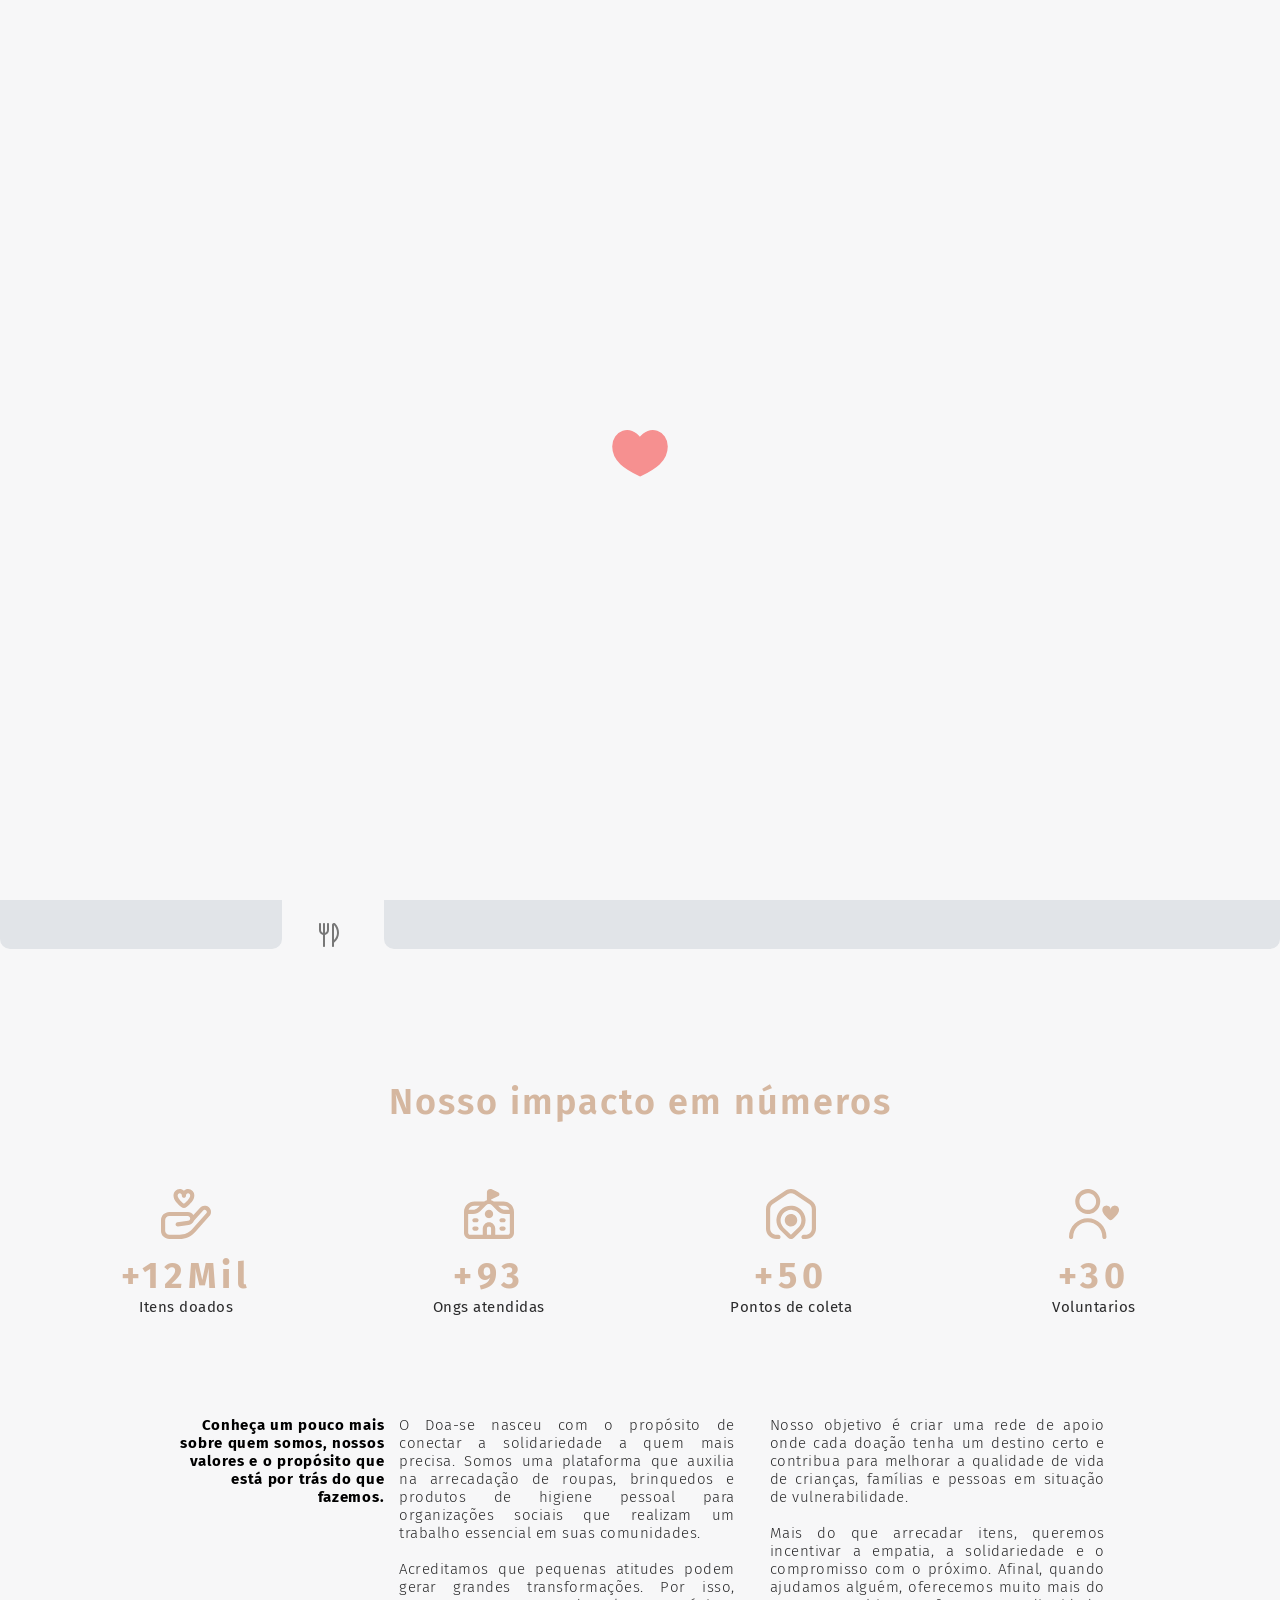
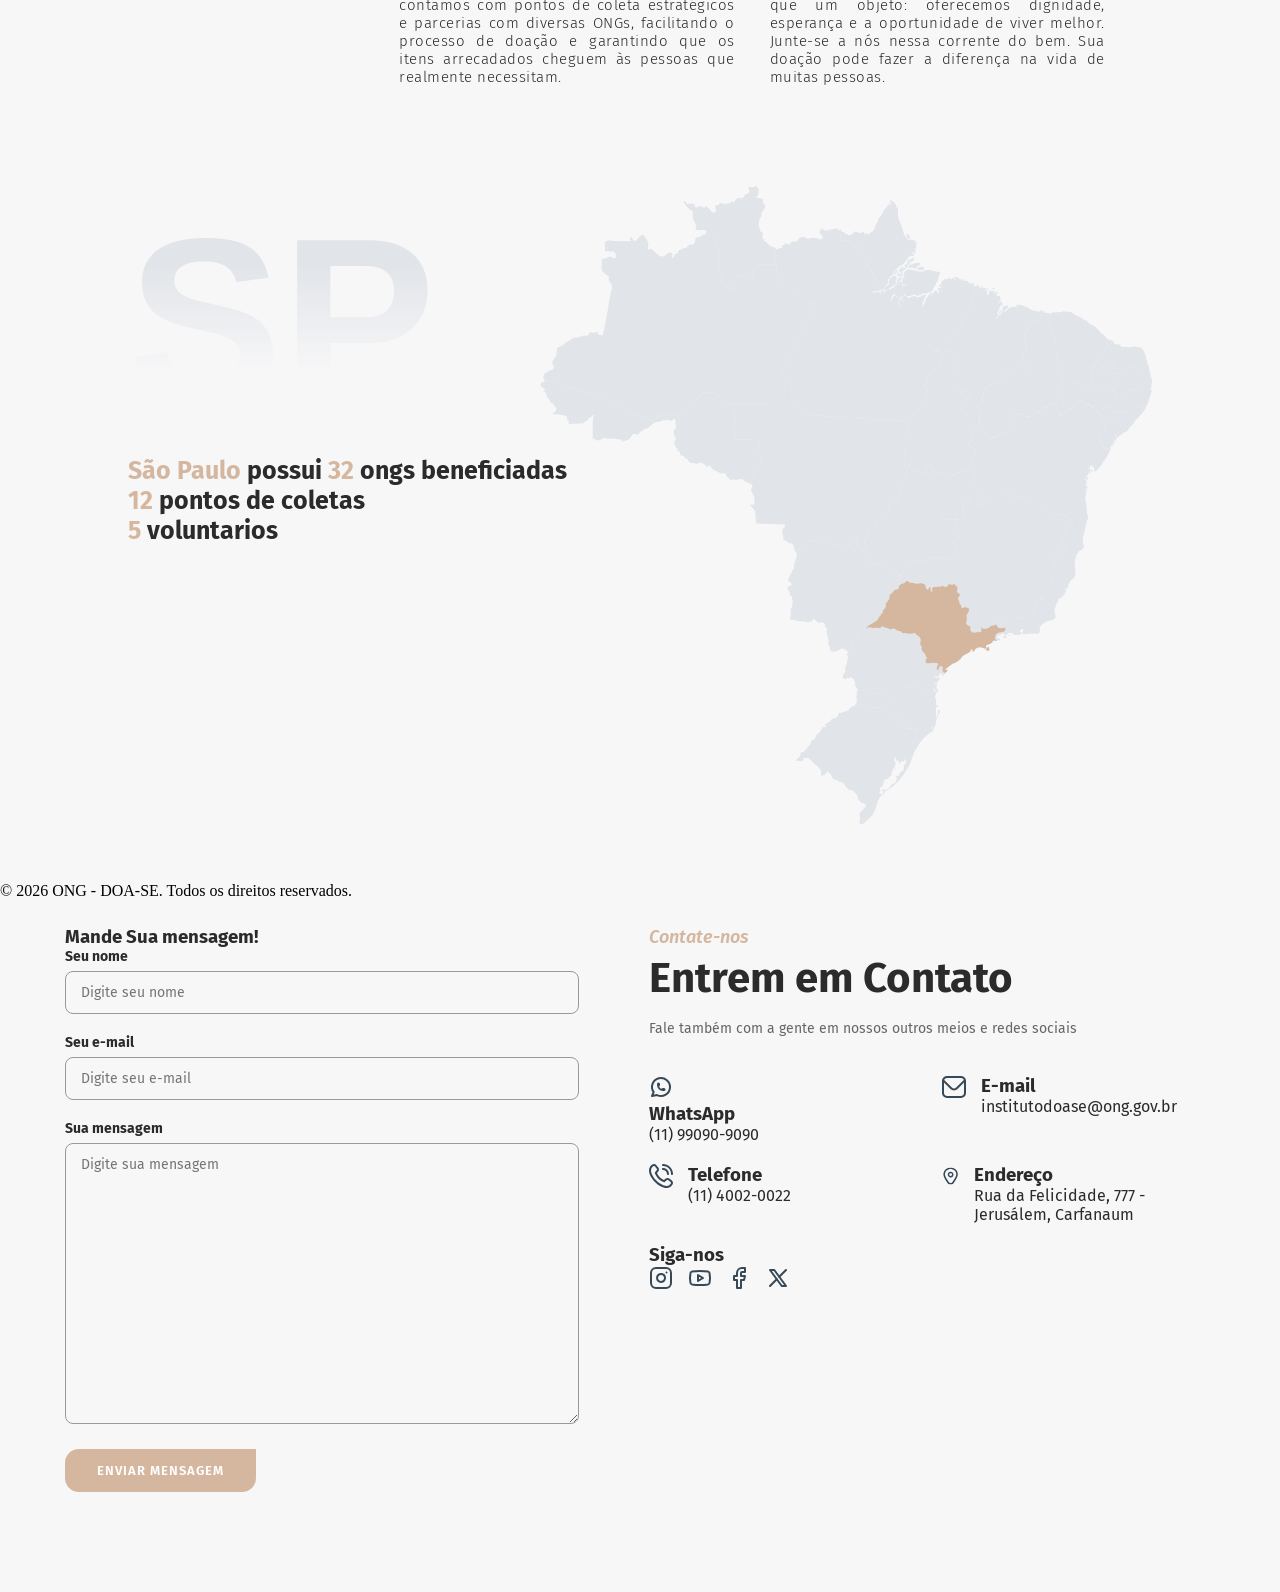
<file: index.html>
<!DOCTYPE html>
<html lang="pt-br">
<head>
    <meta charset="UTF-8">
    <meta name="viewport" content="width=device-width, initial-scale=1.0">
    <link rel="stylesheet" href="src/css/style.css">
    <link rel="stylesheet" href="src/css/icone.css">
    <script src="src/js/index.js" defer></script>
    <script src="src/js/menu.js" defer></script>
    <title>Doa-se</title>
</head>
<body>

    <div id="loading-screen">
        <div class="loading-background"></div>
        <div class="loading-animation">
            <img id="loading-coracao" src="src/assets/anim/coracao_anim.svg" alt="Carregando">
        </div>
    </div>

    <div id="user">
        <div class="user-screen" onclick="user_perfil()"></div>
        <div id="menu-user">
            <div id="user-info">
                <div id="user-blur-b">
                    <div id="user-blur">
                    </div>
                </div>

                <div id="user-info-containder">
                    <h3 class="user-info" id="user-info-nome">Olá, <Span>Endy Henrique</Span>!</h3><br>

                    <div id="resumo-user">
                        <div class="user-info">
                            <h3 id="doacoes-realizadas">12</h3>
                            <p class="resumo-doacao">Doações<br>realizadas</p>
                        </div>
                        <div class="user-info">
                            <h3>8</h3>
                            <p class="resumo-doacao">Doações<br>concluidas</p>
                        </div>
                        <div class="user-info">
                            <h3>4</h3>
                            <p class="resumo-doacao">Em<br>andamento</p>
                        </div>
                    </div>
                    <div id="btn-painel-container">
                        <button class="btn-user-painel">Quero doar</button>
                        <button class="btn-user-painel">Tornar voluntario</button>
                    </div>

                </div>


                <div id="user-photo-container">
                    <img id="user-photo" src="src/assets/images/Endy/20260925_212702.jpg" alt="">
                </div>
                <svg id="user-setting-icon" onclick="addUserSetting()" width="24" height="24" viewBox="0 0 24 24" xmlns="http://www.w3.org/2000/svg">
                    <path  d="M1.60682 18C2.43398 19.4356 4.26834 19.9288 5.70393 19.1017C5.70491 19.1011 5.70585 19.1005 5.70684 19.1L6.15182 18.843C6.99182 19.5616 7.95735 20.119 8.9998 20.487V21C8.9998 22.6568 10.343 24 11.9998 24C13.6566 24 14.9998 22.6568 14.9998 21V20.487C16.0424 20.1184 17.008 19.5604 17.8478 18.841L18.2948 19.099C19.7307 19.9274 21.5664 19.4349 22.3948 17.999C23.2232 16.563 22.7308 14.7274 21.2948 13.899L20.8508 13.643C21.0507 12.5554 21.0507 11.4405 20.8508 10.353L21.2948 10.097C22.7307 9.26855 23.2232 7.43292 22.3948 5.99695C21.5664 4.56103 19.7308 4.06852 18.2948 4.89694L17.8498 5.15395C17.009 4.43616 16.0428 3.87984 14.9998 3.513V3C14.9998 1.34316 13.6566 0 11.9998 0C10.343 0 8.9998 1.34316 8.9998 3V3.513C7.95721 3.88158 6.99163 4.43958 6.15182 5.15902L5.70482 4.90003C4.26885 4.07156 2.43323 4.56408 1.6048 6C0.776383 7.43592 1.26885 9.27159 2.70482 10.1L3.14882 10.356C2.94895 11.4435 2.94895 12.5584 3.14882 13.646L2.70482 13.902C1.27284 14.7326 0.781961 16.5647 1.60682 18ZM11.9998 8.00002C14.2089 8.00002 15.9998 9.79088 15.9998 12C15.9998 14.2091 14.2089 16 11.9998 16C9.79068 16 7.99982 14.2091 7.99982 12C7.99982 9.79088 9.79068 8.00002 11.9998 8.00002Z"/>
                </svg>

                <div id="user-setting">
                    <svg id="user-setting-icon-back" onclick="removeUserSetting()" width="24" height="24" viewBox="0 0 24 24" xmlns="http://www.w3.org/2000/svg">
                        <path d="M19 10.5H10.207L12.646 8.061C12.9274 7.77974 13.0855 7.39822 13.0856 7.00036C13.0857 6.6025 12.9277 6.2209 12.6465 5.9395C12.3652 5.65811 11.9837 5.49997 11.5858 5.49988C11.188 5.49978 10.8064 5.65774 10.525 5.939L6.93896 9.525C6.28373 10.182 5.91577 11.0721 5.91577 12C5.91577 12.9279 6.28373 13.818 6.93896 14.475L10.525 18.061C10.8064 18.3423 11.188 18.5002 11.5858 18.5001C11.9837 18.5 12.3652 18.3419 12.6465 18.0605C12.9277 17.7791 13.0857 17.3975 13.0856 16.9997C13.0855 16.6018 12.9274 16.2203 12.646 15.939L10.207 13.5H19C19.3978 13.5 19.7793 13.342 20.0606 13.0607C20.3419 12.7794 20.5 12.3978 20.5 12C20.5 11.6022 20.3419 11.2206 20.0606 10.9393C19.7793 10.658 19.3978 10.5 19 10.5Z"/>
                    </svg>

                    <ul class="user-setting-list">
                        <li><a href=""><i class="icone config iconeP"></i> Configurações</a></li>
                        <li><a href=""><i class="icone seguranca iconeP"></i> Segurança e Privacidade</a></li>
                        <li><a href="src/pages/historico_doacao.html"><i class="icone hist iconeP"></i> Histórico de doações</a></li>
                        <li><a href=""><i class="icone ajuda iconeP"></i> Ajuda</a></li>
                        <li><a href="#" onclick="logout(event)"><i class="icone sair iconeP"></i> Sair</a></li>
                    </ul>
                </div>
            </div>
           
        </div>
    </div>

    <!--<div id="login-popup">
        <div class="login-screen" onclick="user_login()"></div>
        <div id="login-pop">  
            <form action="login">
                <label for="email">Email:</label>
                <input type="email" id="email" name="email" placeholder="seu@email.com" required><br>
                
                <label class="form-label" for="senha">Senha:</label>
                <input type="password" id="senha" name="senha" placeholder="********" required>
            </form>

            <a href="">Esqueceu a senha?</a>
            <button>Entrar</button>
        </div>
    </div>-->

    <header>
        <nav>
            <div class="hero-nav-bar" onclick="user_perfil_b()"></div>
            <ul class="nav-links">
                <li><a href="index.html">Inicio</a></li>
                <li><a href="#impactos">Sobre</a></li>
                <li><a onclick="abrirSublista()">Doações</a>
                    <ul id="sublista-doar">
                        <li><a href="src/pages/doacao.html">Doar</a></li>
                        <li><a href="">Campanhas</a></li>
                    </ul>
                </li>
                <li><a href="#contatos">Contato</a></li>
                <div id="login-icon">
                    <a href="" id="btn-entrar">Entrar/Cadastar</a>
                    <button id="btn-user" onclick="user_perfil()"></button>
                </div>
            </ul>
        </nav>
    </header>

    <main>
        <section>
            <div class="hero-section">
                <div class="hero-container">
                    <img class="image-hero parallax" id="image-hero-bgB" data-vel="-20" src="src/assets/images/hero/hero-bg-01.webp" alt="">
                    <img class="image-hero parallax" id="image-hero-bg" data-vel="-20" src="src/assets/images/hero/hero-bg-01.webp" alt="">
                    <p id="hero-doase" class="parallax" data-vel="10">DOA-SE</p>
                    <img class="image-hero parallax" id="image-hero-person" data-vel="20" src="src/assets/images/hero/hero-person-01.webp" alt="">
                    <p id="hero-doase-outline" class="parallax" data-vel="10"><span class="no-out">DO</span>A-<span class="no-out">SE</span></p>
                    <h2 id="hero-text" class="parallax" data-vel="100">Uma doação<br>pode mudar o dia<br>de pessoas como <span id="hero-nomes">[Nome]</span></h2>
                    <div id="hero-border"></div>
                </div>
            </div>
            <button id="queroDoar" onclick="quero_doar()">Quero Doar</button>
        </section>
        
        <section id="o-que-doar">
            <div class="banner-box-left"></div>

            <div class="icon-o-que-doar">
                <button class="btn-o-que-doar" onclick="mostrarDoacao('roupas')">
                    <img src="src/assets/icons/cabide.svg" alt="">
                </button>

                <button class="btn-o-que-doar" onclick="mostrarDoacao('sapatos')">
                    <img src="src/assets/icons/sapato.svg" alt="">
                </button>

                <button class="btn-o-que-doar" onclick="mostrarDoacao('brinquedos')">
                    <img src="src/assets/icons/brinquedo.svg" alt="">
                </button>

                <button class="btn-o-que-doar" onclick="mostrarDoacao('livros')">
                    <img src="src/assets/icons/livro.svg" alt="">
                </button>

                <button class="btn-o-que-doar" onclick="mostrarDoacao('mochilas')">
                    <img src="src/assets/icons/mochila.svg" alt="">
                </button>

                <button class="btn-o-que-doar" onclick="mostrarDoacao('alimentos')">
                    <img src="src/assets/icons/alimento.svg" alt="">
                </button>
            </div>

            <div class="banner-box-right">
                <div class="banner_img"></div>
                <div class="banner_content">
                    <h2 id="banner_title">Roupas</h2>
                    <p id="banner_txt" class="subttitle_banner">se ainda veste bem, serve alguém.</p>
                    <ul id="banner_list" class = "details-list">
                        <li>doe roupas novas ou em bom estado</li>
                        <li>ajude a pessoas em situação de vulnerabilidade</li>
                        <li>faça a diferença na vida de alguém</li>
                        <li>contribua para um mundo mais justo e solidário</li>
                    </ul>
                </div>
            </div>
                
            <div></div>

            <div>
                <h1></h1>
                <p></p>
            </div>
        </section>

        <section id="impactos">
            <h2 id="titulo-impactos" class="font-fira-sans">Nosso impacto em números</h2>
            <div id="impactos-container">
                <div>
                    <img class="icon-impactos item-impacto" type="image/svg+xml" src="src/assets/icons/icon_impactos/mao.svg">
                    <h2 class="num-impactos item-impacto" data-val="12" data-sufixo="Mil">0</h2>
                    <p class="item-impacto">Itens doados</p>
                </div>
                <div>
                    <img class="icon-impactos item-impacto" type="image/svg+xml" src="src/assets/icons/icon_impactos/ongs.svg">
                    <h2 class="num-impactos item-impacto" data-val="250">0</h2>
                    <p class="item-impacto">Ongs atendidas</p>
                </div>
                <div>
                    <img class="icon-impactos item-impacto" type="image/svg+xml" src="src/assets/icons/icon_impactos/coleta.svg">
                    <h2 class="num-impactos item-impacto" data-val="50">0</h2>
                    <p class="item-impacto">Pontos de coleta</p>
                </div>
                <div>
                    <img class="icon-impactos item-impacto" src="src/assets/icons/icon_impactos/voluntario.svg">
                    <h2 class="num-impactos item-impacto" data-val="30">0</h2>
                    <p class="item-impacto">Voluntarios</p>
                </div>
            </div>
        </section>

        <section id="sobre">
            <div>
                <h3 class="text-sobre-cont">Conheça um pouco mais<br>sobre quem somos, nossos<br>valores e o propósito que<br>está por trás do que<br>fazemos.</h3>
            </div>
            <div>
                <p class="text-sobre">O Doa-se nasceu com o propósito de conectar a solidariedade a quem mais precisa. Somos uma plataforma que auxilia na arrecadação de roupas, brinquedos e produtos de higiene pessoal para organizações sociais que realizam um trabalho essencial em suas comunidades.<br><br>Acreditamos que pequenas atitudes podem gerar grandes transformações. Por isso, contamos com pontos de coleta estratégicos e parcerias com diversas ONGs, facilitando o processo de doação e garantindo que os itens arrecadados cheguem às pessoas que realmente necessitam.</p>
            </div>
            <div>
                <p class="text-sobre">Nosso objetivo é criar uma rede de apoio onde cada doação tenha um destino certo e contribua para melhorar a qualidade de vida de crianças, famílias e pessoas em situação de vulnerabilidade.<br><br>Mais do que arrecadar itens, queremos incentivar a empatia, a solidariedade e o compromisso com o próximo. Afinal, quando ajudamos alguém, oferecemos muito mais do que um objeto: oferecemos dignidade, esperança e a oportunidade de viver melhor. Junte-se a nós nessa corrente do bem. Sua doação pode fazer a diferença na vida de muitas pessoas.</p>
            </div>
        </section>

        <section id="estados">
            <div id="mapa-info">
                <h1 id="sigla-mapa">SP</h1>
                <div id="container-estado-info">
                    <div id="estado-info">
                        <h2><span class="text-mapa-info-destaque" id="nome-estado">São Paulo</span> possui <span class="text-mapa-info-destaque" id="qtd-ong-estado">32</span> ongs beneficiadas</h2>
                        <h2><span class="text-mapa-info-destaque">12</span> pontos de coletas</h2>
                        <h2><span class="text-mapa-info-destaque">5</span> voluntarios</h2>
                    </div>
                </div>
            </div>
            <div id="mapa">
                <svg width="612" height="639" viewBox="0 0 612 639" fill="none" xmlns="http://www.w3.org/2000/svg">
                    <path class="mapa-estados" id="AC" onclick="Estado(this)" d="M30.47 237.77L28.39 237.73L28.93 235.92L28.72 235.09L28.47 234.6L27.22 233.9L27.08 233.45L27.35 232.3L26.58 230.35L25.49 229.71L19.89 228.46L12.55 228.27L12.82 227.71L15.31 225.45L16.2 224.22L16.49 223.02L16.27 221.79L15.59 220.88L14.76 220.44L13.08 217.49L12.31 217.05L11.41 216.86L10.28 215.73L9.36 213.35L7.36 211.82L6.38 208.2L5.51 206.56L3.63 205.48L3.55 204.31L4.36 204.41L4.78 203.89L4.85 203.22L4.65 202.8L2.53 201.87L2.17 201.21L0 199.32L0.04 198.95L0.66 198.9L1.16 197.58L1.15 196.27L4.16 195.88L4.66 195.49L4.44 194.14L3.27 192.57L21.22 200.05L44.88 205.71L57.02 208.85L83.46 223.02L111.97 235.15L114.94 236.41L114.64 236.89L113.07 237.55L110.98 239.14L108.12 241.93L106.47 242.79L105.81 242.61L104.28 242.79L104.23 243.35L102.31 244.65L100.23 245.64L98.79 247.47L98.35 248.65L97.74 248.93L96.57 248.18L95.81 248.05L93.44 248.1L92.76 248.36L92.13 248.81L91.77 249.67L89.33 253.15L85.56 254.4L84.72 255.09L82.78 255.6L81.75 255.63L81.83 253.52L80.47 253.72L76.92 252.95L71.68 252.48L66.59 252.86L65.93 252.28L63.66 252.11L60.1 253.94L57.37 254.56L55.69 253.89L54.29 252.45L52.65 253.61L52.69 236.06L52.74 234.96L53.21 234.25L53.28 231.9L53.02 231.02L53.99 229.84L54.47 228.7L53.31 228.9L50.34 231.49L48.74 232.5L46.68 234.88L44.73 235.55L44.08 236.63L42.27 237.62L30.47 237.77Z"/>
                    <path class="mapa-estados" id="AL" onclick="Estado(this)" d="M561.91 230.3L561.71 229.57L560.29 228.79L559.84 228.88L558.82 228.59L558.28 227.19L559.6 226.12L560.24 225.03L562.41 224.27L564.79 220.98L564.88 220.29L565.7 219.69L566.7 220.91L568.37 221.21L569.45 221.09L572 223.11L573.9 225.23L575.68 226.28L577.59 226.76L580.09 226.11L583.23 226.4L584.4 226.29L586.26 225.23L587.42 225.28L589.23 224.17L591.41 221.88L591.53 221.43L593.08 220.19L595.08 219.95L597.32 220.8L599.88 219.51L601.35 219.32L603.27 220.13L606.17 220.4L606.44 220.61L603.66 225.57L599.11 230.7L595.53 234.28L592.49 238.86L589.16 241.74L588.16 243.77L586.84 245.56L586.24 244.25L582.65 242.02L582.19 241.99L580.53 241.2L578.77 239.75L577.47 237.3L572.05 234.23L568.37 233.28L561.91 230.3Z"/>
                    <path class="mapa-estados" id="AM" onclick="Estado(this)" d="M165.82 47.29L166.54 48.07L167.29 48.41L167.9 48.42L169.03 48L169.66 48.11L169.72 49.07L170.93 50.24L171.9 50.61L172.78 50.4L174.14 50.51L176.09 51.46L176.58 52.12L175.67 55.44L174.96 56.94L177.69 60.68L179.35 65.44L179.54 67.7L180.41 68.82L180.46 69.27L178.84 70.73L179.2 72.32L179.86 73.9L179.09 76.94L178.52 77.9L178.81 82.88L179.69 85.05L180.91 85.89L181.49 86.79L182.62 91.12L182.56 91.7L181.42 93.02L179.58 92.69L179.44 93.83L184.45 98.25L184.97 98.29L186.93 99.6L188.41 101.25L189.45 103.29L189.98 103.36L191.32 102.94L193.68 103.98L193.24 101.87L193.99 99.58L194.24 97.85L193.87 96.05L194.69 93.08L195.71 91.82L196.99 91.13L199.08 90.42L199.63 89.53L201.23 89.47L204.06 90.4L205.93 92.44L206.85 94.95L208.67 95.18L209.92 94.72L211.33 93.31L213.36 92.76L213.78 92.37L213.8 91.84L212.66 90.43L212.43 89.7L212.54 89.04L213.69 86.4L213.76 85.27L215.42 82.24L217.75 78.98L217.72 78.3L236.21 78.37L236.61 83.23L236.18 84.68L236.36 86.95L236.6 87.63L238.3 88.48L238.48 88.89L238.13 89.58L238.08 91.69L239.91 93.68L240.27 93.87L240.97 93.69L242.81 94.92L243.36 96.75L243.4 97.68L243.7 98.13L248.34 101.9L252.92 104.44L253.55 105.34L254.9 106.43L256.78 107.1L259.15 108.41L261.41 109.06L262.77 109.21L264.09 110.03L264.17 110.64L265.44 111.98L268.14 113.42L269.24 115.59L271.11 116.38L271.96 115.77L273.34 115.42L273.53 115.9L273.4 116.68L275.21 118.35L245.31 182.59L244.53 183.9L243.08 185.03L242.5 186L242.47 187.13L243.29 189.46L243.67 190.03L244.74 190.61L246.32 192.17L246.96 193.43L247.11 195.39L247.68 195.96L246.5 197.16L246.3 197.77L246.24 198.53L246.58 199.37L246.31 200.38L245.11 202.2L244.25 202.84L243.83 203.69L243.93 204.54L244.59 205.91L245.05 207.85L243.67 212.07L242.49 217.29L241.28 218.02L193.43 218.34L193.47 217.64L193.11 217.26L191.72 216.98L189.8 218.06L189.26 219.8L188.58 219.99L185.34 218.51L184.66 215.63L184.04 215.43L183.06 215.56L182.6 215.35L181.35 212.08L178.81 211.1L177.48 209.83L176.68 207.92L176.23 207.43L174.08 206.3L163.29 206.36L161.91 208.92L160.19 209.42L160.28 210.59L160.02 210.81L157.54 211.34L156.35 212.93L156.3 213.6L157.2 214.3L157.37 214.75L157.01 215.77L156.2 216.92L154.14 218.13L154.03 219.94L154.27 221.4L150.4 220.94L148.27 221.32L147.07 222.39L145.28 222.29L144.44 221.74L143.98 221.72L142.23 222.98L141.7 223.82L141.96 225.57L139.42 228.73L138.74 228.81L138.06 228.28L137.42 226.02L137.04 225.93L135.2 226.95L133.9 228.16L132.53 228.55L131.76 228.42L130.68 228.92L130.27 229.45L130.14 230.17L128.92 230.96L128.55 230.98L126.24 228.65L125.52 228.28L122.65 228.61L118.69 228.35L118.85 229.64L118.7 230.2L117.15 232.01L115.23 232.59L111.97 235.15L83.46 223.02L57.02 208.85L44.88 205.71L21.2199 200.05L3.26995 192.57L3.19995 191.92L3.89995 189L5.11995 187.6L10.04 184.13L12.3 183.89L12.77 183.59L13.75 182.03L13.83 181L12.09 176.51L12.47 175.32L13.65 173.13L14.93 171.81L15.85 170.56L16.27 169.58L16.57 167.84L16.28 166.52L16.95 164.48L17.26 162.17L17.99 161.42L21.65 159.79L23.84 158.56L24.99 157.52L25.43 156.12L26.2099 155.75L27.62 155.64L29.27 154.71L32.81 151.98L35.2299 151.55L36.74 151.84L40.93 150.62L42.43 149.85L44.25 149.49L47.58 149.87L48.88 148.28L49.5099 146.83L50.5999 146.22L52.74 146.42L53.38 146.96L54.7 146.72L55.7999 145.98L57.5099 146.1L57.82 146.63L57.7999 147.81L59.41 149.1L62.24 149.18L62.82 148.78L63.2799 148L63.1699 147.61L64.3399 142.69L71.04 105.52L72.2 102.6L71.21 97.64L71.33 97.38L70.03 96.33L68.55 93.58L68.51 93.09L69.16 91.7L68.64 89.92L68.27 89.52L66.57 88.93L63.54 86.58L61.5999 84.3L61.7999 72.79L65.69 72.53L67.44 71.36L70.94 70.44L73.62 72.2L74.84 72.31L76.11 71.88L75.62 70.19L75.92 68.47L74.55 66.37L73.98 65.83L72.83 65.23L71.32 65.76L68.53 65.15L64.9599 65.24L64.9 55.34L65.86 55.38L67.18 54.8L69.46 54.2L72.3 55.07L91.33 55.13L90.87 54.47L90.08 54.33L89.7 53.13L90.65 51.2L92.08 51.6L92.69 53.12L93.56 54.44L94.22 54.79L95.05 54.8L96.66 54.19L98.6 52.1L98.92 51.26L100.18 50.02L102.73 48.63L104.02 49.09L105.19 51.67L106.81 53.66L107.55 54.96L108.21 56.74L108.44 58.29L107.95 61.92L108.15 63.68L111.35 62.93L119.66 69.99L120.45 70.27L122.95 70.48L125.25 69.48L126.95 67.78L129.06 66.62L131.25 66.51L131.81 66.8L132.58 67.88L132.56 68.85L131.45 70.55L131.82 71.53L132.4 71.8L133.73 71.08L134.29 70.17L134.52 68.88L135.52 67.72L135.99 67.49L136.99 67.67L137.54 67.49L137.95 66.83L138.41 64.52L138.92 64.15L140.43 63.79L143.36 62.02L144.33 62.57L145.26 62.28L146.86 61.24L147.88 59.63L149.99 58.42L152.02 58.97L154.38 57.32L154.93 56.5L155.37 53.84L155.34 52.55L156.11 51.63L157.14 51.21L158.88 51.19L160.22 50.8L162.28 49.2L163.24 48.83L165.52 48.53L165.82 47.29Z"/>
                    <path class="mapa-estados" id="AP" onclick="Estado(this)" d="M344.98 99.7001L344.04 99.6401L343.27 99.9801L341.97 100.1L339.18 99.4201L337.73 98.3901L337.3 96.8901L335.43 95.5001L335.32 94.2001L335.53 93.5101L335.22 91.9301L334.89 91.4601L333.94 91.2701L333.53 90.3301L333.61 87.9001L330.68 84.6201L329.9 84.9801L329.08 84.7901L327.58 81.3101L327.71 79.7301L327.12 77.9201L326.5 77.3601L325.83 75.8501L325.64 73.7401L326.07 70.6001L325.9 70.2701L323.33 69.5401L321.31 67.2801L320.55 64.4501L320.74 63.7301L321.42 63.5001L320.93 62.3201L320.25 62.3501L317.41 59.6901L316.47 59.8301L316.09 60.2501L314.76 60.3901L313.92 60.1201L313.12 59.1401L311.98 58.3001L310.79 58.1801L310.3 56.9001L309.63 56.1001L307.7 55.0501L306.41 54.5601L303.02 54.1901L301.94 54.4801L300.77 54.4601L300.46 53.9201L300.22 52.4801L300.47 47.9401L301.09 46.6401L300.72 44.3401L300.1 43.7701L300.45 43.5601L301.44 43.8601L301.43 44.6701L301.14 44.8501L301.48 45.8201L302.95 45.7601L303.77 45.9901L304.12 46.8901L304.96 47.6001L307.21 48.3801L310.5 49.1301L313.26 47.3501L313.61 46.5901L315.34 45.4201L316.17 45.1301L316.86 46.0701L319.57 47.0101L320.65 46.8901L322.37 45.8801L322.49 45.4601L322.81 45.4901L324.27 46.7901L324.07 47.6601L326.44 47.4901L326.95 47.9901L327.9 48.1601L328.52 48.1501L329.43 47.6701L331.1 46.1701L332.88 45.0701L334.63 42.7701L335 41.7701L334.8 41.2301L337.93 34.7301L338.04 32.9101L339.15 31.6101L339.88 31.4201L343.48 25.6301L343.71 24.4801L344.55 23.2801L346.34 21.7301L346.97 20.0701L349.08 18.9301L349.55 18.0101L350.59 17.4301L351.15 18.8901L352.03 20.2501L350.36 15.4501L350.29 14.1601L350.47 13.8301L353.84 16.2501L354.98 17.4601L355.89 18.6801L356.41 19.8701L356.44 21.4501L356.88 21.7601L357.2 21.2801L357.58 21.1801L357.79 21.5801L358 29.4701L358.66 33.3401L361.37 39.3901L364.03 48.3301L367.35 53.3301L368.36 53.6801L371.63 53.6001L374.41 54.5401L375.7 55.3901L376.47 58.0401L376.31 61.3701L375.02 62.3301L373.29 62.7601L372.91 63.0901L374.7 62.9401L375.74 62.5201L376.02 62.7501L376.14 63.3401L375.97 64.0701L370.94 68.1301L369.77 70.2301L367.62 71.6401L365.68 75.3601L362.77 78.8601L362.07 79.3201L361.13 79.2301L359.68 79.7501L357.6 82.7301L356.26 82.8001L355.51 83.7001L354.04 85.3801L353.07 87.6001L351.95 89.4701L351.11 90.1201L348.1 93.5701L347.74 95.9701L347.91 97.7701L345.96 99.5801L344.98 99.7001ZM368.34 52.7101L367.89 52.3801L366.79 50.5201L366.86 49.6401L367.09 49.2301L368.75 48.7801L369.18 49.1701L370.01 51.4401L369.02 52.5401L368.34 52.7101ZM370.83 70.3201L370.43 70.0701L370.35 69.3601L371.46 68.2601L372.34 68.1101L373.59 68.3501L374.05 68.2401L374.49 67.6001L374.54 68.1901L373.57 69.6301L372.58 70.1301L370.83 70.3201ZM374.27 67.4501L373.49 67.2201V66.6601L374.21 65.6201L375.46 65.5201L375.64 65.8701L375.54 66.3801L374.27 67.4501ZM367.08 49.0301L366.32 48.5301L366.58 47.7001L367.46 47.5301L368.32 47.8501L368.33 48.5801L367.08 49.0301Z"/>
                    <path class="mapa-estados" id="BA" onclick="Estado(this)" d="M527.5 365.33L527.14 364.5L527.82 363.15L527.81 362.62L527.28 361.58L523.15 358.53L523 358.02L523.22 356.51L522.65 355.28L522 355.52L521.8 355.97L521.46 356.15L521.24 355.9L521.77 351.5L522.59 348.2L523.41 347.32L525.88 347.56L526.9 346.85V346.43L526.34 345.41L526.5 342.76L531.46 338.54L532.93 335.46L532.51 334.29L531.73 333.27L530.84 333.21L530.11 332.83L527.28 330.36L525.16 330.38L522.97 329.78L520.7 328.7L517.97 328.14L515.99 328L514.67 328.99L513.2 329.49L510.59 329.04L510.02 329.25L509.58 325.29L503.06 319.09L502.68 318.91L498.29 320.14L496.76 318.9L496.25 319.11L495.32 318.89L492.78 317.67L490.61 316.05L489.63 316.23L485.28 312.6L484.18 312.06L481.45 311.31L479.68 311.56L477.8 312.46L476.99 313.58L476.35 313.76L471.02 312.29L470.41 311.8L470.15 310.3L470.29 309.41L471.58 306.67L470.72 306.21L468.44 305.69L466.26 305.65L465.06 305.15L463.27 305.07L459.44 306.65L455.18 309.68L454.54 310.79L451.17 312.66L449.15 313.06L448.2 314.24L446.39 315.79L444.96 316.31L443.96 316.16L442.11 318.74L441.07 319.51L438.94 319.13L438.22 319.26L437.53 320.26L436.19 321.18L435.79 320.94L437.22 317.51L436.71 315.1L438.19 313.13L438.44 312.36L438.21 311.09L437.54 309.37L437.64 308.7L438.35 307.28L438.3 306.82L435.09 304.2L433.4 300.74L432.78 297.22L432.83 295.67L434.03 291.84L435.62 290.81L435.85 290.43L435.91 289.49L434.28 288.65L434.17 288.32L434.65 285.8L436.08 284.74L436.06 284.37L433.34 281.91L433.3 280.98L434.66 278.6L434.62 277.53L434.45 277.11L432.99 276.62L432.05 275.97L431.7 274.71L431.76 271.79L431.95 270.94L433.9 269.27L435.04 268.85L436 268.13L435.71 267.5L435.13 266.98L434.21 266.69L433.18 266.87L432.83 266.54L432.74 266.04L433.16 265.08L435.2 264.26L435.76 263.81L435.72 263.05L433.84 262.07L430.26 261.4L428.4 259.44L428.17 258.52L428.67 257.36L429.68 256.63L431.2 253.15L432.1 252.54L433.11 252.27L433.46 251.89L432.17 250.09L432.36 249.72L435.57 247.1L439.39 245.08L439.95 244.61L440.17 243.63L440.86 242.98L443.19 242.96L444.63 244.3L445.29 245.34L445.82 247.55L447.58 250.04L451.76 251.9L453.56 251.38L455.67 251.56L456 251.35L456.75 249.9L457.89 249.53L458.56 248.66L459.73 247.77L461.94 247.02L463.27 247.19L464.75 247.72L466.1 247.3L469.07 244.88L472.02 239.83L472.74 238.97L472.98 238.05L473.28 235.49L473.16 234.33L470.92 229.9L470.97 228.97L474.21 227.32L476.16 227.3L477.66 227.76L478.07 228.69L478.39 228.87L480.51 228.44L481.9 227.9L483.23 228.28L484.94 229.27L484.81 229.92L485 230.21L485.82 230.49L488.82 230.38L490.29 229.74L491.99 229.64L492.81 228.42L494.32 227.08L497.05 226.74L497.82 226.38L498.63 225.4L500.8 225.41L501.42 226.04L501.73 226.09L503.59 224.28L503.49 221.88L505.48 221.5L506.27 221.68L507.32 221.02L508.82 218.71L509.28 217.56L510.17 217.96L511.33 217.69L513.53 217.98L516.35 219.37L516.79 219.88L516.73 222.61L517.45 224.55L519.66 225.46L519.93 227.46L519.01 229.14L520.84 229.76L521.8 229.54L522.62 228.62L525.49 227.74L526.26 224.16L526.76 223.29L527.51 223.13L528.29 223.66L528.92 223.71L531.31 222.69L532.41 221.45L532.58 220.86L532.33 219.5L532.62 219.25L534.86 218.8L535.63 216.75L537.28 216.31L539.81 214.85L540.4 214.75L541.89 215.31L542.72 216.75L544.08 217.56L546.44 218.34L549.43 218.74L551.01 219.89L551.55 221.54L551.94 221.81L552.37 221.66L552.66 219.91L553.09 219.47L554.09 219.46L554.54 219.78L554.56 220.41L553.94 221.29L554.39 222.12L554.89 222.49L556.99 223.35L557.01 224.29L558.23 227.34L558.77 228.74L559.79 229.03L560.24 228.94L561.67 229.73L561.87 230.45L561.2 231.61L561.41 233.75L562.69 236.25L564.68 238.2L565.43 239.35L565.35 242.47L564.69 244.09L564.6 244.97L565.36 247.72L565.06 248.3L564.37 248.85L561.82 249.85L560.69 249.1L558.98 249.09L558.66 249.39L558.07 250.97L558.09 251.74L559.04 253.34L560.14 254L560.66 255.49L562.09 257L562.24 257.39L562.11 258.81L561.77 259.2L561.89 259.62L562.48 260.14L564.41 261.06L564.89 261.77L565.43 262.11L566.98 262.75L569.87 261.87L570.51 261.85L570.87 262.26L566.79 271.09L562.96 276.28L561.93 278.61L556.9 284.35L554.45 285.61L553.58 285.6L553.88 284.17L554.25 284.02L554.39 282.92L553.94 280.99L552.07 280.74L551.64 279.44L550.96 278.69L550.59 279.29L550.13 281.62L549.63 282.49L549.08 282.87L548.52 282.58L548.03 280.84L548.14 280.52L548.45 280.39L548.42 280L547.55 281.29L548.48 282.98L548.94 283.21L549.31 283.06L550.46 283.32L550 285.13L548.79 286.28L548.54 288.1L547.29 289.07L546.94 289.74L546.74 290.58L546.92 291.43L545.57 291.04L545.36 291.43L545 293.95L545.36 293.23L546.11 293.44L546.35 293.98L546.12 294.39L546.18 295.01L546.48 295.31L546.81 296.31L545.77 298.82L546.34 302.26L545.79 302.75L545.22 302.53L545.08 303.66L545.67 304.12L546.88 302.4L546.41 300.19L547.23 299.58L547.48 300.12L547.42 301.88L546.46 304.49L545.72 309.92L545.21 311.73L545.41 314.2L546.19 317.05L546.38 321.59L547.25 328L548.24 331.42L546.03 338.08L544.68 344.73L544.21 345.74L544.05 348.6L542.99 352.32L542.9 354.65L543.29 359.07L544.18 360.78L541.94 363.76L540.13 364.43L539.19 365.07L536.47 368.96L535.9 371L527.81 365.86L527.5 365.33ZM549.78 287.33L549.55 286.13L550.29 285.72L551.35 284.68L551.51 284.04L551.14 283.31L551.9 283.45L552.72 284.5L552.67 285.03L549.78 287.33ZM547.25 294.18L546.62 294.15L546.63 293.48L546.89 293.12L546.09 292.9L545.67 292.5L545.8 291.43L547.67 291.28L547.83 291.48L547.94 292.61L547.25 294.18Z"/>
                    <path class="mapa-estados" id="CE" onclick="Estado(this)" d="M573.79 156.85L568.9 158.44L566.29 160.45L562.99 167.14L562.15 168.26L561.28 168.83L560.63 170.5L560.78 171.24L559.38 173.68L557.92 175.19L557.35 176.29L556.32 176.55L555.54 176.04L555.03 176.11L554.19 176.99L552.78 179.24L552.44 181.21L553.08 181.38L553.74 181L553.66 181.54L552.82 182.69L551.79 185.69L552.31 187L551.65 188.31L550.56 188.94L550.39 189.32L550.27 190.25L550.51 190.66L551.09 190.95L551.44 191.67L551.42 193.33L552.66 194.22L553.35 194.3L553.69 195.49L552.08 198.98L550.89 200.1L551.06 200.35L549.47 200.84L548.4 201.67L546.86 203.96L545.21 204.01L544.58 202.37L543.8 201.8L542.44 201.32L541.43 200.25L540.97 199.26L539.14 198.43L536.29 196.53L533.21 196.11L531.92 196.21L529.78 197.01L528.15 197.2L527.26 196.96L522.33 196.76L522.39 195.44L521.71 194.76L521.63 193.79L522.77 190.68L524.27 188.43L524.28 187.74L523.51 186.58L520.95 186.11L519.64 185.46L518.63 182.79L517.58 177.59L516.82 175.02L517.06 174.57L516.12 166.41L516.01 166.03L515.09 165.34L515.89 164.76L516.48 163.18L515.88 160.19L514.88 158.18L515.36 156.58L514.57 152.71L515.31 151.35L515.33 150.59L513.97 149L513.53 147.27L510.38 140.85L508.58 136.13L508.29 134.84L508.47 133.38L510.05 131.41L511.14 129.56L511.25 128.76L511.44 128.62L511.4 128L511 127.34L511.65 126.53L518.39 126.31L521.28 125.88L523.35 125.22L530.75 126.01L532.87 127.13L534.81 128.63L538.93 130.81L540.39 131.33L545.21 134.33L546.42 134.53L548.64 136.82L551.63 138.93L554.2 139.65L556.64 142.56L557.86 143.17L560.82 146.98L564.98 150.06L566.44 152.06L567.48 153.05L568.98 153.87L570.13 153.9L572.5 154.82L573.29 155.49L573.79 156.85Z"/>
                    <path class="mapa-estados" id="DF" onclick="Estado(this)" d="M416.71 333.87L402.02 333.85L401.5 330.59L402.42 328.76L402.8 325.03L414.75 325.04L416.58 327.02L416.64 329.23L416.05 330.42L415.84 332.86L416.71 333.87Z"/>
                    <path class="mapa-estados" id="ES" onclick="Estado(this)" d="M501.63 411.37L501.34 411.23L501.78 408.89L502.35 407.59L501.76 404.47L501.92 404.05L503.64 401.99L508.79 402.02L509.34 401.7L510.31 398.46L511.42 397.19L512.3 394.9L512.54 393.18L512.8 392.74L514.04 391.88L515.75 389.79L516.29 386.82L516 384.39L514.73 381.58L513.63 380.31L513.11 380.22L512.66 380.51L511.9 380.23L511.41 379.52L511.84 378.97L513.32 378.88L514.12 379.23L515.09 379.26L516.04 379.02L516.36 378.6L516.19 376.88L514.88 376.53L514.67 376.12L514.97 374.58L515 372.66L514.48 372L513.15 371.33L512.85 370.63L514.02 368.7L516.19 367.39L516.5 367.37L517.55 368.11L518.68 368.22L518.7 367.41L517.03 365.14L518.37 365.27L520.55 364.98L521.39 364.37L522.47 364.05L524.05 363.97L526.59 364.78L527.5 365.33L527.8 365.86L535.9 371L534.97 374.35L534.66 377.21L534.78 380.8L535.5 386.95L535.19 389.42L533.7 392.6L530.95 393.99L530.4 394.59L528.73 397.92L527.75 401.72L526.98 403.19L526.15 402.51L525.27 402.38L524.98 403.66L526.33 404.18L524.39 408.42L520.94 412.26L520.7 411.99L518.84 412.65L518.04 413.88L517.98 415.27L517.56 416.52L515.97 418.54L515.68 419.67L514.06 418.61L511.07 418.98L506.73 417.97L504.23 416.84L503.56 412.13L501.63 411.37Z"/>
                    <path class="mapa-estados" id="GO" onclick="Estado(this)" d="M416.71 333.87L415.84 332.86L416.05 330.42L416.64 329.23L416.58 327.02L414.75 325.04L402.8 325.03L402.42 328.76L401.5 330.59L402.02 333.85L416.71 333.87L416.18 335.39L416.49 336.96L415.81 338.55L414.77 339.8L414.36 341.27L415.21 342.48L416.06 342.82L417.48 343.85L419.13 348.41V349.01L416.81 351.72L413.57 354.73L413.14 356.87L414.23 357.98L415.13 357.51L416.71 358.08L417.18 358.69L417.36 359.69L417.19 360.4L416.46 361.3L415.95 363.19L417.14 366.65L414.05 368.71L412.89 368.91L412.03 369.81L411.55 370.93L406.66 373.67L405.96 372.9L401.61 371.04L401.06 371.52L400.48 371.61L398.73 371.62L397.25 371.34L393.39 371.5L391.38 370.61L387.25 373.25L384.34 376.17H384.01L382.7 374.75L381.18 374.45L377.99 376.09L374.28 375.47L371.8 376.43L369.57 376.97L368.16 379.07L366.95 381.53L367.01 382.53L366.17 383.83L365.35 384.11L364.51 383.95L364.06 384.09L363.12 384.83L361.48 386.93L360.91 388.83L361.47 389.44L361.46 389.78L361.1 390.01L360.24 389.55L360 389.1L357.34 386.86L354.19 386.25L352.57 384.7L350.67 384.27L349.18 384.23L345.83 382.89L345.15 382.04L342.08 380.48L341.41 379.87L339.97 379.16L338.83 378.99L336.13 377.31L333.35 377.47L329.55 376.77L329.42 376.44L329.68 375.6L330.25 374.43L331.56 372.67L331.48 372.25L329.23 371.35L328.09 372.02L327.43 371.83L327.15 371.42L326.92 370.31L327.18 367.73L326.99 365.96L326.04 363.76L325.86 360.33L324.45 358.14L324.29 357.43L324.69 354.02L327.24 350.17L327.62 347.26L328.32 346.49L330.34 345.65L332.26 343.88L333.51 341.86L333.84 339.91L334.34 338.9L335.62 337.86L336.44 336.43L336.52 334.89L338.27 333.92L339.67 331.3L342.32 331.17L345.04 330.31L345.36 330.03L347.34 325.84L348.05 324.88L348.69 320.78L349.07 320.04L350.99 318.1L352.64 317.09L353.71 316.83L354.94 317.51L356.15 316.78L357.54 315.35L358.38 312.42L359.55 309.55L359.54 308.75L359.06 307.61L359.64 304.87L361.24 301.78L361.12 296.6L362.33 295.82L363.36 293.19L365.36 290.02L365.75 288.95L365.59 286.23L365.94 285.33L366.91 284.47L367.18 283.34L367.1 282.71L367.44 282.26L367.64 280.38L368.3 279.15L370.11 277.06L370.67 276.76L370.64 278.47L369.42 280.35L368.9 282.69L371.3 283.09L373.5 284.12L377.43 284.52L380.52 286.23L384.59 287.66L385.22 287.43L386.85 281.49L388.32 279.1L389.5 278.13L390.65 279.44L391.69 281.32L392.8 285.03L393.41 288.13L394.55 288.18L395.3 287.43L395.6 286.43L396.16 285.89L398.92 286.23L403.45 285.7L403.67 286.44L403.11 288L406.24 289.47L409.59 290.15L410.28 290.07L410.79 286.77L411.34 286.8L412.85 289.42L413.31 289.66L415.09 288.76L417.61 286.68L422.14 285.68H423.69L426.25 284.58L427.99 283.24L433.35 281.82L436.07 284.28L436.09 284.66L434.66 285.72L434.18 288.24L434.28 288.57L435.91 289.41L435.85 290.35L435.62 290.73L434.03 291.76L432.84 295.59L432.79 297.14L433.41 300.66L435.11 304.12L438.32 306.74L438.37 307.21L437.65 308.63L437.55 309.3L438.22 311.02L438.45 312.3L438.2 313.07L436.72 315.04L435.72 316.05L432.49 315.71L431.59 313.95L429.17 312.47L428 313.96L428.58 317.73L428.01 318.27L427.61 318.4L424.83 317.26L423.66 317.49L423.29 317.77L422.57 320.95L423.29 321.05L423.78 322.21L423.21 323.15L422.48 323.85L422.52 325.75L422.94 326.36L423.47 326.55L424.16 330.81L423.63 331.34L420.27 332.24L417.98 333.75L416.71 333.87Z"/>
                    <path class="mapa-estados" id="MA" onclick="Estado(this)" d="M458.57 128.92L458.53 129.25L456.49 131.4L456.06 131.57L456.02 133.01L457.99 131.31L458.67 130.1L460.79 128.52L461.68 127.38L462.71 121.05L463.86 120.35L464.97 120.23L466.64 119.31L467.29 119.18L467.75 119.3L467.83 120.93L467.63 121.38L466.21 123.25L463 125L462.97 125.72L463.7 125.84L464.15 125.03L465.3 124.72L465.52 125.55L464.93 126.06L465.18 126.36L469.39 121.39L470.25 121.72L472.83 120.79L476.87 121.22L476.41 118.81L477.02 118.58L479.44 118.66L481.22 119.04L483.85 120.09L484.89 120.2L487.04 121.58L488.44 121.61L489.7 122.91L491.59 124.23L494.09 124.81L495.25 124.62L495.81 125.38L496.15 125.43L497.74 125.34L500.2 126L500.46 125.1L499.79 124.63L501.46 124.25L502.03 124.36L501.94 124.78L501.48 126.21L501.71 126.93L502.34 127.47L501.96 129L500.17 131.27L496.04 135.24L492.72 135.7L491.92 135.54L489 138.94L489.04 140.74L488.16 142.57L486.27 144.42L485.45 146.4L484.81 146.57L484.04 147.62L484.4 149.54L485.63 150.37L486.01 151.65L485.73 153.11L484.59 155.98L486.17 158.79L486.72 161.77L486.61 164.2L486.4 164.75L482.3 169.17L482.13 171.65L482.25 173.76L482.76 176.06L484.54 178.1L486.15 179.01L486.32 179.51L486.45 180.35L486.06 182.55L485.77 182.99L485.65 184.2L485.15 185.66L483.94 186.97L481.65 187.26L481 186.98L480.17 187.02L477.74 187.88L476.22 187.99L473.72 186.17L472.71 185.96L471.25 186.15L470.24 186.75L469.12 187.01L468.89 186.71L468.05 186.95L467.55 187.17L465.65 189.08L465.66 189.54L465.03 190.41L463.02 192.41L460.68 193.32L457.81 195.88L456.48 196.41L455.43 196.45L453.73 197.98L452.65 198.34L450.04 198.66L447.32 199.42L445.19 201.37L444.21 204.34L443.82 207.31L443.19 209.63L441.74 212.37L441.44 212.59L441.1 213.41L440.97 214.93L439.77 217.41L438.07 218.81L437.34 220.81L438.05 222.75L438.52 225.93L440.25 228.99L440.21 229.51L439.45 230.91L439.32 237.27L438.17 239.72L437.91 240.78L437.86 242.7L436.58 242.04L435.97 241.22L435.15 240.77L434.16 240.48L432.38 240.68L431.67 240.5L430.32 238.5L429.33 235.64L427.2 234.02L427.06 232.37L428.7 230.56L428.62 230.03L424.74 228.08L424.12 227.03L424.06 225.37L423.31 223.78L422.37 223.09L420.29 222.81L420.09 222.39L420.35 221.68L422.98 219.14L422.61 217.83L423.34 215.15L424.03 213.72L424.6 213.17L425.94 212.63L429.33 212.28L428.94 210.93L429.58 207.68L429.5 205.92L427.7 204.71L423.43 205.65L421.28 206.99L419.01 203.97L418.1 203.12L415.1 198.97L414.22 199.04L413.38 197.6L413.99 196.41L413.88 195.53L413.63 195.19L412.26 194.95L411.84 195.22L409.91 193.89L410.09 193.18L411.85 192.52L413.6 190.48L413.85 188.89L413.57 187.89L413.88 185.53L415.65 179.37L415.66 178.94L414.98 177.8L414.75 176.72L414.96 173L414.32 171.5L413.85 168.01L413.01 166.98L409.61 165.54L408.39 165.52L408.11 165.2L408.03 164.17L407.44 163.48L405.7 163.19L404.74 163.71L403.34 163.62L400.56 162.11L399.7 162.05L397.74 162.58L395.12 164.43L394.59 165.07L394.1 164.99L408.81 153.16L411.16 153.39L412.33 152.47L413.88 150.3L414.31 149.15L415.86 147.98L416.48 145.1L417.6 144.64L420.04 142.32L420.51 141.11L420.8 139.21L422.4 134.52L424.36 132.98L425.84 131.22L426.67 129.77L427.13 128.49L426.95 126.67L427.74 125.86L426.7 124.28L430.38 121.19L430.25 119.55L430.75 117.17L432.49 115.6L432.85 114.89L433.75 111.87L433.83 110.26L433.4 109.73L432.41 109.89L432.14 109.4L432.19 108.78L433.33 108.63L433.9 107.89L434.61 103.5L434.45 102.12L434.92 101.09L435.69 100.64H436.32L436.56 100.4L436.5 99.8601L436.84 99.1101L437.42 98.5801L438.76 99.5601L439.21 101.4L440.4 101.52L441.17 100.16L441.78 103.09L442.77 103.13L443.06 102.64L443.13 101.7L443.98 101.66L445.67 102.19L446.17 102.88L444.74 104.58L445.41 105.28L445.43 105.83L446.64 103.79L447.13 102.25H447.58L447.98 103.27V103.85L447.11 104.77L446.84 105.76L446.92 108.47L447.18 108.8L447.65 108.92L448.23 108.78L449.19 107.85L448.72 106.85L448.86 106.25L450.18 104.82L451.23 104.57L453.36 105.16L454.86 104.05L454.91 104.97L454.55 105.18L453.42 106.71L454.01 107.29L454.11 106.92L455.36 106.32L455.94 107.11L455.8 108.32L457.43 110.07L458.29 109.63L459.87 110.3L460.64 112.7L460.53 113.65L458.34 116.38L457.96 117.27L458.06 117.93L458.66 116.9L460.41 115.22L461.24 115.19L462.11 116L462.63 117.89L462.36 119.12L461.39 119.31L460.36 120.22L459.2 121.71L459.27 122.48L458.11 124.83L457.49 128.35L457.7 128.69L458.57 128.92ZM459.09 129.37L459.03 128.58L459.56 127.05L459.15 125.98L459.28 125.32L460.19 124.08L460.74 123.89L460.79 126.24L460.57 127.58L459.77 128.18L459.09 129.37ZM452.79 103.61L452.35 103.15L452.27 102.55L453.07 101.43L453.91 101.4L454.59 101.82L454.69 102.16L454.5 102.52L452.79 103.61ZM456.29 107.79L456 107.49L456.06 106.96L457.12 106.07L457.6 106.14L458.1 106.99L457.96 107.6L457.56 107.43L456.29 107.79ZM442.13 102.98L441.92 102.93L442.87 99.3501L443.17 99.4401L443.2 99.6701L442.79 102.73L442.13 102.98Z"/>
                    <path class="mapa-estados" id="MG" onclick="Estado(this)" d="M527.5 365.33L526.59 364.78L524.05 363.97L522.47 364.05L521.39 364.37L520.55 364.98L518.37 365.27L517.03 365.14L518.7 367.41L518.68 368.22L517.55 368.11L516.5 367.37L516.19 367.39L514.02 368.7L512.85 370.63L513.15 371.33L514.48 372L515 372.66L514.97 374.58L514.67 376.12L514.88 376.53L516.19 376.88L516.36 378.6L516.04 379.02L515.09 379.26L514.12 379.23L513.32 378.88L511.84 378.97L511.41 379.52L511.9 380.23L512.66 380.51L513.11 380.22L513.63 380.31L514.73 381.58L516 384.39L516.29 386.82L515.75 389.79L514.04 391.88L512.8 392.74L512.54 393.18L512.3 394.9L511.42 397.19L510.31 398.46L509.34 401.7L508.79 402.02L503.64 401.99L501.92 404.05L501.76 404.47L502.35 407.59L501.78 408.89L501.34 411.23L501.63 411.37L499.1 413.72L497.86 413.99L497.3 414.49L498.04 415.19L495.68 421.24L493.78 424.95L493.69 425.7L495.13 425.83L495.42 426.44L495.21 426.96L492.68 427.94L483.17 432.47L481.8 432.67L481.82 432.21L481.33 432.04L478.8 431.77L478.23 431.83L476.61 432.77L475.36 432.93L472.16 433.01L471.8 432.69L471.29 432.77L467.19 434.55L466.14 435.32L464.43 436.09L463.93 435.81L461.34 435.98L458.43 437.32L456.01 438.06L455.33 438.55L454.08 439.28L451.88 439.5L449.95 440.52L448.72 441.76L446.93 442.43L444.55 442.68L442.21 442.6L442.2 442.11L442.55 441.62L442.46 441.27L441.27 441.6L441.09 443.9L441.33 444.13L441.28 444.97L440.53 445.95L439.23 446.27L438.66 445.84L435.05 446.84L434.86 446.31L432.85 446.55L431.73 446.3L429.7 442.99L430.92 442.28L430.4 440.57L428.6 439.74L426.81 438.51L426.1 436.9L426.63 435.34L426.82 431.89L426.56 428.95L428.42 426.23L429.12 424.05L429.17 422.78L428.94 422.41L425.24 421.09L424.24 421.14L423.96 421.5L423.18 421.81L421.57 421.86L421.6 421.01L420.77 419.02L419.47 417.23L419.1 415.02L418.79 414.4L418 413.66L418.19 411.72L419.71 409.69L419.77 409.13L419.37 407.58L417.49 406.37L416.91 405.76L417.2 403.39L417.77 402.38L417.57 401.34L414.3 397.99L413 398.28L412.15 398.92L410.5 398.14L408.12 398.25L407.81 398.86L408.01 399.32L407.57 400.31L404.79 400.99L403.68 400.56L402.17 399.11L401.16 400.36L392.98 401.04L392.52 401.52L392.04 402.71L392.31 405.25L391.9 405.69L390.71 405.17L390.7 402.39L390.45 401.43L390.09 401.04L389.53 400.99L389.27 401.18L388.86 402.31L388.19 403.25L387.65 403.57L387.03 403.55L385.82 401.45L385.49 400.03L385.63 399.12L383.95 398.33L381.77 396.91L379.78 397.5L378.16 397.28L376.49 397.63L372.2 396.67L369.65 396.59L367.92 395.04L367.17 394.9L365.67 395.51L364.24 397.2L362.32 397.57L360.17 398.68L358.95 399.81L359.26 397.19L358.67 393.98L359.66 389.8L360.24 389.55L361.1 390.01L361.46 389.78L361.47 389.44L360.91 388.83L361.48 386.93L363.12 384.83L364.06 384.09L364.51 383.95L365.35 384.11L366.17 383.83L367.01 382.53L366.95 381.53L368.16 379.07L369.57 376.97L371.8 376.43L374.28 375.47L377.99 376.09L381.18 374.45L382.7 374.75L384.01 376.17H384.34L387.25 373.25L391.38 370.61L393.39 371.5L397.25 371.34L398.73 371.62L400.48 371.61L401.06 371.52L401.61 371.04L405.96 372.9L406.66 373.67L411.55 370.93L412.03 369.81L412.89 368.91L414.05 368.71L417.14 366.65L415.95 363.19L416.46 361.3L417.19 360.4L417.36 359.69L417.18 358.69L416.71 358.08L415.13 357.51L414.23 357.98L413.14 356.87L413.57 354.73L416.81 351.72L419.13 349.01V348.41L417.48 343.85L416.06 342.82L415.21 342.48L414.36 341.27L414.77 339.8L415.81 338.55L416.49 336.96L416.18 335.39L416.71 333.87L417.98 333.75L420.27 332.24L423.63 331.34L424.16 330.81L423.47 326.55L422.94 326.36L422.52 325.75L422.48 323.85L423.21 323.15L423.78 322.21L423.29 321.05L422.57 320.95L423.29 317.77L423.66 317.49L424.83 317.26L427.61 318.4L428.01 318.27L428.58 317.73L428 313.96L429.17 312.47L431.59 313.95L432.49 315.71L435.72 316.05L436.72 315.04L437.23 317.45L435.8 320.89L436.2 321.12L437.54 320.21L438.24 319.21L438.96 319.08L441.09 319.46L442.13 318.69L443.98 316.12L444.97 316.27L446.4 315.74L448.21 314.19L449.16 313.02L451.18 312.61L454.55 310.75L455.19 309.64L459.46 306.61L463.28 305.03L465.08 305.12L466.28 305.62L468.46 305.65L470.74 306.18L471.59 306.64L470.3 309.38L470.15 310.27L470.41 311.76L471.02 312.26L476.35 313.72L476.99 313.55L477.8 312.43L479.68 311.54L481.45 311.28L484.18 312.03L485.28 312.57L489.63 316.21L490.61 316.03L492.78 317.65L495.31 318.87L496.24 319.09L496.75 318.88L498.28 320.12L502.67 318.89L503.05 319.07L509.57 325.27L510.01 329.23L510.58 329.02L513.19 329.47L514.66 328.97L515.98 327.98L517.97 328.13L520.7 328.69L522.96 329.77L525.15 330.38L527.27 330.35L530.1 332.82L530.83 333.2L531.72 333.27L532.5 334.29L532.92 335.46L531.45 338.54L526.49 342.76L526.34 345.41L526.9 346.43V346.85L525.88 347.56L523.4 347.32L522.58 348.2L521.76 351.5L521.23 355.9L521.45 356.15L521.8 355.96L522 355.51L522.64 355.27L523.22 356.5L523 358.01L523.15 358.52L527.29 361.58L527.82 362.62L527.83 363.15L527.15 364.5L527.5 365.33Z"/>
                    <path class="mapa-estados" id="MS" onclick="Estado(this)" d="M358.95 399.81L358.55 402.27L358.27 402.67L356.77 403.45L355.45 403.49L354.98 403.71L353.76 404.74L351.77 407.42L351.04 408.07L350.03 408.37L349.41 410.05L349.25 412.98L346.66 416.62L345.7 417.14L345.47 417.52L345.78 419.45L345.7 420.4L344.49 422.74L342.49 425L342.84 425.85L342.56 427.06L341.12 428.09L340.72 429.3L338.99 430.99L337.73 433.43L335.78 435.3L328.22 439.83L326.96 440.97L326.22 442.51L325.38 443.59L319.97 445.86L318.86 446.68L317.93 449.01L317.95 450.16L316.5 453.72L315.83 454.4L314.17 455.41L313.06 455.73L312.73 456.08L311.16 464L310.8 464.82L308.42 466.38L305.87 464.05L302.46 462.16L298.47 464.13L297.79 464.88L296.13 465.37L293.55 465.8L291.19 465.34L290.18 464.69L289.71 460.42L289.39 459.72L288.49 458.77L288.26 456.3L288.77 454.96L288.13 454.17L288.04 453.73V450.86L287.15 448.89L286.55 446.15L286.5 445.43L287.09 444.07L287.11 442.46L285.54 441.37L285.16 440.57L285 438.41L283.35 436.59L281.18 436.33L279.67 436.64L277.84 436.35L275.38 434.39L274.82 432.9L273.28 433.23L271.11 435.97L270.11 435.37L268.39 436.18L267.31 436.34L265.57 435.65L263.01 435.16L259.55 435.39L255.89 434.68L255.41 433.77L253.42 433.64L252.53 434.16L250.03 433.28L250.94 426.01L250.51 423.63L251.11 422.21L252.09 420.75L252.69 414.72L252.03 412.39L251.98 410.66L251.22 409.7L250.79 409.61L250.3 410.26L249.66 407L248.87 405.13L247.66 403.11L247.31 401.28L251.34 398.98L252.1 398.1L247.9 394.24L253.28 382.82L254.4 382.76L254.12 380.63L253.38 380.5L256.61 370.17L257.27 369.01L254.18 363.16L254.21 361.25L254.91 361.45L255.93 362.55L258.08 364.07L263.7 362.1L265.75 360.1L267.77 357.15L267.86 355.98L269.26 354.53L271.85 354.56L273.41 354.34L274.18 354.68L275.84 354.17L277.19 352.92L279.21 352.43L280.48 352.63L281.24 353.78L284.03 355.03L286.65 355.5L287.3 355.85L287.57 356.71L288.35 357.73L291.38 358.89L292.64 360L293.88 360.57L298.4 359.94L299.66 359.14L300.15 358.29L301.58 357.68L304.02 357.75L305.61 358.79L305.91 360.16L306.15 360.41L307.14 360.45L309.27 359.57L310.28 359.63L315.9 353.62L317.24 353.49L316.01 360.1L314.21 360.8L312.55 363.63L312.36 364.09L312.51 364.62L313.81 364.73L315.55 366L320.17 366.27L320.74 365.7L323.4 365.62L324.27 365.7L325.44 366.27L326.99 365.96L327.18 367.73L326.92 370.31L327.15 371.42L327.43 371.83L328.09 372.02L329.23 371.35L331.48 372.25L331.56 372.67L330.25 374.43L329.68 375.6L329.42 376.44L329.55 376.77L333.35 377.47L336.13 377.31L338.83 378.99L339.97 379.16L341.41 379.87L342.08 380.48L345.15 382.04L345.83 382.89L349.18 384.23L350.67 384.27L352.57 384.7L354.19 386.25L357.34 386.86L360 389.1L360.24 389.55L359.66 389.8L358.67 393.98L359.26 397.19L358.95 399.81Z"/>
                    <path class="mapa-estados" id="MT" onclick="Estado(this)" d="M206.96 296.05L208.43 294.62L212.54 292.05L213.06 289.6L214.49 285.82L215.42 284.74L217.06 284.21L217.49 283.8L218.07 282.96L218.59 280.71L220.25 278.7L220.81 276.46L220.88 274.75L220.3 273.26L220.34 271.21L218.81 267.87L217.91 267.9L217.33 267.39L216.9 264.14L217.04 262.82L218.4 261.74L219.8 259.99L219.97 259.24L218.56 255.65L217.49 255.22L216.38 255.11L212.88 255.2L211.66 254.09L211.9 253.53L194.74 253.48L195.64 244.48L194.14 241.73L193.87 239.97L193.9 239.17L194.9 235.65L194.52 233.72L195.46 232.05L194.63 229.78L194.48 228.39L194.22 227.78L193.44 227.31L193.38 226.96L194.67 221.97L195.43 220.55L194.83 219.31L193.43 218.34L241.28 218.02L242.49 217.29L243.67 212.07L245.05 207.85L244.59 205.91L243.93 204.54L243.83 203.69L244.25 202.84L245.11 202.2L246.31 200.38L246.58 199.37L246.24 198.53L246.3 197.77L246.5 197.16L247.68 195.96L248.85 197.04L251.3 201.1L251.7 202.86L253.07 206.82L254.39 208.75L255.16 210.37L254.93 212.81L255.41 215.21L256.14 217.41L257.67 218.52L260.67 221.27L264.05 222.97L264.28 223.91L264.24 225.01L264.47 225.5L265.42 225.9L266.24 225.73L267.87 226.18L268.41 226.9L268.61 227.98L268.96 228.3L270.33 227.85L274.02 229.34L308.06 231.76L371.03 235.24L370.38 236.26L369.82 238.15L368.72 239.4L368.28 242.54L367.85 243.39L367.48 243.66L365.54 248.95L365 251.92L364.96 254.87L363.08 260.86L363.14 261.72L364.53 263.06L364.37 263.93L363.55 264.82L363.5 265.32L364.6 267.57L364.13 270.88L364.14 272.45L364.66 273.03L365.1 276.08L364.36 278.84L365.34 282.18L366.3 282.69L367.1 282.71L367.18 283.34L366.91 284.47L365.94 285.33L365.59 286.23L365.75 288.95L365.36 290.02L363.36 293.19L362.33 295.82L361.12 296.6L361.24 301.78L359.64 304.87L359.06 307.61L359.54 308.75L359.55 309.55L358.38 312.42L357.54 315.35L356.15 316.78L354.94 317.51L353.71 316.83L352.64 317.09L350.99 318.1L349.07 320.04L348.69 320.78L348.05 324.88L347.34 325.84L345.36 330.03L345.04 330.31L342.32 331.17L339.67 331.3L338.27 333.92L336.52 334.89L336.44 336.43L335.62 337.86L334.34 338.9L333.84 339.91L333.51 341.86L332.26 343.88L330.34 345.65L328.32 346.49L327.62 347.26L327.24 350.17L324.69 354.02L324.29 357.43L324.45 358.14L325.86 360.33L326.04 363.76L326.99 365.96L325.44 366.27L324.27 365.7L323.4 365.62L320.74 365.7L320.17 366.27L315.55 366L313.81 364.73L312.51 364.62L312.36 364.09L312.55 363.63L314.21 360.8L316.01 360.1L317.24 353.49L315.9 353.62L310.28 359.63L309.27 359.57L307.14 360.45L306.15 360.41L305.91 360.16L305.61 358.79L304.02 357.75L301.58 357.68L300.15 358.29L299.66 359.14L298.4 359.94L293.88 360.57L292.64 360L291.38 358.89L288.35 357.73L287.57 356.71L287.3 355.85L286.65 355.5L284.03 355.03L281.24 353.78L280.48 352.63L279.21 352.43L277.19 352.92L275.84 354.17L274.18 354.68L273.41 354.34L271.85 354.56L269.26 354.53L267.86 355.98L267.77 357.15L265.75 360.1L263.7 362.1L258.08 364.07L255.93 362.55L254.91 361.45L254.21 361.25L253.55 360.58L253.23 359.78L253.77 359.07L251.33 356.92L250.05 357.55L249.53 357.5L248.36 356.82L247.91 356.12L245.89 354.71L244 353.95L243.7 353.63L243.4 352.51L243.17 349.58L242.56 347.81L242.37 344.15L243.25 342.51L244.39 341.42L244.73 339.64L244.68 337.75L243.72 337.81L243.32 338.41L242.94 338.57L216.08 337.49L215.03 324.84L209.66 318.71L214.54 318.65L214.19 311.1L211.55 305.78L211.06 303.81L211.32 302.75L211.93 302.2L212.58 300.92L211.14 297.99L208.03 296.95L206.96 296.05Z"/>
                    <path class="mapa-estados" id="PA" onclick="Estado(this)" d="M371.03 235.24L308.06 231.76L274.02 229.34L270.33 227.85L268.96 228.3L268.61 227.99L268.41 226.9L267.86 226.18L266.23 225.73L265.41 225.9L264.46 225.51L264.23 225.01L264.27 223.91L264.04 222.97L260.66 221.27L257.66 218.51L256.12 217.4L255.4 215.2L254.92 212.81L255.15 210.37L254.38 208.74L253.05 206.81L251.68 202.86L251.29 201.1L248.84 197.04L247.66 195.96L247.09 195.4L246.94 193.44L246.3 192.18L244.71 190.62L243.64 190.04L243.27 189.47L242.44 187.13L242.47 186L243.05 185.03L244.5 183.9L245.28 182.59L275.18 118.35L273.37 116.68L273.5 115.9L273.31 115.42L271.92 115.77L271.07 116.38L269.2 115.6L268.1 113.43L265.41 111.98L264.14 110.64L264.06 110.04L262.74 109.22L261.37 109.07L259.12 108.42L256.74 107.11L254.86 106.44L253.51 105.35L252.88 104.45L248.3 101.91L243.66 98.1401L243.36 97.7001L243.32 96.7701L242.77 94.9401L240.93 93.7101L240.23 93.9001L239.87 93.7001L238.04 91.7201L238.09 89.6101L238.44 88.9201L238.26 88.5101L236.57 87.6601L236.33 86.9801L236.15 84.7101L236.58 83.2601L236.18 78.4001L234.59 61.4301L235.34 61.7501L235.77 62.3301L235.75 62.8101L236.2 63.2101L237.12 63.4901L238.49 62.7801L238.96 61.9701L241.67 62.2001L242.48 61.1501L241.94 59.3401L243.73 58.9801L245.14 57.3501L247.78 58.3601L249.66 58.3901L250.2 56.8701L253.53 55.2501L255.5 55.6401L256.66 55.5301L257.15 55.2801L258.35 53.8001L258.75 52.4001L260.21 51.3001L261.07 51.1901L261.72 51.6501L263.83 50.5201L264.24 50.6301L264.61 51.6201L265.34 52.0701L267.37 52.5501L268.98 52.8001L269.54 52.2001L271.21 51.8101L271.99 52.0901L272.81 52.0801L273.67 51.7401L275.91 52.0401L280.58 53.4201L281.54 53.2801L282.54 52.4101L282.51 50.1301L280.44 47.6301L279.2 47.0001L279.69 45.3201L281 43.8701L281.28 42.7601L281.59 42.5901L282.3 42.7801L283.13 43.5401L285.48 44.6501L297.1 42.3201L298.67 44.0101L299.69 44.0701L300.13 43.7801L300.75 44.3501L301.12 46.6501L300.5 47.9501L300.25 52.4901L300.49 53.9301L300.8 54.4701L301.97 54.4901L303.05 54.2001L306.44 54.5701L307.73 55.0601L309.66 56.1101L310.33 56.9101L310.82 58.1901L312.01 58.3101L313.15 59.1501L313.95 60.1301L314.79 60.4001L316.12 60.2601L316.5 59.8401L317.44 59.7001L320.28 62.3601L320.96 62.3301L321.45 63.5101L320.77 63.7401L320.58 64.4601L321.34 67.2901L323.36 69.5501L325.93 70.2801L326.1 70.6101L325.67 73.7501L325.86 75.8601L326.53 77.3701L327.15 77.9301L327.74 79.7401L327.61 81.3201L329.11 84.8001L329.93 84.9901L330.71 84.6301L333.64 87.9101L333.56 90.3401L333.97 91.2801L334.92 91.4701L335.25 91.9401L335.56 93.5201L335.35 94.2101L335.46 95.5101L337.33 96.9001L337.76 98.4001L339.21 99.4301L342 100.11L343.3 99.9901L344.07 99.6501L345.01 99.7101L344.48 100.45L344.77 102.04L344.6 102.57L343.31 103.68L341.92 103.85L341.42 103.67L340.58 102.88L339.92 102.73L336.54 104.31L336.17 104.85L334.57 105.57L333.94 105.55L332.39 106.14L332.43 106.72L338.89 105.66L339.77 106.32L339.9 106.78V107.44L339.28 107.94L339.58 108.3L340.21 108.1L341.07 107.1L342.09 107.09L342.62 106.82L343.22 106.94L344.29 106.52L345.43 105.95L348.71 103.61L350.21 103.26L352.05 102.45L355.21 100.61L355.75 99.6101L356.42 99.0901L358.51 98.0801L359.17 97.3601L358.92 96.6901L359.13 96.2801L360.26 96.0001L361.35 96.0601L361.76 96.2701L362.14 100.07L361.62 102.65L361.95 104.27L362.76 105.87L364.07 107.22L364.37 108.86L364.25 109.33L362.41 111.17L361.94 111.3L361.07 110.78L359.25 110.26L357.99 109.95L357.06 110.09L354.93 109.05L354.67 107.93L353.79 107.4L351.51 111.22L350.9 113.59L351.58 116.56L352.06 117.2L352.98 117.82L351.97 116.68L351.54 113.99L351.66 113.47L354.23 109.25L356.54 110.43L356.65 110.88L359.18 113.33L358.93 115.35L358.19 115.9L358.59 118.23L359.11 119.36L360.23 120.11L360.97 120.26L361.49 120.75L361.15 120.11L360.38 119.87L359.18 118.83L358.96 118.15L359.3 113.95L360.12 112.76L361.55 113.49L362.38 114.69L362.29 115.48L363.49 116.34L363.74 116.05L362.74 114.79L361.82 112.69V112.25L364.08 109.93L365.7 110.02L367.63 110.66L367.97 111.22L367.36 111.81L367.68 112.09L368.16 112.12L369.19 111.95L370.52 111.05L374.61 110.09L375.38 110.29L377.12 111.35L380.29 110.93L381.36 110.52L382.38 109.51L383.36 108.92L385.1 108.41L385.87 108.48L385.93 109.23L383.89 113.25L383.65 114.75L383.19 115.82L382.36 116.85L382.35 117.73L382.93 119.15L382.61 121.62L383.49 120.43L383.5 119.03L385.04 116.03L386.17 112.84L387.29 111.28L387.56 111.01L388.32 110.96L388.9 110.61L390.72 110.38L391.6 109.03L393.11 107.34L394.47 105.08L394.99 104.62L395.78 105.11L396.4 104.65L398.02 106.99L399.21 107.58L399.16 106.84L398.81 106.09L399.43 105.08L402.94 104.57L401.91 104.25L398.4 104.71L398.09 104.5L398.38 102.07L398.89 101.78L399.56 102.16L400.58 102.27L401.65 99.1701L400.97 97.7801L401 97.1001L402.17 95.2901L405.01 92.8101L405.37 92.7301L406.48 93.8701L409.41 91.7801L409.87 91.7101L410.27 92.1601L410.37 92.7301L410.05 93.4001L411.12 93.2401L411.93 92.6601L412.29 91.8801L412.92 91.6901L413.2 91.8401L413.94 93.2301L415.27 94.4301L415.47 93.8701L415.36 93.4901L414.4 93.0001L414.26 92.7101L414.13 91.5101L414.3 91.0901L414.74 90.9001L417.02 91.1601L418.2 91.8101L418.82 92.8301L420.45 93.5401L422.1 92.7601L422.63 94.9001L422.13 95.2101L422.1 95.8001L423.02 95.2801L424.18 92.9301L424.56 93.1601L424.33 94.4901L424.74 94.9301L427.25 94.6701L427.7 95.3201L428.16 97.0001L427.56 97.9501L428.41 97.4501L428.67 97.8201L430.56 97.9601L434.09 96.7201L433.78 98.3001L433.03 100.13L434.5 99.6401L435.09 99.0201L435.72 100.64L434.95 101.09L434.48 102.12L434.64 103.5L433.93 107.89L433.36 108.63L432.22 108.78L432.17 109.4L432.44 109.89L433.43 109.73L433.86 110.26L433.78 111.87L432.88 114.89L432.52 115.6L430.78 117.17L430.28 119.55L430.41 121.19L426.73 124.28L427.77 125.86L426.98 126.67L427.16 128.49L426.7 129.77L425.87 131.22L424.39 132.98L422.43 134.52L420.83 139.21L420.54 141.11L420.07 142.32L417.63 144.64L416.51 145.1L415.89 147.98L414.34 149.15L413.91 150.3L412.36 152.47L411.19 153.39L408.84 153.16L394.13 164.99L394.62 165.07L396.91 165.88L398.78 165.64L400.07 165.76L401.09 167.42L401.48 167.73L402.35 167.87L403.61 169.04L403.57 169.67L403.2 170.34L402.48 170.71L401.51 170.78L401.22 171.06L401.31 172.47L402.32 173.81L401.4 176.56L400.76 177.04L399.3 177.5L399.05 177.96L399.34 179.16L399.15 180.5L397.85 180.65L396.34 181.99L395.49 183.26L395.64 184.77L395.4 185.27L392.9 186.47L389.49 187.61L387.02 189.39L386.83 189.74L387.26 191.93L387.32 194.6L386.04 196.7L384.63 198.38L384.48 198.95L384.65 199.83L385.24 200.79L386.91 202.53L387.66 202.85L387.81 203.15L387.15 207.19L385.39 212.34L384.31 213.15L382.61 216.39L382.43 217.38L381.49 218.92L380.75 219.77L379.7 219.93L378.33 220.85L377.3 222.77L376.09 224.45L374.91 225.54L373.76 227.12L372.63 231.58L371.03 235.24ZM392.19 104.93L387.67 106.89L384.28 107.41L382.26 107.1L381.61 108.23L379.77 109.42L379.05 108.81L378.44 107.28L378.21 107.56L378.63 108.79L378.29 109.6L377.58 110.01L373.81 108.37L373.01 109.09L368.82 110.35L365.62 109.78L364.81 109.17L364.57 107.32L364.34 106.91L363.23 105.89L362.17 104.29L361.96 102.51L362.48 99.7601L363.1 99.3801L364.86 99.7401L365.79 98.9901L365.87 98.4301L364.57 98.8601L363.35 98.7301L362.41 98.0201L362.23 96.9701L362.57 91.8901L363.3 91.1301L363.65 91.8801L365.41 92.4801L365.96 92.4201L365.5 92.0001L364.23 91.7801L363.33 89.6201L363.69 87.9401L364.58 85.9701L365.91 84.6401L366.87 84.0701L368.21 83.5801L369.53 83.4501L372.99 83.9701L380.2 85.7401L383.9 85.2801L384.01 84.9801L385.15 84.3601L387.31 83.9901L390.2 84.2801L393 85.1001L399.48 85.9501L400.11 86.4201L400.06 87.6501L399.36 88.3901L398.68 89.8901L398.32 92.5401L397.46 95.8401L396.17 96.5201L395.82 97.2101L396.05 98.4001L394.07 100.98L392.68 104.48L392.19 104.93ZM344.98 104.76L344.23 104.25L345.33 102L345.24 100.21L345.49 100L347.82 99.5201L348.72 98.6601L348.87 98.1601L348.67 95.8201L349.53 93.2401L350.79 91.7501L353.08 90.2801L355.95 90.0801L356.67 92.4401L355.57 94.6301L354.72 97.6701L353.62 98.3401L352.28 100.37L351.5 101.09L346.56 104.4L344.98 104.76ZM373.46 81.8601L372.43 81.6101L369.98 81.6901L369.19 81.5301L368.9 81.2701L368.52 80.1801L368.53 78.9401L370.04 78.5201L371.93 78.5601L374.12 77.2701L378.93 76.6701L379.7 76.9301L380.38 77.6101L380.2 78.6301L377.64 80.0201L375.86 82.5001L374.76 83.0001L373.46 81.8601ZM378.25 81.8601L380.11 80.6601L382.09 80.6901L383.74 81.3101L384.27 82.3001L384.32 82.9201L383.44 83.6901L380.59 83.9701L379.42 84.2901L377.16 83.4001L376.96 82.8701L378.25 81.8601ZM361.27 86.2501L360.77 85.9901L360.16 86.0301L358.62 85.3401L358.83 84.1801L359.47 83.2601L361.39 82.8601L363.75 81.9601L365.07 82.0401L365.87 82.7201L365.96 82.8501L364.03 84.4601L362.96 84.8001L361.27 86.2501ZM370.69 76.5601L369.87 76.2601L369.7 74.6001L369.85 74.0001L371.02 72.6901L373.47 71.7701L373.72 71.8901L374.25 72.5701L374.29 73.4601L372.34 75.4501L370.69 76.5601ZM356.86 96.7801L356.72 96.3701L356.91 95.4401L357.95 92.6301L360.54 90.9401L361.26 90.6601L361.95 90.8001L361.79 92.5901L360.23 93.0301L358.61 95.2201L356.86 96.7801ZM367.77 79.2101L366.58 78.9001L366.28 78.4201L367.16 77.4601L367.87 73.5101L368.76 72.2801L369.05 72.4101L369.12 72.7301L369.1 75.2101L369.7 77.0801L369.38 77.9601L368.35 78.3601L367.77 79.2101ZM352.96 89.4001L352.69 89.2101L352.81 88.6001L353.36 88.2401L354.55 86.5301L355.31 84.9901L356.04 84.3301L357.49 83.7901L357.29 85.2801L356.89 86.2801L355.17 87.9401L352.96 89.4001ZM366.83 82.3701L366.23 82.2201L365.39 81.5101L364.43 79.8701L364.38 79.4901L364.61 79.2001L365.42 78.6201L367.27 79.4601L367.56 79.8901L367.8 81.9801L366.83 82.3701ZM361.45 112.93L360.8 112.82L359.92 112.3L359.23 112.76L358.48 112.48L356.8 110.74V110.13L358.08 110.12L361.14 111.44L361.45 112.93ZM340.3 107.39L340.34 106.36L340.14 106.06L340.74 105.07L343.1 104.19L343.88 104.57L344.75 105.43L344.46 105.78L343.43 106.25L340.89 106.66L340.3 107.39ZM353 100.7L352.82 100.67L352.83 100.32L353.37 99.3801L355.16 97.7601L355.58 96.5201L355.63 95.2201L355.87 94.9201L356.19 95.3601V96.8701L355.3 99.6001L354.68 100.25L353 100.7ZM359.3 90.8001L360.95 87.8401L361.83 87.6301L362.54 87.8201L362.81 88.6901L362.23 89.4001L359.3 90.8001ZM390.72 109.77L389.88 109.42L389.54 108.36L390.58 106.64L391.65 106.31L391.84 106.41L391.82 107.15L391.08 109.39L390.72 109.77ZM357.24 90.3001L356.7 90.1001L357.02 88.0601L358.35 86.2501L358.58 86.2901L359.87 87.1701L359.86 87.4201L358.31 88.0601L357.24 90.3001ZM359.47 95.3301L360.19 95.3601L359.79 95.8101L358.85 96.1201L358.74 97.2401L357.95 97.9501L356.26 98.7901L356.1 98.6101L356.37 97.7801L356.84 97.1501L358.57 95.4801L359.47 95.3301ZM336.91 105.54L336.36 105.35L336.29 105L336.72 104.6L340.28 103L340.82 103.7L340.81 103.9L339.41 104.63L336.91 105.54ZM400.44 100.76L399.41 100.57L398.59 99.7801L399.46 98.5301L400.8 98.5201L400.99 99.7101L400.89 100.3L400.44 100.76ZM363.19 81.8601L360.83 82.5601L360.24 82.5701L360.06 82.3601L361.09 81.3201L362.13 80.8101L363.17 80.9801L363.61 81.3201L363.76 81.5501L363.61 81.7601L363.19 81.8601ZM357.92 90.4501L357.84 89.6901L358.09 89.1901L360.57 87.7301L359.67 89.7301L358.86 90.3601L357.92 90.4501ZM360.06 94.9801L359.61 94.8601L359.54 94.6301L360.32 93.1301L361.51 93.1501L361.39 94.5001L360.06 94.9801ZM388.1 110.81L387.82 110.58L388.72 108.98L389.4 108.58L389.63 109.33L390.14 109.7L389.88 110.22L389.45 110.56L388.82 110.38L388.1 110.81ZM361.44 87.4901L360.55 87.4201L360.57 87.2301L362.93 85.3901L362.97 86.3501L362.74 86.9801L362.49 87.3201L361.44 87.4901ZM428.9 97.7101L428.52 97.1801L428.71 96.4201L429.73 95.5101L429.98 95.6601L430.21 97.4101L428.9 97.7101Z"/>
                    <path class="mapa-estados" id="PB" onclick="Estado(this)" d="M610.43 199.15L607.93 197.09L607.11 196.83L604.46 196.62L602.15 197.69L600.67 198.97L600.22 200.77L598.32 201.8L596.31 202.25L595.17 202.23V202.83L594.37 203.36L592.19 203.65L588.31 203.39L586.7 204.27L586.15 204.91L584.33 205.01L583.44 205.7L582.9 206.46L583.29 207.19L583.3 207.73L582.9 208.21L581.12 209.74L579.78 209.9L578.13 210.74L576.53 209.95L575.58 209.01L575.23 206.77L575.47 206.28L575.29 205.98L574.15 205.66L573.71 205.95L572.2 206.2L572.24 205.75L574.77 203.11L574.94 202.68L574.22 200.81L574.18 200.34L574.55 199.56L577.55 198.49L577.66 198.19L577.16 196.8L573.66 194.88L572.18 195.29L569.96 196.55L569.03 198.06L567.55 198.93L566.5 199.24L563.8 201.12L562.28 202.76L560.65 202.99L558.02 203.96L557.25 203.63L557.3 202.95L556.67 201.71L556.29 201.63L555.36 202.36L553.85 202.68L552.86 202.35L551.46 200.44L551.06 200.35L550.89 200.1L552.08 198.98L553.69 195.49L553.35 194.3L552.66 194.22L551.42 193.33L551.44 191.67L551.09 190.95L550.51 190.66L550.27 190.25L550.39 189.32L550.56 188.94L551.65 188.31L552.31 187L551.79 185.69L552.82 182.69L553.66 181.54L553.74 181L554.31 180.54L556.24 182.18L557.14 182.6L560.02 183.21L561.18 182.08L564.41 180.42L565.23 179.71L565.33 178.67L565.74 177.72L568.92 176.51L570.35 176.39L573.61 175.35L574.25 175.43L574.78 175.87L574.79 177.06L571.8 180.27L571.36 181.23L570.98 182.97L570.57 183.35L569.72 183.6L569.51 183.91L569.43 185.63L572.96 186.15L573.28 186.38L573.59 187.76L573.88 187.99L577.03 186.73L578.8 186.65L580.75 186.95L581.64 188.12L581.12 189.66L581.95 190.4L584.3 189.47L584.8 188.73L585.35 187.52L584.88 186.58L584.72 185.16L585.2 184.57L586.21 184.89L585.68 183.36L584.96 182.58L585.27 181.1L587.09 179.75L588.47 179.7L588.89 180.09L588.79 181.09L589.41 181.58L592.83 181.98L593.36 182.33L599.19 181.94L601.36 182.24L603.82 183.34L604.86 182.94L608.36 183.15L609.29 182.91L609.38 185.31L610.83 189.7L610.89 190.34L610.71 191.28L610.34 191.73L610.31 192.61L610.89 191.87L611.4 190.37L611.41 192.35L612 193.36L611.73 198.54L611.37 199.14L610.43 199.15Z"/>
                    <path class="mapa-estados" id="PE" onclick="Estado(this)" d="M558.28 227.19L557.06 224.15L557.05 223.21L554.94 222.35L554.44 221.98L553.99 221.15L554.6 220.26L554.58 219.64L554.13 219.32L553.13 219.33L552.7 219.77L552.41 221.51L551.98 221.66L551.59 221.4L551.05 219.75L549.47 218.6L546.48 218.2L544.12 217.43L542.77 216.62L541.94 215.18L540.45 214.62L539.86 214.73L537.33 216.19L535.68 216.63L534.91 218.68L532.68 219.13L532.39 219.38L532.64 220.74L532.47 221.33L531.37 222.57L528.98 223.6L528.34 223.54L527.57 223.01L526.81 223.18L526.31 224.05L525.54 227.62L522.67 228.5L521.85 229.42L520.89 229.65L519.05 229.03L519.97 227.35L519.71 225.35L517.5 224.44L516.78 222.5L516.84 219.77L516.4 219.26L513.59 217.88L511.39 217.59L510.23 217.85L509.33 217.45L511.95 216.18L513.92 214.47L514.46 213.6L516.75 212.27L517.72 211.99L521.61 208.12L522.35 206.36L522.41 204.09L522.12 203.55L520.5 201.97L520.57 199.78L519.97 198.65L519.91 197.7L520.02 197.25L520.54 196.92L522.33 196.76L527.26 196.96L528.15 197.2L529.78 197.01L531.92 196.21L533.21 196.11L536.29 196.53L539.14 198.43L540.97 199.26L541.43 200.25L542.44 201.32L543.8 201.8L544.58 202.37L545.21 204.01L546.86 203.96L548.4 201.67L549.47 200.84L551.06 200.35L551.46 200.44L552.86 202.35L553.85 202.68L555.36 202.36L556.29 201.63L556.67 201.71L557.3 202.95L557.25 203.63L558.02 203.96L560.65 202.99L562.28 202.76L563.8 201.12L566.5 199.24L567.55 198.93L569.03 198.06L569.96 196.55L572.18 195.29L573.66 194.88L577.16 196.8L577.66 198.19L577.55 198.49L574.55 199.56L574.18 200.34L574.22 200.81L574.94 202.68L574.77 203.11L572.24 205.75L572.2 206.2L573.71 205.95L574.15 205.66L575.29 205.98L575.47 206.28L575.23 206.77L575.58 209.01L576.53 209.95L578.13 210.74L579.78 209.9L581.12 209.74L582.9 208.21L583.3 207.73L583.29 207.19L582.9 206.46L583.44 205.7L584.33 205.01L586.15 204.91L586.7 204.27L588.31 203.39L592.19 203.65L594.37 203.36L595.17 202.83V202.23L596.31 202.25L598.32 201.8L600.22 200.77L600.67 198.97L602.15 197.69L604.46 196.62L607.11 196.83L607.93 197.09L610.43 199.15L611.31 199.38L611.86 200.6L610.59 202.32L610.48 202.87L610.49 203.35L611.19 203.72L611.46 204.22L611.65 205.28L609.69 211.66L606.44 220.61L606.17 220.4L603.27 220.13L601.35 219.32L599.88 219.51L597.32 220.8L595.08 219.95L593.08 220.19L591.53 221.43L591.41 221.88L589.23 224.17L587.42 225.28L586.26 225.23L584.4 226.29L583.23 226.4L580.09 226.11L577.59 226.76L575.68 226.28L573.9 225.23L572 223.11L569.45 221.09L568.37 221.21L566.7 220.91L565.7 219.69L564.88 220.29L564.79 220.98L562.41 224.27L560.24 225.03L559.6 226.12L558.28 227.19Z"/>
                    <path class="mapa-estados" id="PI" onclick="Estado(this)" d="M505.7 126.91L507.01 127.03L507.7 126.8L509.94 127.31L510.93 128.16L511.25 128.76L511.14 129.56L510.05 131.41L508.47 133.38L508.29 134.84L508.58 136.13L510.38 140.85L513.53 147.27L513.97 149L515.33 150.59L515.31 151.35L514.57 152.71L515.36 156.58L514.88 158.18L515.88 160.19L516.48 163.18L515.89 164.76L515.09 165.34L516.01 166.03L516.12 166.41L517.06 174.57L516.82 175.02L517.58 177.59L518.63 182.79L519.64 185.46L520.95 186.11L523.51 186.58L524.28 187.74L524.27 188.43L522.77 190.68L521.63 193.79L521.71 194.76L522.39 195.44L522.33 196.76L520.54 196.92L520.02 197.25L519.91 197.7L519.97 198.65L520.57 199.78L520.5 201.97L522.12 203.55L522.41 204.09L522.35 206.36L521.61 208.12L517.72 211.99L516.75 212.27L514.46 213.6L513.92 214.47L511.95 216.18L509.33 217.45L508.88 218.61L507.38 220.91L506.33 221.58L505.54 221.4L503.54 221.78L503.65 224.18L501.79 225.98L501.47 225.93L500.85 225.31L498.69 225.3L497.87 226.28L497.1 226.64L494.37 226.98L492.86 228.32L492.04 229.54L490.34 229.64L488.86 230.28L485.86 230.39L485.04 230.11L484.85 229.83L484.98 229.17L483.27 228.19L481.94 227.8L480.55 228.35L478.42 228.78L478.1 228.6L477.69 227.67L476.19 227.21L474.24 227.23L471 228.88L470.94 229.81L473.18 234.25L473.3 235.4L473.01 237.97L472.76 238.88L472.04 239.74L469.09 244.79L466.12 247.21L464.77 247.63L463.29 247.1L461.95 246.93L459.75 247.68L458.58 248.57L457.91 249.44L456.77 249.82L456.02 251.27L455.69 251.48L453.58 251.3L451.78 251.82L447.6 249.97L445.83 247.48L445.3 245.27L444.64 244.23L443.2 242.89L440.87 242.91L437.93 242.7L437.98 240.78L438.24 239.72L439.39 237.27L439.52 230.91L440.28 229.51L440.31 229L438.58 225.94L438.11 222.75L437.41 220.81L438.14 218.81L439.84 217.41L441.04 214.93L441.17 213.42L441.51 212.59L441.81 212.38L443.25 209.64L443.88 207.32L444.27 204.35L445.25 201.37L447.38 199.42L450.1 198.66L452.71 198.35L453.78 197.98L455.48 196.45L456.53 196.41L457.87 195.89L460.73 193.32L463.07 192.41L465.08 190.41L465.71 189.54V189.08L467.61 187.16L468.11 186.94L468.95 186.7L469.18 187L470.3 186.74L471.3 186.14L472.76 185.95L473.77 186.16L476.28 187.98L477.79 187.88L480.23 187.02L481.06 186.98L481.71 187.26L483.99 186.97L485.2 185.66L485.7 184.2L485.82 182.99L486.11 182.55L486.5 180.35L486.37 179.5L486.2 179L484.59 178.09L482.81 176.06L482.3 173.76L482.19 171.65L482.36 169.17L486.46 164.74L486.67 164.19L486.77 161.76L486.22 158.78L484.64 155.98L485.78 153.11L486.06 151.64L485.68 150.37L484.45 149.53L484.1 147.61L484.87 146.56L485.51 146.39L486.33 144.41L488.22 142.56L489.1 140.73L489.06 138.94L491.98 135.53L492.79 135.69L496.1 135.23L500.23 131.26L502.02 128.99L502.41 127.46L501.77 126.93L501.55 126.21L502.01 124.77L502.74 124.89L504.21 125.76L504.72 126.27L504.59 126.58L505.7 126.91Z"/>
                    <path class="mapa-estados" id="PR" onclick="Estado(this)" d="M396.75 499.4L391.51 499.37L391.18 499.81L389.44 500.05L388.68 499.98L388.57 499.59L387 500.16L385.65 501.59L382.3 503.72L380.86 503.56L379.63 502.94L376.5 500.34L375.47 499.95L374.71 499.94L371.87 500.67L369.54 500.84L368.73 500.81L367.31 500.05L366.2 500.19L364.67 500.84L364.08 502.31L363.35 503.18L361.48 504.16L357.91 503.75L355.91 504.9L355.19 505.67L354.5 507.26L355.35 510.25L354.48 511.11L353.56 511.13L352.81 511.51L352.64 512L351.31 510.11L347.06 510.24L343.3 509.81L341.72 508.63L341.56 508.22L340.53 507.59L336.27 507.23L330.98 505.55L328.64 506.12L325.95 506.09L323.93 504.68L323.61 504.17L322.55 503.93L322.02 503.92L321.31 504.29L317.68 504.27L317.46 503.06L314.93 498.88L314.95 496.29L313.96 493.41L310.54 491.04L309.45 492.17L307.33 492.06L306.23 492.49L305.16 493.39L303.7 492.31L302.88 492.37L302.6 490.17L303.26 488.6L304.33 487.33L305.55 485.15L305.61 484.81L305.12 484.06L305.14 482.82L306.04 479.18L307.3 476.16L307.05 473.86L308.33 471.48L308.12 470.46L307.28 469.58L306.97 467.98L307.63 466.92L308.42 466.38L310.8 464.82L311.16 464L312.73 456.08L313.06 455.73L314.17 455.41L315.83 454.4L316.5 453.72L317.95 450.16L317.93 449.01L318.86 446.68L319.97 445.86L325.38 443.59L328.64 441.3L332.47 441.95L336.48 441.84L339.75 442.13L340.96 441.51L341.31 440.91L342.04 440.54L343.21 440.83L344.69 441.61L347.21 442.07L349.85 443.16L351.16 443.29L352.23 442.75L354.81 442.74L355.59 443.74L357.34 444.58L360.85 445.38L361.48 445.89L362.19 447.21L363.92 447.28L364.34 446.94L365.99 447.09L366.65 447.63L371.96 447.76L374.93 446.91L376.06 448.46L379.65 451.29L380.54 453.05L380.55 455.79L380.16 456.37L380 457.18L380.38 459.02L381.68 460.53L381.6 462.29L381.24 462.85L382.73 465.85L383.94 467L384.61 467.28L385.11 467.96L385.06 468.85L385.98 470.82L386.58 471.11L386.83 471.55L386.58 472.6L385.31 474.73L385.63 476.77L386.23 477.15L387.24 477.36L389.62 477.24L393.04 476.71L393.54 477.1L395.12 476.91L396.71 477.04L398.32 478.3L398.18 478.71L397.29 479.36L396.6 482.66L396.95 483.44L398.02 483.97L398.67 483.12L399.77 480.36L400.53 480.19L402.67 480.77L402.27 482.72L403 486.02L404.42 486.6L404.58 487.92L403.23 488.94L402.62 490.42L402.07 490.3L402.34 488.36L403.78 487.41L402.37 487.69L401.48 488.18L400.61 488.16L400.27 487.77L399.7 487.6L399.16 487.97L398.88 488.9L399.4 489.7L398.67 490.66L398.37 490.76L395.89 490.23L395.1 489.69L394.65 489.81L394.47 490.71L394.81 491.08L396.42 491.64L397.82 491.39L399.95 491.99L400.22 492.47L399.25 493.15L397.71 495.93L396.47 496.7L394.05 497.27L393.85 497.72L396.8 497.52L396.95 498.71L396.75 499.4Z"/>
                    <path class="mapa-estados" id="RJ" onclick="Estado(this)" d="M468.35 450.28L468.28 449.5L468.66 449.23L471.85 449.45L474.44 448.86L471.91 447.31L470.51 446.81L467.7 447.49L466.34 449.09L465.31 449.41L464.61 449.36L463.26 447.21H462.78L461.88 447.63L460.92 448.69L457.77 449.49L457.43 450.4L457.24 452.3L459.43 452.43L460.5 453.44L459.35 454.52L458.41 454.35L456.99 454.52L456.51 454.26L454.88 452.53L454.83 452.12L455.92 448.62L457.01 447.47L459.36 446.46L459.86 446.61L462.63 446.25L464.13 445.54L465.78 443.39L465.03 441.75L463.33 441.74L460.18 442.27L458.41 441.88L457.18 440.29L456.62 439.12L455.35 438.58L456.03 438.09L458.45 437.35L461.36 436.01L463.94 435.84L464.44 436.11L466.16 435.34L467.21 434.57L471.3 432.78L471.82 432.71L472.18 433.02L475.38 432.95L476.63 432.78L478.26 431.84L478.83 431.78L481.36 432.05L481.85 432.22L481.83 432.69L483.21 432.49L492.72 427.96L495.25 426.97L495.46 426.45L495.18 425.84L493.74 425.71L493.83 424.96L495.72 421.25L498.08 415.21L497.35 414.5L497.91 414.01L499.15 413.74L501.68 411.38L503.61 412.14L504.28 416.85L506.78 417.98L511.11 418.99L514.1 418.62L515.72 419.68L515.64 420.95L514.7 422.56L514.48 424.69L515.62 431.47L515.12 432.15L512.04 433.9L506.07 435.84L503.24 437.56L499.74 441.25L499.63 442.91L499.94 444.1L499.75 445.72L499.02 447.2L497.2 447.71L490.65 447.54L484.86 448.24L482.47 447.78L481.98 447.4L481.92 446.72L482.95 445.24L483.62 443.79L483.53 443.17L482.75 442.99L479.96 444.14L479.7 444.83L480.01 445.62L481.39 446.79L481.64 447.76L481.05 448.28L479.42 448.79L477.85 448.76L469.81 449.83L468.35 450.28ZM463.24 452.27L462.57 451.3L464.68 449.75L466.54 450.69L466.97 451.39L464.51 451.89L464.1 451.54H463.63L463.24 452.27Z"/>
                    <path class="mapa-estados" id="RN" onclick="Estado(this)" d="M609.29 182.91L608.36 183.15L604.86 182.94L603.82 183.34L601.36 182.24L599.19 181.94L593.36 182.33L592.83 181.98L589.41 181.58L588.79 181.09L588.89 180.09L588.47 179.7L587.09 179.75L585.27 181.1L584.96 182.58L585.68 183.36L586.21 184.89L585.2 184.57L584.72 185.16L584.88 186.58L585.35 187.52L584.8 188.73L584.3 189.47L581.95 190.4L581.12 189.66L581.64 188.12L580.75 186.95L578.8 186.65L577.03 186.73L573.88 187.99L573.59 187.76L573.28 186.38L572.96 186.15L569.43 185.63L569.51 183.91L569.72 183.6L570.57 183.35L570.98 182.97L571.36 181.23L571.8 180.27L574.79 177.06L574.78 175.87L574.25 175.43L573.61 175.35L570.35 176.39L568.92 176.51L565.74 177.72L565.33 178.67L565.23 179.71L564.41 180.42L561.18 182.08L560.02 183.21L557.14 182.6L556.24 182.18L554.31 180.54L553.74 181L553.08 181.38L552.44 181.21L552.78 179.24L554.19 176.99L555.03 176.11L555.54 176.04L556.32 176.55L557.35 176.29L557.92 175.19L559.38 173.68L560.78 171.24L560.63 170.5L561.28 168.83L562.15 168.26L562.99 167.14L566.29 160.45L568.9 158.44L573.79 156.85L574.26 157.61L575.12 158.36L578.25 158.35L579.47 158.76L581.16 160.51L582.48 161.01L585.81 160.69L588.69 161.21L591.23 160.97L593.56 160.24L598.06 161.16L599.33 161.2L601.28 162.06L602.3 162.88L602.94 163.82L605.25 168.56L605.75 170.35L605.71 171.1L607.19 176.48L607.4 178.16L608.12 178.7L609.08 181.39L609.29 182.91Z"/>
                    <path class="mapa-estados" id="RO" onclick="Estado(this)" d="M187.32 290.95L186.03 289.5L185.59 287.62L184.03 287.1L183.17 287.42L181.36 287.5L177.29 285.69L177.28 285.29L176.62 284.68L175.35 285.27L173.37 283.59L171.85 282.62L170.99 281.16L170.71 279.77L169.67 279.38L167.9 280.5L166.68 280.47L165.27 279.67L164.4 278.34L161.27 276.76L159.31 276.59L158.17 277.13L157.27 277.98L155.84 277.81L155.53 277.51L153.39 277L150.33 276.72L149.57 276.29L148.39 275.1L148.09 273.13L146.51 272.64L144.62 271.67L143.8 269.95L143.51 269.75L140.79 269.47L140.41 269.12L139.57 265.41L138.69 264.52L138.21 265.68L137.55 265.36L137.28 264.72L137.9 263.19L137.06 261.67L135.7 261.28L134.44 257.81L134.27 256.15L135.82 253.24L135.61 251.58L134.45 249.61L133.7 247.45L133.64 245.16L134.26 244.66L134.64 243.29L135.68 242.24L136.04 240.77L135.8 239.28L135.38 238.39L135.29 236.86L135.83 235.21L134.66 233.03L133.64 232.65L132.55 233.63L132.49 234.14L131.65 235.1H131.08L128.9 234.08L123.72 234.16L118.11 235.94L116.42 235.93L114.94 236.41L111.97 235.15L115.23 232.59L117.15 232.01L118.7 230.2L118.85 229.64L118.69 228.35L122.65 228.61L125.52 228.28L126.24 228.65L128.55 230.98L128.92 230.96L130.14 230.17L130.27 229.45L130.68 228.92L131.76 228.42L132.53 228.55L133.9 228.16L135.2 226.95L137.04 225.93L137.42 226.02L138.06 228.28L138.74 228.81L139.42 228.73L141.96 225.57L141.7 223.82L142.23 222.98L143.98 221.72L144.44 221.74L145.28 222.29L147.07 222.39L148.27 221.32L150.4 220.94L154.27 221.4L154.03 219.94L154.14 218.13L156.2 216.92L157.01 215.77L157.37 214.75L157.2 214.3L156.3 213.6L156.35 212.93L157.54 211.34L160.02 210.81L160.28 210.59L160.19 209.42L161.91 208.92L163.29 206.36L174.08 206.3L176.23 207.43L176.68 207.92L177.48 209.83L178.81 211.1L181.35 212.08L182.6 215.35L183.06 215.56L184.04 215.43L184.66 215.63L185.34 218.51L188.58 219.99L189.26 219.8L189.8 218.06L191.72 216.98L193.11 217.26L193.47 217.64L193.43 218.34L194.83 219.31L195.43 220.55L194.67 221.97L193.38 226.96L193.44 227.31L194.22 227.78L194.48 228.39L194.63 229.78L195.46 232.05L194.52 233.72L194.9 235.65L193.9 239.17L193.87 239.97L194.14 241.73L195.64 244.48L194.74 253.48L211.9 253.53L211.66 254.09L212.88 255.2L216.38 255.11L217.49 255.22L218.56 255.65L219.97 259.24L219.8 259.99L218.4 261.74L217.04 262.82L216.9 264.14L217.33 267.39L217.91 267.9L218.81 267.87L220.34 271.21L220.3 273.26L220.88 274.75L220.81 276.46L220.25 278.7L218.59 280.71L218.07 282.96L217.49 283.8L217.06 284.21L215.42 284.74L214.49 285.82L213.06 289.6L212.54 292.05L208.43 294.62L206.96 296.05L206.22 296.01L203.63 294.46L202.36 293.03L195.28 293.99L193.96 293.56L193.71 293.26L190.33 293.92L189.85 293.76L189.33 292.41L187.32 290.95Z"/>
                    <path class="mapa-estados" id="RR" onclick="Estado(this)" d="M234.61 61.4L236.21 78.37L217.72 78.3L217.75 78.98L215.42 82.24L213.76 85.27L213.69 86.4L212.54 89.04L212.43 89.7L212.66 90.43L213.8 91.84L213.78 92.37L213.36 92.76L211.33 93.31L209.92 94.72L208.67 95.18L206.85 94.95L205.93 92.44L204.06 90.4L201.23 89.47L199.63 89.53L199.08 90.42L196.99 91.13L195.71 91.82L194.69 93.08L193.87 96.05L194.24 97.85L193.99 99.58L193.24 101.87L193.68 103.98L191.32 102.94L189.98 103.36L189.45 103.29L188.41 101.25L186.93 99.6L184.97 98.29L184.45 98.25L179.44 93.83L179.58 92.69L181.42 93.02L182.56 91.7L182.62 91.12L181.49 86.79L180.91 85.89L179.69 85.05L178.81 82.88L178.52 77.9L179.09 76.94L179.86 73.9L179.2 72.32L178.84 70.73L180.46 69.27L180.41 68.82L179.54 67.7L179.35 65.44L177.69 60.68L174.96 56.94L175.67 55.44L176.58 52.12L176.09 51.46L174.14 50.51L172.78 50.4L171.9 50.61L170.93 50.24L169.72 49.07L169.66 48.11L169.03 48L167.9 48.42L167.29 48.41L166.54 48.07L165.82 47.29L166.12 46.83L166.35 44.55L166.05 44.33L162.68 44.1L158.93 44.24L155.62 43.54L155.42 42.94L156.22 41.18L156.34 39.7L155.61 37.93L153.67 34.39L152.94 32.33L152.47 28.61L153.26 27.13L153.18 26.17L151.34 24.17L149.18 23.11L146.37 20.33L145.31 18.52L145.02 17.56L143.88 16.91L143.63 16.52L143.66 15.68L143.95 15.35L144.85 15.42L145.97 16.08L146.91 17.81L147.52 17.9L150.91 17.4L152.26 17.5L154.17 18.09L154.78 19.29L155.33 21.22L155.87 21.57L156.83 21.49L157.57 20.84L158.52 20.44L161.7 20.6L162.17 20.65L163.48 21.86L164.08 22.01L164.6 21.87L165.21 20.31L166.52 20.45L167.97 21.38L171.9 25.95L172.95 26.52L173.66 26.63L175.17 25.95L175.91 24.82L176.01 23.98L175.18 21.22L175.54 19.48L176 19.2L177.93 19.15L178.94 18.05L180.49 16.96L181.24 17.01L185.14 18.35L185.73 18.18L186.53 17.46L187.56 17.16L188.69 17.51L189.72 17.3L191.06 16.02L192.06 15.77L193.21 16L194.32 15.93L195 15.08L195.05 13.73L198.08 11.92L200.41 12.11L203.17 11.72L204.06 10.59L204.15 9.88L204.74 8.76L205.49 8.63L207.34 7.73L208.44 6.69L209.55 4.98L208.35 1.42L207.18 1.06L207.82 0.88L209.25 0.95L210.05 1.27L213.62 1.17L214.68 0.22L215.42 0L216.79 0.42L217.32 1.73L218.36 2.53L218.84 3.9L218.17 8.8L217.45 10.18L216.2 10.88L216.26 11.71L217.87 12.12L219.49 11.9L221.84 12.71L223.66 13.81L222.78 15.24L222.77 16.39L225.11 19.81L225.31 21.36L223.8 24.28L221.92 25.69L221.2 27.19L221.47 27.58L221.53 29.75L220.06 32.16L219.16 34.93L218.85 37.5L218.76 40.17L219.74 42.04L220.25 43.8L220.24 45.2L221.81 46.23L222.71 46.43L222.84 47.11L222.38 52.26L222.5 53L224.31 53.29L223.65 54.46L224.11 54.96L226.26 55.7L227.72 57.62L230.38 60.36L234.61 61.4Z"/>
                    <path class="mapa-estados" id="RS" onclick="Estado(this)" d="M321.99 638.52L321.63 638.53L319.69 637.42L319.49 636.96L320.01 632.69L319.55 628.44L319.7 627.37L320.33 626.13L323.17 623.75L324 622.19L326.3 619.63L324.84 617.98L323.77 617.36L321.52 616.76L319.2 614.51L317.99 612.89L317.89 611.3L317.46 610.12L316.23 608.09L314.17 605.85L313.5 605.26L311.11 604.05L309.66 604.26L307.76 602.75L306.24 601.12L304.99 600.34L304.85 598.64L302.95 596.48L299.63 596.02L298.71 595.55L296.98 593.89L295.22 594.02L293.05 592.64L291.14 588.93L290.03 587.44L287.5 585.32L286.8 585.4L286.13 587.19L283.54 589.43L280.87 589.55L280.97 586.69L281.37 585.41L280.98 584.41L277.33 580.12L274.96 578.35L272.78 576.29L271.03 574.18L268.34 571.97L266.44 571.83L264.29 572.04L263.15 573.4L263.09 574.36L262.06 575.33L260.95 575.35L260.37 574.87L257.21 575.01L256.56 574.53L256.4 573.62L255.91 573.4L256.76 573.18L257.8 572.46L260.32 569.69L260.43 567.85L261.03 566.6L261.85 566.15L263.14 566.08L263.78 565.82L264.7 564.82L270.15 558.34L270.78 556.92L270.95 555.81L271.77 554.74L272.97 553.89L274.34 553.48L276.3 549.26L276.4 548.65L276.71 548.28L278.35 547.42L279.98 545.62L280.83 544.47L281.34 543.18L282.68 541.08L283.61 540.79L285.18 540.97L285.73 541.76L286.2 540.48L285.99 539.9L284.64 539.08L284.59 538.72L284.94 538.39L286.02 538.01L286.84 537.05L289.63 536.1L290.68 535.03L290.78 534.11L291.6 533.2L293.81 532.05L296.28 531.65L298.05 529.84L298.2 528.78L299.52 526.42L299.85 526.38L299.9 526.74L300.19 526.94L301.52 526.77L303.96 525.64L306.64 525.05L307.85 524.48L309.95 522.13L310.45 522.14L311.12 521.75L312.13 520.4L314.44 519.67L314.74 520.05L318.26 520.44L321.52 519.29L322.08 518.48L323.43 519.06L323.28 519.98L326.36 519.95L327.99 520.94L330.55 520.57L332.47 521.72L335.05 521.31L336.59 521.49L339.39 521.33L341.65 522.25L344.13 523.65L345.13 526.09L346.72 526.28L346.81 525.8L348.62 525.45L354.18 528.99L355.55 530.54L356.26 530.51L357.82 531.49L360.85 534.98L362.49 537.19L362.97 538.67L365.14 541.33L366.31 541.88L373 542.94L375.11 542.54L378.46 542.88L379.34 545.22L377.26 546.8L375.99 547.21L375.26 549.07L375.48 551.26L375.1 552.82L374.58 554.12L373.4 554.32L372.11 556.01L372.08 557.42L373.88 558.59L374.15 558.39L373.87 557.42L373.88 556.46L375.37 555.64L376.95 556.28L377.68 557.19L378.85 558.04L379.3 558.01L377.9 559.74L374 566.78L369.79 578.38L363.49 588.86L358.05 595.52L351.54 601.48L345.45 605.16L342.35 609.47L342.17 609.04L342.82 607.46L343.16 605.28L341.98 603.57L342.08 603.15L343.01 602.98L344.02 603.38L344.58 603.96L345.6 604L348.18 602.59L349 601.91L351.85 598.2L352.6 597.51L353.05 597.7L354.07 597.51L355.12 596.67L356.05 595.4L356.42 593.92L356.6 592.99L356.37 590.89L356.57 589.52L358.14 589.45L358.88 589.75L359.15 590.58L359.5 590.32L359.21 588.92L359.72 586.85L360.2 586.28L362.94 584.69L363.67 583.61L364.14 580.86L363.93 578.58L364.49 577.9L364.99 578.7L365.36 578.73L365.79 578.31L366.26 575.23L366.16 574.79L365.21 573.57L364.54 573.54L364.28 574.23L364.45 574.62L364.31 575.19L363.96 575.39L362.45 575.37L360.44 575.77L360.1 577.38L359.57 577.43L358.76 576.99L358.86 575.28L358.04 574.39L357 574.72L356.4 574.24L355.67 572.98L355.27 571.53L355.39 570.96L354.75 570.27L354.14 572.98L354.58 575.23L355.83 577.34L355.26 578.15L354.52 580.69L354.9 583.72L354.72 584.49L354.24 584.12L354.5 583.88L354.47 583.17L354 581.89L353.55 581.5L353.02 582.16L352.99 583.53L351.58 586.8L351.53 588.69L351.75 589.21L351.03 589.91L349.42 590.55L348.81 592.13L344.72 593.7L344 594.23L343.47 595.82L343.37 598.09L342.4 600.36L340.04 601.66L339.93 603.42L340.41 604.25L340.66 605.27L339.71 605.83L339.46 607.34L339.89 607.94L340.57 607.8L341.87 608.43L342.02 609.34L339.89 610.99L337.57 615.51L335.64 622.39L333.63 626.88L331.95 629.4L324.16 636.93L321.99 638.52Z"/>
                    <path class="mapa-estados" id="SC" onclick="Estado(this)" d="M379.3 558.01L378.85 558.04L377.68 557.19L376.95 556.27L375.36 555.64L373.88 556.46L373.87 557.42L374.15 558.39L373.88 558.59L372.08 557.42L372.12 556.01L373.4 554.32L374.58 554.12L375.11 552.81L375.48 551.26L375.26 549.07L375.99 547.21L377.26 546.79L379.34 545.21L378.46 542.87L375.11 542.53L373 542.93L366.31 541.87L365.15 541.33L362.98 538.67L362.49 537.19L360.86 534.98L357.83 531.49L356.26 530.5L355.55 530.53L354.18 528.98L348.62 525.44L346.81 525.78L346.72 526.26L345.12 526.07L344.12 523.63L341.65 522.24L339.38 521.31L336.59 521.47L335.05 521.29L332.46 521.7L330.55 520.55L327.98 520.91L326.35 519.93L323.27 519.96L323.42 519.03L322.07 518.45L321.51 519.26L318.25 520.42L314.73 520.03L316.18 517.1L316.91 515.01L316.33 511.76L316.74 508.55L316.7 506L317.66 504.25L321.29 504.27L322 503.89L322.53 503.9L323.59 504.14L323.9 504.65L325.93 506.06L328.61 506.09L330.95 505.51L336.24 507.19L340.5 507.55L341.52 508.18L341.69 508.59L343.26 509.77L347.03 510.19L351.28 510.06L352.61 511.96L352.79 511.46L353.53 511.08L354.45 511.06L355.32 510.2L354.47 507.21L355.16 505.63L355.88 504.85L357.88 503.71L361.45 504.11L363.32 503.14L364.05 502.27L364.64 500.79L366.17 500.14L367.28 500L368.7 500.76L369.51 500.79L371.84 500.62L374.68 499.89L375.43 499.9L376.47 500.3L379.59 502.9L380.82 503.52L382.26 503.68L385.61 501.55L386.96 500.12L388.52 499.55L388.64 499.94L389.4 500.01L391.14 499.78L391.47 499.34L396.71 499.37L396.32 500.69L396.83 502.34L396.76 502.73L395.26 503.87L394.28 503.39L393.46 500.86L393.44 501.98L394.03 504.7L395.74 506.36L396.3 507.31L395.29 509.6L395.13 511.92L395.23 512.35L395.99 513.08L396.25 518.94L396.56 519.49L396.99 519.69L397.76 519.18L398.11 519.9L398.21 520.77L397.74 520.83L397.31 520.55L396.12 521.18L395.78 525.02L396.35 527.61L395.78 528.36L396.09 530.29L397 532.17L396.14 534.51L395.62 538.52L393.91 543.2L393.57 543.1L393.21 542.34L393.42 541.37L392.5 540.19L392.24 540.52L392.42 542.95L393.58 543.78L392.66 545.44L391.02 546.09L386.89 549.13L384.09 551.69L380.34 556.13L379.3 558.01ZM397.18 531.46L397.03 530.99L397.28 529.24L398.04 526.84L397.64 525.66L397.8 524.64L399.2 523.88L399.42 523.94L400.08 524.88L399.54 527.44L398.72 528.3L398.13 529.52L398.33 530.69L397.18 531.46ZM396.73 507.09L394.86 505.07L397.41 502.63L397.66 502.67L398.31 503.72L397.45 505.04L396.73 507.09Z"/>
                    <path class="mapa-estados" id="SE" onclick="Estado(this)" d="M569.94 261.69L567.04 262.58L565.49 261.94L564.95 261.6L564.47 260.88L562.55 259.96L561.95 259.44L561.83 259.03L562.17 258.64L562.3 257.22L562.15 256.83L560.72 255.32L560.2 253.83L559.11 253.16L558.15 251.56L558.13 250.79L558.72 249.21L559.04 248.91L560.74 248.92L561.87 249.67L564.42 248.68L565.11 248.13L565.41 247.55L564.65 244.8L564.73 243.92L565.39 242.3L565.47 239.19L564.72 238.04L562.73 236.09L561.46 233.59L561.24 231.45L561.91 230.3L568.37 233.28L572.05 234.23L577.47 237.3L578.77 239.75L580.53 241.2L582.19 241.99L582.65 242.02L586.24 244.25L586.84 245.56L584.46 246.32L579.89 249.26L578.92 250.15L577.37 252.36L577.05 252.34L577.16 251.24L576.11 249.42L575.12 249.58L575.46 250.74H576.7L576.93 250.98L576.41 252.95L575.14 255.04L574.61 254.69L574.24 254.02L573.25 253.86L573.45 254.54L574.58 255.16L574.32 256.93L573.46 258.08L572.53 260.11L571.75 260.26L571.45 259.8L571.93 258.4L572.34 258.27L572.65 257.84L573.02 256.8L572.21 256.43L572.31 257.11L571.86 258.24L571.38 258.74L571.12 259.83L571.4 260.55L571.14 261.07L569.94 261.69Z"/>
                    <path class="mapa-click" id="SP" onclick="Estado(this)" d="M404.58 487.92L404.42 486.59L403 486.02L402.27 482.72L402.67 480.77L400.53 480.19L399.77 480.36L398.67 483.13L398.01 483.98L396.95 483.45L396.6 482.67L397.29 479.37L398.18 478.71L398.32 478.31L396.71 477.04L395.12 476.91L393.54 477.1L393.04 476.72L389.63 477.25L387.25 477.37L386.24 477.16L385.64 476.77L385.31 474.73L386.59 472.61L386.84 471.56L386.59 471.12L385.99 470.82L385.07 468.85L385.13 467.96L384.63 467.28L383.96 466.99L382.75 465.85L381.26 462.84L381.62 462.29L381.7 460.53L380.4 459.01L380.02 457.17L380.19 456.36L380.58 455.78L380.56 453.04L379.67 451.28L376.08 448.45L374.95 446.9L371.98 447.76L366.67 447.63L366.01 447.09L364.36 446.95L363.94 447.29L362.22 447.22L361.5 445.9L360.87 445.39L357.36 444.59L355.61 443.75L354.83 442.75L352.25 442.76L351.18 443.3L349.86 443.17L347.22 442.08L344.69 441.62L343.21 440.83L342.04 440.54L341.31 440.91L340.97 441.51L339.76 442.13L336.48 441.84L332.47 441.95L328.64 441.3L325.39 443.59L326.23 442.51L326.96 440.97L328.22 439.83L335.78 435.29L337.73 433.42L338.99 430.99L340.72 429.3L341.12 428.09L342.56 427.06L342.84 425.84L342.49 425L344.49 422.74L345.7 420.4L345.77 419.46L345.46 417.53L345.69 417.14L346.65 416.62L349.25 412.98L349.41 410.05L350.03 408.37L351.04 408.07L351.77 407.43L353.76 404.75L354.98 403.73L355.45 403.5L356.76 403.46L358.26 402.68L358.54 402.28L358.94 399.82L360.16 398.69L362.31 397.58L364.23 397.21L365.66 395.52L367.16 394.91L367.91 395.05L369.64 396.6L372.19 396.68L376.48 397.64L378.15 397.28L379.77 397.5L381.77 396.91L383.95 398.33L385.62 399.12L385.49 400.04L385.82 401.46L387.03 403.55L387.66 403.58L388.2 403.26L388.87 402.32L389.28 401.19L389.54 401L390.09 401.05L390.45 401.44L390.7 402.4L390.71 405.18L391.91 405.71L392.32 405.26L392.05 402.72L392.54 401.53L392.99 401.05L401.17 400.38L402.18 399.13L403.68 400.59L404.8 401.02L407.58 400.33L408.02 399.34L407.82 398.88L408.13 398.27L410.51 398.16L412.17 398.94L413.02 398.3L414.33 398.01L417.59 401.36L417.79 402.4L417.22 403.41L416.93 405.78L417.51 406.39L419.4 407.6L419.8 409.15L419.74 409.71L418.22 411.74L418.04 413.68L418.83 414.42L419.14 415.03L419.51 417.24L420.81 419.04L421.64 421.03L421.61 421.88L423.22 421.83L424 421.52L424.28 421.16L425.28 421.11L428.98 422.43L429.21 422.8L429.16 424.07L428.46 426.25L426.6 428.97L426.86 431.91L426.67 435.36L426.14 436.92L426.86 438.52L428.64 439.76L430.45 440.59L430.96 442.31L429.75 443.01L431.77 446.32L432.9 446.57L434.91 446.33L435.09 446.86L438.71 445.86L439.27 446.28L440.58 445.96L441.33 444.98L441.38 444.14L441.14 443.9L441.31 441.6L442.5 441.27L442.59 441.62L442.24 442.11L442.25 442.59L444.59 442.67L446.98 442.42L448.77 441.75L450 440.51L451.93 439.49L454.14 439.27L455.38 438.54L456.65 439.08L457.21 440.25L458.44 441.84L460.21 442.23L463.36 441.7L465.06 441.71L465.81 443.35L464.16 445.5L462.66 446.21L459.89 446.57L459.39 446.42L457.04 447.43L455.95 448.58L454.86 452.08L454.91 452.49L456.54 454.22L457.02 454.48L456.96 454.68L455.27 455.1L454.21 454.28L452.73 455.39L452.3 456.04L452.57 456.26L451.81 456.9L448.59 458.45L446.34 459.15L446.06 459.59L446.1 460.55L446.6 462.1L446.28 462.52L444.88 462.78L444.18 462.14L442.84 461.85L439.72 461.35L438.86 461.5L437.54 461.84L435.81 462.66L435.31 463.17L434.1 465.32L432.79 465.89L432.29 465.77L432.87 465.3L432.39 464.08L431.22 463.23L430.39 464.46L430.65 465.21L430.35 465.82L422.73 470.06L421.78 470.88L421.47 472.04L418.2 475.04L414.95 476.99L413.03 477.52L408.53 480.73L406.2 482.69L405.53 482.77L405.09 483.39L405.99 483.82L406.65 483.88L407.58 483.52V484.28L406.96 485.59L405.64 486.44L404.58 487.92ZM448.89 464.91L447.35 464.26L446.19 464.44L445.7 464.06L445.8 463.28L446.75 462.63L447.84 460.78L448.56 461.03L449.22 461.68L449.35 464.59L448.89 464.91Z"/>
                    <path class="mapa-estados" id="TO" onclick="Estado(this)" d="M433.35 281.82L427.99 283.24L426.25 284.58L423.69 285.68H422.14L417.61 286.68L415.09 288.76L413.31 289.66L412.85 289.42L411.34 286.8L410.79 286.77L410.28 290.07L409.59 290.15L406.24 289.47L403.11 288L403.67 286.44L403.45 285.7L398.92 286.23L396.16 285.89L395.6 286.43L395.3 287.43L394.55 288.18L393.41 288.13L392.8 285.03L391.69 281.32L390.65 279.44L389.5 278.13L388.32 279.1L386.85 281.49L385.22 287.43L384.59 287.66L380.52 286.23L377.43 284.52L373.5 284.12L371.3 283.09L368.9 282.69L369.42 280.35L370.64 278.47L370.67 276.76L370.11 277.06L368.3 279.15L367.64 280.38L367.44 282.26L367.1 282.71L366.3 282.69L365.34 282.18L364.36 278.84L365.1 276.08L364.66 273.03L364.14 272.45L364.13 270.88L364.6 267.57L363.5 265.32L363.55 264.82L364.37 263.93L364.53 263.06L363.14 261.72L363.08 260.86L364.96 254.87L365 251.92L365.54 248.95L367.48 243.66L367.85 243.39L368.28 242.54L368.72 239.4L369.82 238.15L370.38 236.26L371.03 235.24L372.65 231.55L373.78 227.1L374.93 225.52L376.12 224.42L377.33 222.74L378.36 220.82L379.73 219.9L380.78 219.74L381.51 218.89L382.45 217.35L382.63 216.36L384.33 213.12L385.42 212.32L387.18 207.17L387.84 203.13L387.69 202.83L386.95 202.51L385.28 200.77L384.68 199.82L384.52 198.94L384.66 198.37L386.07 196.68L387.36 194.58L387.3 191.91L386.87 189.73L387.06 189.38L389.53 187.6L392.94 186.46L395.44 185.25L395.68 184.75L395.53 183.24L396.39 181.97L397.9 180.63L399.19 180.48L399.38 179.14L399.09 177.94L399.34 177.48L400.8 177.02L401.44 176.54L402.37 173.79L401.35 172.45L401.26 171.05L401.55 170.77L402.52 170.69L403.24 170.32L403.61 169.66L403.64 169.02L402.38 167.85L401.51 167.71L401.12 167.4L400.1 165.74L398.81 165.62L396.94 165.87L394.65 165.06L395.18 164.42L397.8 162.57L399.76 162.04L400.63 162.09L403.41 163.61L404.81 163.69L405.76 163.17L407.5 163.46L408.09 164.15L408.17 165.18L408.45 165.5L409.67 165.53L413.07 166.96L413.91 167.99L414.38 171.49L415.02 172.99L414.81 176.71L415.04 177.79L415.71 178.92L415.7 179.36L413.93 185.51L413.62 187.88L413.9 188.88L413.65 190.47L411.9 192.51L410.14 193.18L409.96 193.89L411.9 195.21L412.32 194.94L413.69 195.18L413.94 195.53L414.05 196.41L413.43 197.6L414.28 199.04L415.16 198.97L418.16 203.13L419.07 203.98L421.35 207L423.49 205.66L427.76 204.72L429.56 205.94L429.64 207.69L429 210.94L429.39 212.29L426 212.64L424.66 213.18L424.09 213.73L423.41 215.16L422.68 217.84L423.05 219.14L420.42 221.69L420.16 222.39L420.36 222.81L422.44 223.1L423.38 223.79L424.12 225.38L424.18 227.04L424.8 228.08L428.68 230.03L428.77 230.56L427.13 232.37L427.26 234.02L429.4 235.64L430.39 238.51L431.73 240.51L432.44 240.69L434.22 240.48L435.22 240.78L436.04 241.22L436.65 242.04L437.93 242.7L440.87 242.91L440.18 243.56L439.96 244.54L439.4 245.01L435.58 247.03L432.37 249.65L432.18 250.02L433.47 251.82L433.11 252.21L432.1 252.48L431.2 253.09L429.68 256.58L428.67 257.3L428.17 258.46L428.4 259.38L430.26 261.33L433.85 262L435.72 262.99L435.77 263.75L435.21 264.2L433.17 265.01L432.74 265.97L432.83 266.47L433.18 266.8L434.21 266.62L435.13 266.91L435.71 267.42L436 268.06L435.04 268.77L433.89 269.19L431.94 270.86L431.75 271.71L431.7 274.63L432.05 275.88L432.99 276.54L434.04 276.78L434.45 277.03L434.62 277.45L434.67 278.51L433.31 280.89L433.35 281.82Z"/>
                </svg>
            </div>
        </section>
    </main>
    
     <section id="contatos">
        <div class="container_contatos">

            <form>
                <h3> Mande Sua mensagem! </h3>

                <label> Seu nome </label>
                <input type="text" name="nome" id="nome" placeholder="Digite seu nome" required>

                <label> Seu e-mail </label>
                <input type="email" name="email" id="email" placeholder="Digite seu e-mail" required>

                <label> Sua mensagem </label>
                <textarea name="mensagem" id="mensagem" rows="15" maxlength="1000" placeholder="Digite sua mensagem"
                    required></textarea>

                <button type="submit" id="enviar">Enviar Mensagem</button>

            </form>
        </div>

        <div class="lado_info">
            <h2> Contate-nos</h2>
            <h1> Entrem em Contato</h1>

            <a> Fale também com a gente em nossos outros meios e redes sociais </a>

            <div class="grid_2x2">

                <div class="lgrid_whats">

                    <div>
                        <svg xmlns="http://www.w3.org/2000/svg" width="24" height="24" viewBox="0 0 24 24" fill="none"
                            stroke="#374957" stroke-width="2" stroke-linecap="round" stroke-linejoin="round">
                            <path d="M3 21l1.65-3.8a9 9 0 1 1 3.4 2.9L3 21"></path>
                            <path
                                d="M9 10a.5.5 0 0 0 1 0V9a.5.5 0 0 0-1 0v1a5 5 0 0 0 5 5h1a.5.5 0 0 0 0-1h-1a.5.5 0 0 0 0 1">
                            </path>
                        </svg>
                        <h3> WhatsApp </h3>
                        <p> (11) 99090-9090 </p>
                    </div>
                </div>

                <div class="lgrid_email">
                    <svg width="24" height="24" viewBox="0 0 24 24" fill="none" xmlns="http://www.w3.org/2000/svg">
                        <path
                            d="M19 0.999878H5C3.67441 1.00147 2.40356 1.52876 1.46622 2.4661C0.528882 3.40344 0.00158786 4.67428 0 5.99988L0 17.9999C0.00158786 19.3255 0.528882 20.5963 1.46622 21.5337C2.40356 22.471 3.67441 22.9983 5 22.9999H19C20.3256 22.9983 21.5964 22.471 22.5338 21.5337C23.4711 20.5963 23.9984 19.3255 24 17.9999V5.99988C23.9984 4.67428 23.4711 3.40344 22.5338 2.4661C21.5964 1.52876 20.3256 1.00147 19 0.999878V0.999878ZM5 2.99988H19C19.5988 3.00106 20.1835 3.18139 20.679 3.51768C21.1744 3.85397 21.5579 4.33082 21.78 4.88688L14.122 12.5459C13.5584 13.1072 12.7954 13.4223 12 13.4223C11.2046 13.4223 10.4416 13.1072 9.878 12.5459L2.22 4.88688C2.44215 4.33082 2.82561 3.85397 3.32105 3.51768C3.81648 3.18139 4.40121 3.00106 5 2.99988V2.99988ZM19 20.9999H5C4.20435 20.9999 3.44129 20.6838 2.87868 20.1212C2.31607 19.5586 2 18.7955 2 17.9999V7.49988L8.464 13.9599C9.40263 14.8961 10.6743 15.4219 12 15.4219C13.3257 15.4219 14.5974 14.8961 15.536 13.9599L22 7.49988V17.9999C22 18.7955 21.6839 19.5586 21.1213 20.1212C20.5587 20.6838 19.7956 20.9999 19 20.9999Z"
                            fill="#374957" />
                    </svg>
                    <div>
                        <h3> E-mail </h3>
                        <p> institutodoase@ong.gov.br </p>
                    </div>
                </div>
            </div>

            <div class="grid2_2x2">

                <div class="lgrid_telefone">
                    <svg width="24" height="24" viewBox="0 0 24 24" fill="none" xmlns="http://www.w3.org/2000/svg">
                        <g clip-path="url(#clip0_403_3204)">
                            <path
                                d="M12.9998 1.00007C12.9998 0.734855 13.1052 0.480501 13.2927 0.292964C13.4803 0.105428 13.7346 7.1089e-05 13.9998 7.1089e-05C16.6511 0.00298269 19.193 1.05749 21.0677 2.93222C22.9424 4.80695 23.9969 7.3488 23.9998 10.0001C23.9998 10.2653 23.8945 10.5196 23.7069 10.7072C23.5194 10.8947 23.2651 11.0001 22.9998 11.0001C22.7346 11.0001 22.4803 10.8947 22.2927 10.7072C22.1052 10.5196 21.9998 10.2653 21.9998 10.0001C21.9975 7.87907 21.1538 5.84562 19.6541 4.34585C18.1543 2.84607 16.1208 2.00245 13.9998 2.00007C13.7346 2.00007 13.4803 1.89471 13.2927 1.70718C13.1052 1.51964 12.9998 1.26529 12.9998 1.00007V1.00007ZM13.9998 6.00007C15.0607 6.00007 16.0781 6.4215 16.8283 7.17164C17.5784 7.92179 17.9998 8.93921 17.9998 10.0001C17.9998 10.2653 18.1052 10.5196 18.2927 10.7072C18.4803 10.8947 18.7346 11.0001 18.9998 11.0001C19.2651 11.0001 19.5194 10.8947 19.7069 10.7072C19.8945 10.5196 19.9998 10.2653 19.9998 10.0001C19.9983 8.40926 19.3656 6.88406 18.2407 5.75919C17.1159 4.63431 15.5907 4.00166 13.9998 4.00007C13.7346 4.00007 13.4803 4.10543 13.2927 4.29296C13.1052 4.4805 12.9998 4.73486 12.9998 5.00007C12.9998 5.26529 13.1052 5.51964 13.2927 5.70718C13.4803 5.89471 13.7346 6.00007 13.9998 6.00007V6.00007ZM23.0928 16.7391C23.6723 17.3202 23.9978 18.1074 23.9978 18.9281C23.9978 19.7488 23.6723 20.536 23.0928 21.1171L22.1828 22.1661C13.9928 30.0071 -5.93713 10.0821 1.78286 1.86607L2.93286 0.866071C3.51463 0.302748 4.29479 -0.00887983 5.10456 -0.00139407C5.91433 0.00609169 6.6886 0.33209 7.25986 0.906071C7.29086 0.937071 9.14385 3.34407 9.14385 3.34407C9.69368 3.9217 9.99976 4.689 9.99845 5.48647C9.99715 6.28395 9.68857 7.05024 9.13685 7.62607L7.97885 9.08207C8.6197 10.6392 9.56192 12.0543 10.7514 13.2462C11.9408 14.438 13.354 15.3831 14.9098 16.0271L16.3748 14.8621C16.9507 14.3108 17.7169 14.0026 18.5141 14.0015C19.3114 14.0003 20.0784 14.3064 20.6558 14.8561C20.6558 14.8561 23.0618 16.7081 23.0928 16.7391ZM21.7168 18.1931C21.7168 18.1931 19.3238 16.3521 19.2928 16.3211C19.0868 16.1168 18.8085 16.0022 18.5183 16.0022C18.2282 16.0022 17.9499 16.1168 17.7438 16.3211C17.7168 16.3491 15.6998 17.9561 15.6998 17.9561C15.5639 18.0643 15.4022 18.1352 15.2305 18.1618C15.0588 18.1885 14.8832 18.17 14.7208 18.1081C12.7053 17.3576 10.8746 16.1828 9.35269 14.6632C7.83079 13.1435 6.65326 11.3145 5.89986 9.30007C5.83306 9.13553 5.81128 8.95616 5.83676 8.78041C5.86224 8.60466 5.93407 8.43887 6.04486 8.30007C6.04486 8.30007 7.65185 6.28207 7.67885 6.25607C7.88312 6.05006 7.99773 5.77169 7.99773 5.48157C7.99773 5.19146 7.88312 4.91309 7.67885 4.70707C7.64785 4.67707 5.80686 2.28207 5.80686 2.28207C5.59776 2.09458 5.32486 1.99417 5.04411 2.00142C4.76335 2.00867 4.496 2.12303 4.29686 2.32107L3.14686 3.32107C-2.49513 10.1051 14.7758 26.4181 20.7208 20.8001L21.6318 19.7501C21.8453 19.5523 21.9735 19.2793 21.9894 18.9888C22.0053 18.6982 21.9075 18.4129 21.7168 18.1931V18.1931Z"
                                fill="#374957" />
                        </g>
                        <defs>
                            <clipPath id="clip0_403_3204">
                                <rect width="24" height="24" fill="white" />
                            </clipPath>
                        </defs>
                    </svg>
                    <div>
                        <h3> Telefone </h3>
                        <p> (11) 4002-0022 </p>
                    </div>
                </div>

                <div class="lgrid_endereco">
                    <svg width="24" height="24" viewBox="0 0 24 24" fill="none" xmlns="http://www.w3.org/2000/svg">
                        <g clip-path="url(#clip0_403_2936)">
                            <path
                                d="M12.0001 6C11.209 6 10.4356 6.2346 9.77784 6.67412C9.12005 7.11365 8.60736 7.73836 8.30461 8.46927C8.00186 9.20017 7.92264 10.0044 8.07698 10.7804C8.23132 11.5563 8.61229 12.269 9.1717 12.8284C9.73111 13.3878 10.4438 13.7688 11.2198 13.9231C11.9957 14.0775 12.8 13.9983 13.5309 13.6955C14.2618 13.3928 14.8865 12.8801 15.326 12.2223C15.7655 11.5645 16.0001 10.7911 16.0001 10C16.0001 8.93913 15.5787 7.92172 14.8286 7.17157C14.0784 6.42143 13.061 6 12.0001 6ZM12.0001 12C11.6046 12 11.2179 11.8827 10.889 11.6629C10.5601 11.4432 10.3037 11.1308 10.1524 10.7654C10.001 10.3999 9.96138 9.99778 10.0386 9.60982C10.1157 9.22186 10.3062 8.86549 10.5859 8.58579C10.8656 8.30608 11.222 8.1156 11.6099 8.03843C11.9979 7.96126 12.4 8.00087 12.7655 8.15224C13.1309 8.30362 13.4433 8.55996 13.6631 8.88886C13.8828 9.21776 14.0001 9.60444 14.0001 10C14.0001 10.5304 13.7894 11.0391 13.4143 11.4142C13.0393 11.7893 12.5306 12 12.0001 12Z"
                                fill="#374957" />
                            <path
                                d="M11.9999 24.0003C11.1579 24.0046 10.3271 23.8071 9.57701 23.4243C8.82697 23.0416 8.17954 22.4847 7.68895 21.8003C3.87795 16.5433 1.94495 12.5913 1.94495 10.0533C1.94495 7.38654 3.00431 4.82901 4.88999 2.94333C6.77567 1.05765 9.33319 -0.00170898 11.9999 -0.00170898C14.6667 -0.00170898 17.2242 1.05765 19.1099 2.94333C20.9956 4.82901 22.0549 7.38654 22.0549 10.0533C22.0549 12.5913 20.1219 16.5433 16.3109 21.8003C15.8204 22.4847 15.1729 23.0416 14.4229 23.4243C13.6728 23.8071 12.842 24.0046 11.9999 24.0003V24.0003ZM11.9999 2.18129C9.91236 2.18367 7.91096 3.01402 6.43482 4.49016C4.95867 5.96631 4.12833 7.96771 4.12595 10.0553C4.12595 12.0653 6.01895 15.7823 9.45495 20.5213C9.74664 20.9231 10.1293 21.2501 10.5717 21.4756C11.014 21.701 11.5034 21.8186 11.9999 21.8186C12.4964 21.8186 12.9859 21.701 13.4282 21.4756C13.8706 21.2501 14.2533 20.9231 14.5449 20.5213C17.9809 15.7823 19.8739 12.0653 19.8739 10.0553C19.8716 7.96771 19.0412 5.96631 17.5651 4.49016C16.0889 3.01402 14.0875 2.18367 11.9999 2.18129V2.18129Z"
                                fill="#374957" />
                        </g>
                        <defs>
                            <clipPath id="clip0_403_2936">
                                <rect width="24" height="24" fill="white" />
                            </clipPath>
                        </defs>
                    </svg>
                    <div>
                        <h3> Endereço </h3>
                        <p> Rua da Felicidade, 777 - Jerusálem, Carfanaum </p>
                    </div>
                </div>
            </div>
            <div id="redes_sociais">
                <h3> Siga-nos </h3>
                <div class="icones_sociais">
                    <a href=""><svg xmlns="http://www.w3.org/2000/svg" width="24" height="24" viewBox="0 0 24 24"
                            fill="none" stroke="#374957" stroke-width="2" stroke-linecap="round"
                            stroke-linejoin="round">
                            <rect width="20" height="20" x="2" y="2" rx="5" ry="5"></rect>
                            <path d="M16 11.37A4 4 0 1 1 12.63 8 4 4 0 0 1 16 11.37z"></path>
                            <line x1="17.5" x2="17.51" y1="6.5" y2="6.5"></line>
                        </svg></a>

                    <a href=""><svg xmlns="http://www.w3.org/2000/svg" width="24" height="24" viewBox="0 0 24 24"
                            fill="none" stroke="#374957" stroke-width="2" stroke-linecap="round"
                            stroke-linejoin="round">
                            <path
                                d="M2.5 17a24.12 24.12 0 0 1 0-10 2 2 0 0 1 1.4-1.4 49.56 49.56 0 0 1 16.2 0A2 2 0 0 1 21.5 7a24.12 24.12 0 0 1 0 10 2 2 0 0 1-1.4 1.4 49.55 49.55 0 0 1-16.2 0A2 2 0 0 1 2.5 17">
                            </path>
                            <path d="m10 15 5-3-5-3z"></path>
                        </svg></a>

                    <a href=""><svg xmlns="http://www.w3.org/2000/svg" width="24" height="24" viewBox="0 0 24 24"
                            fill="none" stroke="#374957" stroke-width="2" stroke-linecap="round"
                            stroke-linejoin="round">
                            <path d="M18 2h-3a5 5 0 0 0-5 5v3H7v4h3v8h4v-8h3l1-4h-4V7a1 1 0 0 1 1-1h3z"></path>
                        </svg></a>

                    <a href=""><svg xmlns="http://www.w3.org/2000/svg" width="24" height="24" viewBox="0 0 24 24"
                            fill="none" stroke="#374957" stroke-width="2" stroke-linecap="round"
                            stroke-linejoin="round">
                            <path d="M4 4l11.733 16h4.267l-11.733 -16z"></path>
                            <path d="M4 20l6.768 -6.768m2.46 -2.46l6.772 -6.772"></path>
                        </svg></a>
                </div>
            </div>
        </div>
    </section>

    <footer>
        <p>&copy; 2026 ONG - DOA-SE. Todos os direitos reservados.</p>
    </footer>
</body>
</html>
</file>
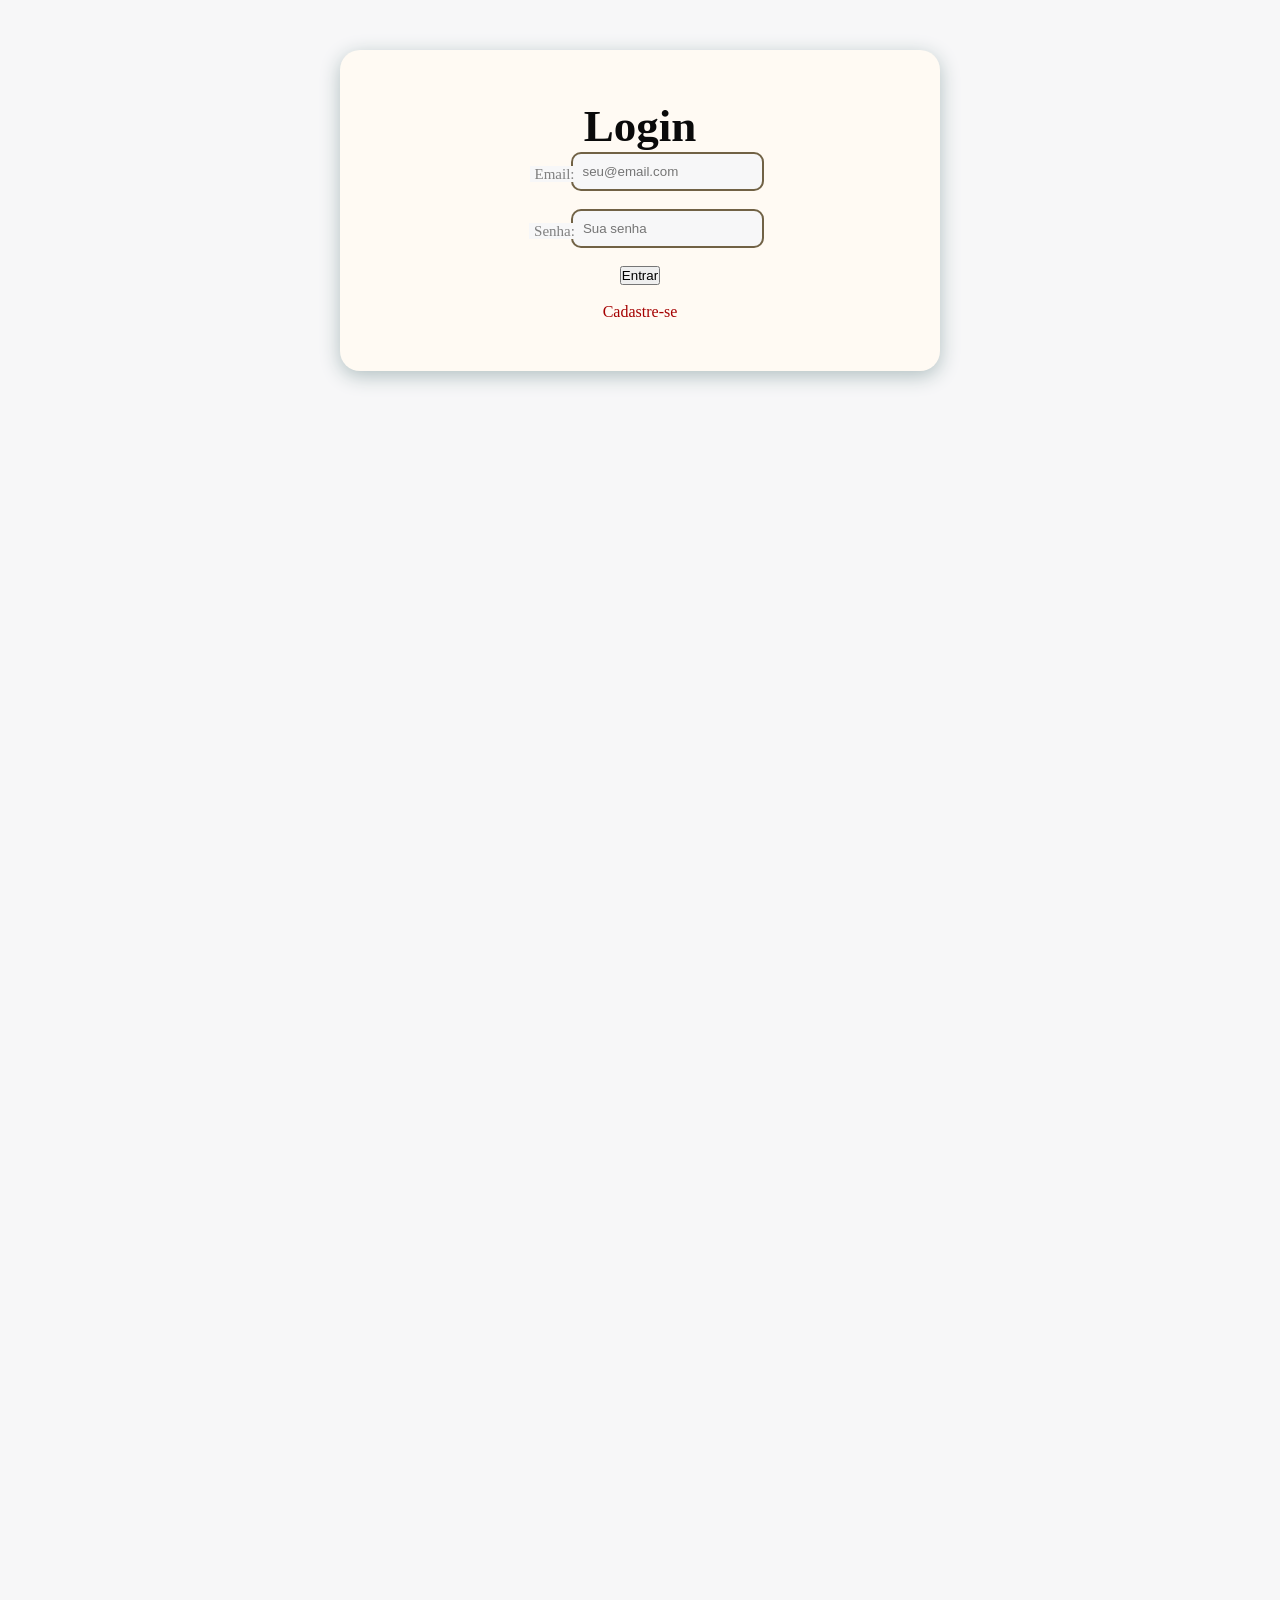
<file: login_regis.html>
<!DOCTYPE html>
<html lang="pt-br">
<head>
    <meta charset="UTF-8">
    <meta name="viewport" content="width=device-width, initial-scale=1.0">
    <title>Login</title>
    <src script src="src/js/useracess.js" defer></script>
    <link rel="stylesheet" href="src/css/style.css">
</head>
<body>
    <div class="container">
    <h1>Login</h1>

        <form action="processar_login" method="post">
            <div class="campo"></div>
            
            <label for="email">Email:</label>
            <input type="email" id="email" name="email" placeholder="seu@email.com" required><br><br>

            <label for="senha">Senha:</label>
            <input type="password" id="senha" name="senha" placeholder="Sua senha" required><br><br>

            <button type="submit">Entrar</button>
        </form><br>

        <a class="regis" href="registro.html">Cadastre-se</a>
        

</body>
</html>
</file>
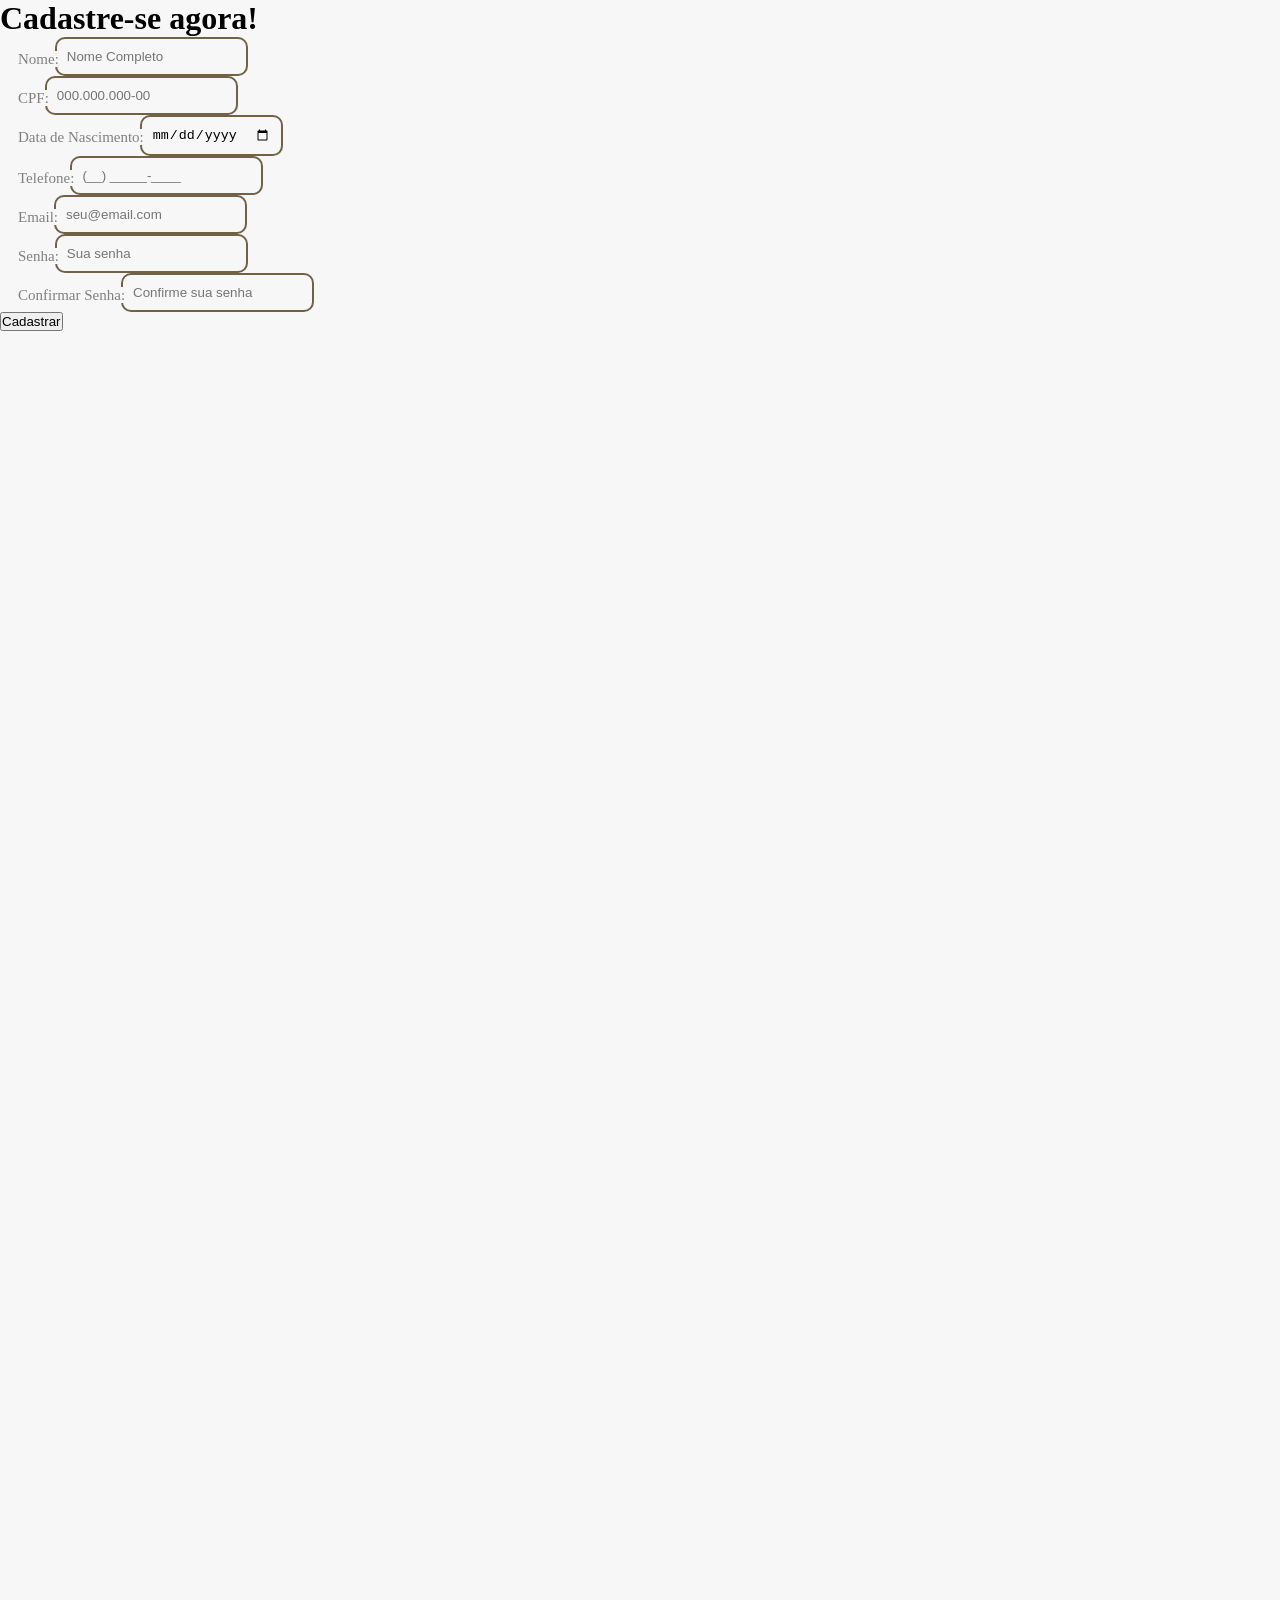
<file: registro.html>
<!DOCTYPE html>
<html lang="pt-br">
<head>
    <meta charset="UTF-8">
    <meta name="viewport" content="width=device-width, initial-scale=1.0">
    <link rel= "stylesheet" href="src/css/style.css">
    <title>Cadastre-se</title>
    
</head>
<body>
    <h1>Cadastre-se agora!</h1>
    
        <form action="processar_cadastro" method="post">

            <label for="nome">Nome:</label>
            <input type="text" id="nome" name="nome" minlength="1" placeholder="Nome Completo" required><br>

            <label for="CPF">CPF:</label>
            <input type="text" id="CPF" name="CPF" maxlength="14" placeholder="000.000.000-00" required><br>

            <label for="data_nascimento">Data de Nascimento:</label>
            <input type="date" id="data_nascimento" name="data_nascimento" required><br>

            <label for="telefone">Telefone:</label>
            <input type="tel" id="telefone" name="telefone" maxlength="15" placeholder="(__) _____-____" required><br>

            <label for="email">Email:</label>
            <input type="email" id="email" name="email" placeholder="seu@email.com" required><br>

            <label for="senha">Senha:</label>
            <input type="password" id="senha" name="senha" placeholder="Sua senha" required><br>

            <label for="confirmar_senha">Confirmar Senha:</label>   
            <input type="password" id="confirmar_senha" name="confirmar_senha" placeholder="Confirme sua senha" required><br>

            <button type="submit">Cadastrar</button>
        </form>

</body>
</html>
</file>
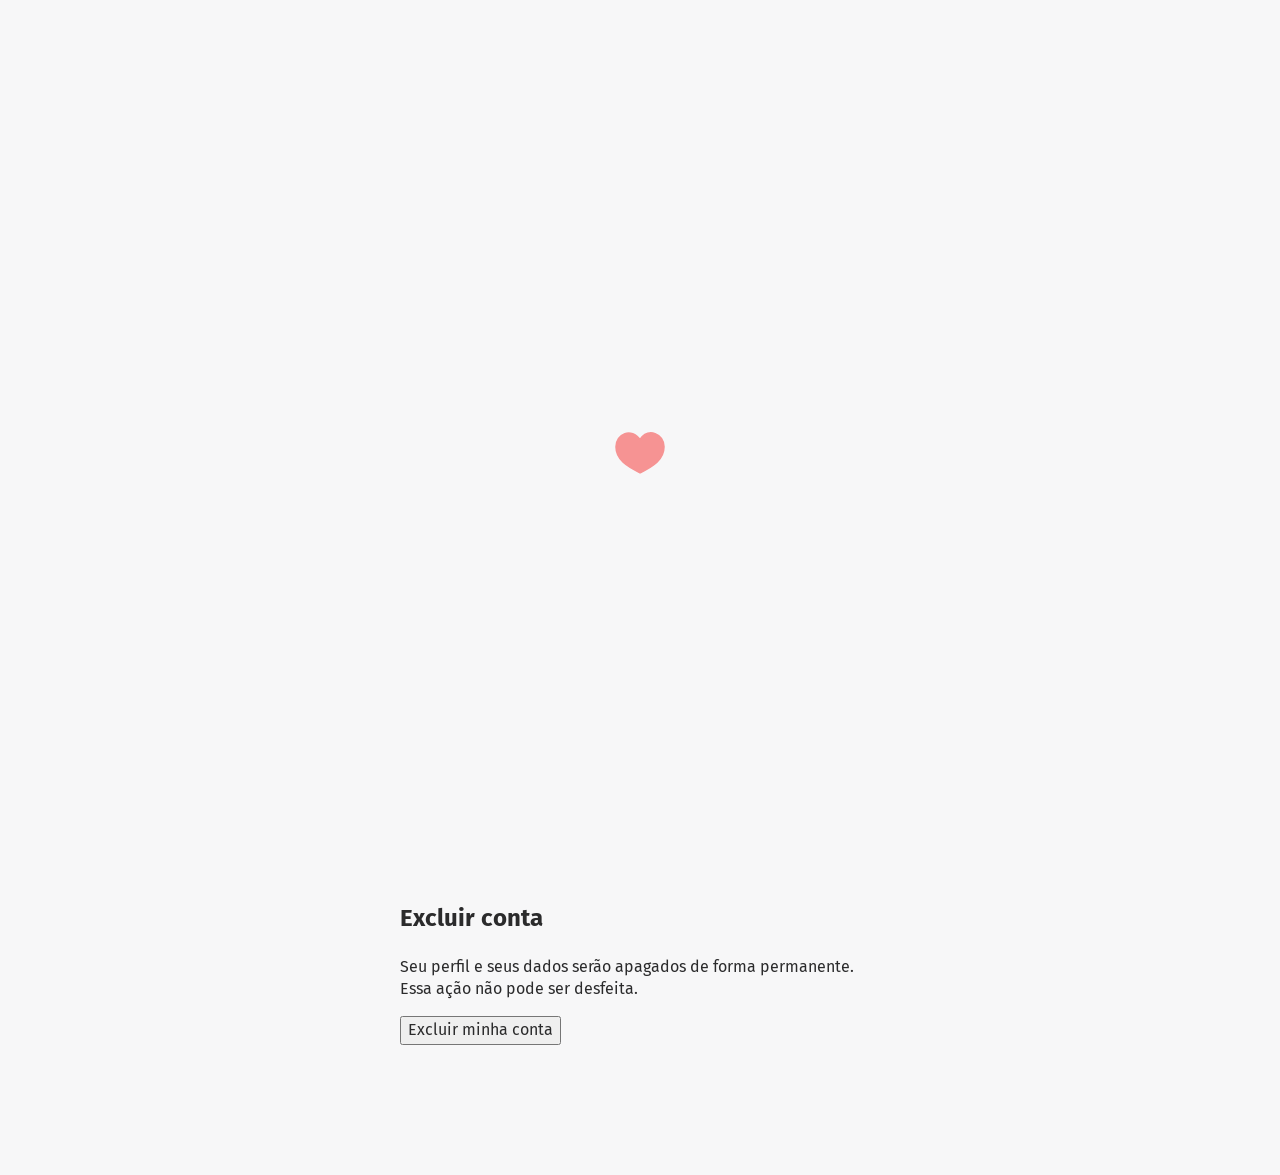
<file: src/pages/configuracao.html>
<!DOCTYPE html>
<html lang="pt-br">

<head>
    <meta charset="UTF-8">
    <meta name="viewport" content="width=device-width, initial-scale=1.0">
    <link rel="stylesheet" href="../css/menu.css">
    <link rel="stylesheet" href="../css/configuracao.css">
    <link rel="stylesheet" href="../css/icone.css">
    <script src="../js/index.js" defer></script>
    <script src="../js/menu.js" defer></script>
    <title>Doa-se</title>
</head>

<body>

    <div id="loading-screen">
        <div class="loading-background"></div>
        <div class="loading-animation">
            <img id="loading-coracao" src="../assets/anim/coracao_anim.svg" alt="Carregando">
        </div>
    </div>

    <div id="user">
        <div class="user-screen" onclick="user_perfil()"></div>
        <div id="menu-user">
            <div id="user-info">
                <div id="user-blur-b">
                    <div id="user-blur">
                    </div>
                </div>

                <div id="user-info-containder">
                    <h3 class="user-info" id="user-info-nome">Olá, <Span>Endy Henrique</Span>!</h3><br>

                    <div id="resumo-user">
                        <div class="user-info">
                            <h3 id="doacoes-realizadas">12</h3>
                            <p class="resumo-doacao">Doações<br>realizadas</p>
                        </div>
                        <div class="user-info">
                            <h3>8</h3>
                            <p class="resumo-doacao">Doações<br>concluidas</p>
                        </div>
                        <div class="user-info">
                            <h3>4</h3>
                            <p class="resumo-doacao">Em<br>andamento</p>
                        </div>
                    </div>
                    <div id="btn-painel-container">
                        <button class="btn-user-painel">Quero doar</button>
                        <button class="btn-user-painel">Tornar voluntario</button>
                    </div>

                </div>


                <div id="user-photo-container">
                    <img id="user-photo" src="../assets/images/Endy/20260925_212702.jpg" alt="">
                </div>
                <svg id="user-setting-icon" onclick="addUserSetting()" width="24" height="24" viewBox="0 0 24 24"
                    xmlns="http://www.w3.org/2000/svg">
                    <path
                        d="M1.60682 18C2.43398 19.4356 4.26834 19.9288 5.70393 19.1017C5.70491 19.1011 5.70585 19.1005 5.70684 19.1L6.15182 18.843C6.99182 19.5616 7.95735 20.119 8.9998 20.487V21C8.9998 22.6568 10.343 24 11.9998 24C13.6566 24 14.9998 22.6568 14.9998 21V20.487C16.0424 20.1184 17.008 19.5604 17.8478 18.841L18.2948 19.099C19.7307 19.9274 21.5664 19.4349 22.3948 17.999C23.2232 16.563 22.7308 14.7274 21.2948 13.899L20.8508 13.643C21.0507 12.5554 21.0507 11.4405 20.8508 10.353L21.2948 10.097C22.7307 9.26855 23.2232 7.43292 22.3948 5.99695C21.5664 4.56103 19.7308 4.06852 18.2948 4.89694L17.8498 5.15395C17.009 4.43616 16.0428 3.87984 14.9998 3.513V3C14.9998 1.34316 13.6566 0 11.9998 0C10.343 0 8.9998 1.34316 8.9998 3V3.513C7.95721 3.88158 6.99163 4.43958 6.15182 5.15902L5.70482 4.90003C4.26885 4.07156 2.43323 4.56408 1.6048 6C0.776383 7.43592 1.26885 9.27159 2.70482 10.1L3.14882 10.356C2.94895 11.4435 2.94895 12.5584 3.14882 13.646L2.70482 13.902C1.27284 14.7326 0.781961 16.5647 1.60682 18ZM11.9998 8.00002C14.2089 8.00002 15.9998 9.79088 15.9998 12C15.9998 14.2091 14.2089 16 11.9998 16C9.79068 16 7.99982 14.2091 7.99982 12C7.99982 9.79088 9.79068 8.00002 11.9998 8.00002Z" />
                </svg>

                <div id="user-setting">
                    <svg id="user-setting-icon-back" onclick="removeUserSetting()" width="24" height="24"
                        viewBox="0 0 24 24" xmlns="http://www.w3.org/2000/svg">
                        <path
                            d="M19 10.5H10.207L12.646 8.061C12.9274 7.77974 13.0855 7.39822 13.0856 7.00036C13.0857 6.6025 12.9277 6.2209 12.6465 5.9395C12.3652 5.65811 11.9837 5.49997 11.5858 5.49988C11.188 5.49978 10.8064 5.65774 10.525 5.939L6.93896 9.525C6.28373 10.182 5.91577 11.0721 5.91577 12C5.91577 12.9279 6.28373 13.818 6.93896 14.475L10.525 18.061C10.8064 18.3423 11.188 18.5002 11.5858 18.5001C11.9837 18.5 12.3652 18.3419 12.6465 18.0605C12.9277 17.7791 13.0857 17.3975 13.0856 16.9997C13.0855 16.6018 12.9274 16.2203 12.646 15.939L10.207 13.5H19C19.3978 13.5 19.7793 13.342 20.0606 13.0607C20.3419 12.7794 20.5 12.3978 20.5 12C20.5 11.6022 20.3419 11.2206 20.0606 10.9393C19.7793 10.658 19.3978 10.5 19 10.5Z" />
                    </svg>

                    <ul class="user-setting-list">
                        <li><a href=""><i class="icone config iconeP"></i> Configurações</a></li>
                        <li><a href=""><i class="icone seguranca iconeP"></i> Segurança e Privacidade</a></li>
                        <li><a href="../pages/historico_doacao.html"><i class="icone hist iconeP"></i> Histórico de
                                doações</a></li>
                        <li><a href=""><i class="icone ajuda iconeP"></i> Ajuda</a></li>
                        <li><a href="#" onclick="logout(event)"><i class="icone sair iconeP"></i> Sair</a></li>
                    </ul>
                </div>
            </div>

        </div>
    </div>

    <!--<div id="login-popup">
        <div class="login-screen" onclick="user_login()"></div>
        <div id="login-pop">  
            <form action="login">
                <label for="email">Email:</label>
                <input type="email" id="email" name="email" placeholder="seu@email.com" required><br>
                
                <label class="form-label" for="senha">Senha:</label>
                <input type="password" id="senha" name="senha" placeholder="********" required>
            </form>

            <a href="">Esqueceu a senha?</a>
            <button>Entrar</button>
        </div>
    </div>-->

    <header>
        <nav>
            <div class="hero-nav-bar" onclick="user_perfil_b()"></div>
            <ul class="nav-links">
                <li><a href="index.html">Inicio</a></li>
                <li><a href="#impactos">Sobre</a></li>
                <li><a onclick="abrirSublista()">Doações</a>
                    <ul id="sublista-doar">
                        <li><a href="../pages/doacao.html">Doar</a></li>
                        <li><a href="">Campanhas</a></li>
                    </ul>
                </li>
                <li><a href="">Contato</a></li>
                <div id="login-icon">
                    <a href="" id="btn-entrar">Entrar/Cadastar</a>
                    <button id="btn-user" onclick="user_perfil()"></button>
                </div>
            </ul>
        </nav>
    </header>

    <main>
        <h1>Configurações</h1>

        <!-- Perfil -->
        <form id="formPerfil">
            <section id="perfil">
                <h2>Perfil</h2>

                <div class="avatar-row">
                    <div class="avatar" id="avatar">M</div>
                    <div>
                        <input type="file" id="foto" accept="image/*" hidden>
                        <button type="button" id="trocarFoto">Trocar foto</button>
                        <p class="hint">JPG ou PNG, até 2 MB.</p>
                    </div>
                </div>

                <div class="field">
                    <label for="nome">Nome completo<br></label>
                    <input type="text" id="nome" class="largo" value="Endy " readonly aria-describedby="nomeHint">
                    <p class="hint" id="nomeHint">O nome não pode ser alterado. Para corrigi-lo, fale com o suporte.</p>
                </div>

                <div class="row">
                    <div class="field">
                        <label for="email"><br>E-mail<br></label>
                        <input type="email" id="email" class="largo" value="endy@exemplo.com" required>
                    </div>
                    <div class="field">
                        <label for="tel">Telefone</label>
                        <input type="tel" id="tel" value="(11) 91234-5678">
                    </div>
                </div>

                <div class="actions">
                    <button type="submit" class="primary">Salvar alterações</button>
                    <p class="msg" id="msgPerfil" role="status"></p>
                </div>
            </section>
        </form>

        <!-- Senha -->
        <form id="formSenha">
            <section>
                <h2>Alterar senha</h2>

                <div class="field">
                    <label for="senhaAtual">Senha atual<br></label>
                    <input type="password" id="senhaAtual" class="largo" autocomplete="current-password" required>
                </div>
                <div class="row">
                    <div class="field">
                        <label for="senhaNova">Nova senha</label>
                        <input type="password" id="senhaNova" autocomplete="new-password" required>
                        <p class="hint">Use pelo menos 8 caracteres.</p>
                    </div>
                    <div class="field">
                        <label for="senhaConf">Confirmar nova senha</label>
                        <input type="password" id="senhaConf" autocomplete="new-password" required>
                    </div>
                </div>

                <div class="actions">
                    <button type="submit" class="primary">Alterar senha</button>
                    <p class="msg" id="msgSenha" role="status"></p>
                </div>
            </section>
        </form>

        <!-- Excluir conta -->
        <section class="zona">
            <h2>Excluir conta</h2>
            <p>Seu perfil e seus dados serão apagados de forma permanente. Essa ação não pode ser desfeita.</p>
            <button type="button" class="danger-outline" id="abrirExcluir">Excluir minha conta</button>
        </section>
    </main>

</body>

</html>
</file>
<file: src/css/style.css>
/* ==========================================================================
   1. VARIÁVEIS E RESET BASE
   ========================================================================== */

@import url('https://fonts.googleapis.com/css2?family=Fira+Sans:ital,wght@0,100;0,200;0,300;0,400;0,500;0,600;0,700;0,800;0,900;1,100;1,200;1,300;1,400;1,500;1,600;1,700;1,800;1,900&display=swap');

*{
    margin: 0;
    padding: 0;
}

:root {
    --cor-fundo: #F7F7F8;
    --cor-fundo-e: #E1E4E8;
    --cor-fundo-f: rgb(205, 210, 214);
    --cor-primaria: #D5B7A0;
    --cor-fonte-padrão: #2B2B2C;
}


::-webkit-scrollbar {
    width: 12px;
    transition: transform 0.5s ease-in-out;
}


::-webkit-scrollbar-track {
    background: #1b1b1b;
}

::-webkit-scrollbar-thumb {
    background-color: var(--cor-primaria);
    border-radius: 10px;
    border: 4px solid #1b1b1b;
}

::selection {
    color: black;
    background: #dac4b2;
}

html {
    scroll-behavior: smooth;
    min-height: 100%;
}

body {
    position: relative;
    margin: 0;
    background-color: var(--cor-fundo);
    height: 2500px;
}

.font-fira-sans {
    font-family: 'fira sans';
    letter-spacing: 2px;
    font-weight: 600;
    font-size: 36px;
}

#loading-coracao {
    width: 15%;
    height: auto;
    top: 0;
    left: 0;
}

.loading-animation {
    width: 100%;
    height: 100%;
    position: fixed;
    top: 0;
    left: 0;
    background-color: var(--cor-fundo);
    display: flex;
    justify-content: center;
    align-items: center;
    z-index: 5000;
    opacity: 1;
    visibility: visible;
    transition: opacity 0.6s ease, visibility 0.7s ease;
}

#loading-screen.hidden {
    opacity: 0;
    visibility: hidden;
    pointer-events: none;
}

label {
    padding: 0px;
    padding-inline: 5px;
    font-size: 15px;
    background-color: var(--cor-fundo);
    color: gray;
    position: relative;
    top: 3px;
    left: 13px;
    pointer-events: none;
}

input {
    background-color: var(--cor-fundo);
}

a{
    text-decoration: none;
    color: var(--cor-fonte-padrão);
}

a:hover{
    font-weight: bold;
    text-decoration: none;
    color: var(--cor-primaria);
}

li{
    list-style: none;
}


/* ==========================================================================
   2. NAVEGAÇÃO
   ========================================================================== */

.nav-links{
    display: flex;
    justify-content: center;
    list-style: none;
    gap: 100px;
    margin-top: 1%;
}

#login-icon {
    position: absolute;
    right: 10%;
}

.nav-links a{
    text-decoration: none;
    color: var(--cor-fundo);
    mix-blend-mode: difference;
}

.nav-links a:hover{
    font-size: 17px;
    color: var(--cor-primaria);
    transition: 0.7s;
    cursor: pointer;
}


#sublista-doar {
    display: none;
}

#sublista-doar.ativo {
    display: block;
}

#login-icon {
    width: 2%;
    aspect-ratio: 1 / 1;
}

#btn-user {
    width: 100%;
    aspect-ratio: 1 / 1;
    border-radius: 100%;
}

#user {
    display: none;
}

#user.ativo {
    display: block;
}

#menu-user {
    position: fixed;
    display: flex;
    width: 500px;
    height: 40%;
    border-radius: 3%;
    background-color: var(--cor-fundo);
    overflow: hidden;
    z-index: 1002;
    top: 10%;
    right: 10%;
    transition: all 0.5s ease-in-out;
}

#menu-user.menuConfig{
    width: 300px;
    height: 50%;
}

.user-screen {
    position: fixed;
    backdrop-filter: blur(10px);
    width: 100%;
    height: 100%;
    background-color: rgba(22, 21, 21, 0.302);
    z-index: 1001;
}

#user-banner {
    display: flex;
    padding: 20px;
    box-sizing: border-box;
    height: 150px;
    width: 100%;
    background-color: var(--cor-primaria);
}

#user-photo-container{
    position: absolute;
    left: 50%;
    transform: translateX(-50%);
    width: 90px;
    height: 90px;
    border-radius: 100%;
    overflow: hidden;
    top: 10%;
}

#user-photo {
    position: absolute;
    width: 100%;
    height: auto;
    top: 0;
}

#user-info-containder {
    width: 100%;
    position: absolute;
    top: 40%;
    left: 5px;
}

.user-info {
    text-align: center;
    font-family: 'fira sans';
    margin-top: 3px;
    letter-spacing: 0.5px;
    color: var(--cor-fonte-padrão);
}

#user-info-nome {
    font-weight: 400;
    bottom: 25%;
}

.resumo-doacao{
    font-size: 10px;
}

#resumo-user{
    display: grid;
    grid-template-columns: 1fr 1fr 1fr;
    text-align: center;
    gap: 10px;
}

.btn-user-painel{
    border-radius: 50px;
    border: none;
    background: var(--cor-fonte-padrão);
    color: var(--cor-fundo);
    cursor: pointer;
    height: 50px;
    width: 150px;
}

.btn-user-painel:hover{
    background: var(--cor-primaria);
}

#btn-painel-container{
    margin-top: 30px;
    margin: 30px;
    display: grid;
    grid-template-columns: max-content max-content;
    justify-content: center;
    text-align: center;
    gap: 10px;
}

#user-info-cad, #user-info-tipo, #user-info-mot {
    font-size: 10px;
}

#user-blur {
    width: 200%;
    height: 200px;
    left: -50%;
    bottom: -10%;
    position: absolute;
    background: var(--cor-fundo);
    filter: blur(10px);
}

#user-setting-icon {
    fill: var(--cor-fonte-padrão);
    position: absolute;
    width: 20px;
    height: 20px;
    right: 5%;
    top: 5%;
    cursor: pointer;
}

#btn-user-doacao {
    position: absolute;
    bottom: 20%;
    width: 100%;
    font-family: 'fira sans';
    font-size: 15px;
    font-weight: 400;
    letter-spacing: 0.5px;
    background: transparent;
    border: none;
    color: var(--cor-fundo);
}

#btn-user-doacao:hover {
    text-decoration: underline;
    cursor: pointer;
}

#user-setting {
    position: absolute;
    width: 100%;
    height: 100%;
    background: var(--cor-fundo);
    display: none;
    z-index: 100;
}

#user-setting.ativo {
    display: block;
}

.user-setting-list{
    position: absolute;
    bottom: 20px;
    color: var(--cor-fonte-padrão);
    font-family: 'fira sans';
    letter-spacing: 0.5px;

}

.user-setting-list li{
    margin: 40px;
}

#user-setting-icon-back {
    position: absolute;
    width: 25px;
    height: 25px;
    left: 5%;
    top: 3%;
    fill: var(--cor-fonte-padrão);
    cursor: pointer;
}

.login-screen {
    position: fixed;
    backdrop-filter: blur(10px);
    width: 100%;
    height: 100%;
    background-color: rgba(22, 21, 21, 0.302);
    z-index: 1001;
}


#login-pop {
    position: fixed;
    display: flex;
    width: 400px;
    height: 30%;
    border-radius: 3%;
    background-color: var(--cor-fundo);
    overflow: hidden;
    z-index: 1002;
    top: 10%;
    right: 10%;
}


/* ==========================================================================
   3. HERO SECTION
   ========================================================================== */

nav {
    position: fixed;
    top: 0;
    left: 0;
    width: 100%;
    z-index: 1003;
}

#image-hero-bg {
    position: absolute;
    width: 120%;
    height: auto;
    filter: brightness(50%) blur(5px);
    z-index: 1;
    opacity: 1;
    transition: opacity 1.5s ease-in;
}

#image-hero-bg.fade {
    opacity: 0;
}

#image-hero-bgB {
    position: absolute;
    width: 120%;
    height: auto;
    filter: brightness(50%) blur(5px);
    z-index: 1;
    opacity: 1;
}


#image-hero-person {
    width: auto;
    height: 700px;
    position: absolute;
    z-index: 3;
    opacity: 1;
    transition: opacity 1.5s ease-in-out;
}

#image-hero-person.fade {
    opacity: 0;
}


#hero-nomes{
    opacity: 1;
    transition: opacity 1.5s ease-in-out;
}

#hero-nomes.fade{
    opacity: 0;
}

.hero-container{
    display: flex;
    justify-content: center;
    align-items: center;
    position: relative;
    width: 100%;
    aspect-ratio: 7 / 3;
    overflow: hidden;
}

#hero-border {
    position: absolute;
    background-color: var(--cor-fundo);
    filter: blur(2vw);
    bottom: -100px;
    width: 120%;
    aspect-ratio: 10 / 1;
    z-index: 5;
}

#hero-doase {
    font-family: 'Arial Narrow Bold', sans-serif;
    background: linear-gradient(to top, rgba(255, 255, 255, 0) 30%, var(--cor-fundo) 70%);
    -webkit-background-clip: text;
    background-clip: text;
    color: transparent;
    font-weight: 900;
    font-size: 18vw;
    position: absolute;
    z-index: 2;
}

#hero-doase-outline{
    font-family: 'Arial Narrow', Arial, sans-serif;
    font-weight: 900;
    font-size: 18vw;
    position: absolute;
    z-index: 4;
    color: transparent;
    -webkit-text-fill-color: transparent;     
    -webkit-text-stroke: 2.5px var(--cor-fundo);
    -webkit-mask-image: linear-gradient(to top, transparent 30%, #000 50%);
    mask-image: linear-gradient(to top, transparent 30%, #000 50%);
}
.no-out{
    -webkit-text-stroke: 0px;
}

#hero-text {
    font-family: Tahoma;
    font-weight: 300;
    letter-spacing: 5px;
    color: var(--cor-fundo);
    font-size: 1.8vw;
    position: absolute;
    bottom: 150px;
    left: 60%;
    z-index: 4;
}


.hero-nav-bar {
    width: 150%;
    height: 150px;
    position: absolute;
    background-color: black;
    top: -80px;
    left: -30px;
    filter: blur(50px);
    transition: 0.5s ease-in-out;
}

nav.nav-scrolled .hero-nav-bar {
    background-color: white;
    transition: 0.5s ease-in-out;
}

.parallax {
    transition: transform 0.5s ease-out;
}

/* ==========================================================================
   4. SECÇÃO O QUE DOAR
   ========================================================================== */


#queroDoar{
    position: absolute;
    height: 60px;
    width: 500px;
    border-radius: 50px;
    border: none;
    background: var(--cor-fonte-padrão);
    color: var(--cor-fundo);
    cursor: pointer;
    position: absolute;
    left: 50%;
    transform: translatex(-50%) translateY(-90px);
    z-index: 5;
}

#queroDoar:hover{
    background: var(--cor-primaria);
}

.btn-o-que-doar{
    background-color: transparent;
    border: none;
    margin-bottom: 30px;
}

.icon-o-que-doar {
    align-items: center;
    width: 30px;
    margin-left: 2.8vw;
}

#o-que-doar {
    display: flex;
    width: 100%;
    box-sizing: border-box;
    margin-top: 100px;
    margin-bottom: 100px;
}

.icon-o-que-doar img {
    transform: scale(1);
    transition: 0.5s ease-in-out;
    font-size: 16px;
    text-align: center;
}

.icon-o-que-doar img:hover {
    transform: scale(1.5);
    transition: 0.2s ease-in-out;
    font-size: 16px;
    text-align: center;
}

.banner-box-left {
    left: 0;
    width: 22vw;
    height: 300px;
    background-color: var(--cor-fundo-e);
    border-radius: 10px;
}

.banner-box-right {
    position: absolute;
    right: 0;
    grid-column: 2;
    grid-row: 1 / span 6;
    display: flex;
    width: 70vw;
    height: 300px;
    background-color: var(--cor-fundo-e);
    border-radius: 10px;
    overflow: hidden;
}

.banner_content {
    position: absolute;
    right: 20vw;
    display: flex;
    flex-direction: column;
    justify-content: center;
    padding: 20px;
    text-align: center;
}

#banner_title{
    font-size: 24px;
    font-weight: bold;
    color: var(--cor-primaria);
}

.banner_back{
    grid-column: 1;
    grid-row: 1 / span 6;
    display: flex;
    width: 100%;
    background-color: #fffaf3;
    border-radius: 20px;
    overflow: hidden;
    box-shadow: var(--cor-fonte-padrão) 2px 2px 8px;
    min-height: 200px;
    transform: translateX(-73px);
}

/* ==========================================================================
   5. NOSSO IMPACTOS
   ========================================================================== */

#impactos {
    scroll-margin-top: 100px;
}   

#titulo-impactos {
    color: var(--cor-primaria);
    text-align: center;
}

#impactos-container {
    max-width: 1200px;
    margin: 50px auto;
    display: grid;
    grid-template-columns: repeat(4, 1fr);
    column-gap: 10px;
    row-gap: 20px;
    justify-items: center;
}

.icon-impactos {
    width: 50px;
    height: 50px;
    margin: 15px auto;
}

.item-impacto {
    display: flex;
    flex-direction: column;
    align-items: center;
    text-align: center;
    font-family: 'fira sans';
    font-size: 15px;
    font-weight: 400;
    letter-spacing: 0.5px;
    color: var(--cor-fonte-padrão);
}

.num-impactos {
    font-family: 'fira sans';
    letter-spacing: 5px;
    font-weight: 700;
    font-size: 36px;
    color: var(--cor-primaria);
}

#sobre {
    max-width: 1000px;
    margin: 100px auto;
    display: grid;
    grid-template-columns: 0.7fr 1fr 1fr;
}

.text-sobre {
    text-align: justify;
    text-align-last: left;
    hyphens: auto;
    font-family: 'fira sans';
    font-size: 15px;
    font-weight: 300;
    letter-spacing: 0.5px;
    color: var(--cor-fonte-padrão);
    margin-right: 35px;
}

.text-sobre-cont {
    text-align: right;
    margin-right: 15px;
    margin-left: 35px;
    font-family: 'fira sans';
    font-size: 15px;
    font-weight: 700;
    letter-spacing: 0.7px;
}


/* ==========================================================================
   6. COMPONENTES GERAIS E MAPA
   ========================================================================== */

.container{
    width: 80%;
    max-width: 500px;
    margin: 50px auto ;
    padding: 50px;
    text-align:center;
    background-color: #fffaf3;
    border-radius: 20px;
    box-shadow: 0 5px 20px rgb(176, 191, 192);
   
} 

.container h1 {
    color:rgb(10, 10, 10);
    font-size: 45px;
    }
    input {
    padding: 10px;
    border-radius: 10px;
    border: 2px solid rgba(64, 44, 5, 0.733);   
     }

.regis{

    text-decoration: none;
    color: rgb(165, 0, 0);
}

.regis:hover{

    color: rgb(104, 0, 95);
    transition: 0.7s;
}

#mapa-info {
    position: absolute;
    left: 10%;
    font-family: 'fira sans';
    font-size: 1.3vw;
    color: var(--cor-fonte-padrão);
}

#sigla-mapa {
    font-family: 'Arial Narrow Bold', sans-serif;
    background: linear-gradient(to top, rgba(255, 255, 255, 0) 30%, var(--cor-fundo-e) 70%);
    -webkit-background-clip: text;
    background-clip: text;
    color: transparent;
    font-weight: 900;
    font-size: 18vw;
    position: absolute;
}

#container-estado-info {
    position: relative;
    display: flex;
    top: 270px;
}

.text-mapa-info-destaque {
    color: var(--cor-primaria);
}

#mapa {
    position: absolute;
    right: 10%;
}

.mapa-estados{
    fill: var(--cor-fundo-e);
    scale: 100%;
    transition: transform 0.1s ease-in;
    transition: transform 0.2s ease-out;
}

.mapa-estados:hover {
    fill: var(--cor-fundo-f);
    cursor: pointer;
}

.mapa-click {
    fill: var(--cor-primaria);
    cursor: pointer;
}

#capa {
    width: 100%;
    display: flex;
    justify-content: center;
    align-items: center;
    margin-top: 100px;
}

#capa-user {
    background-color: var(--cor-fundo-e);
    width: 90vw;
    height: 300px;
    border-radius: 20px;
}

#foto-user {
    width: 150px;
    height: 150px;
    background-color: #2B2B2C;
    position: absolute;
    border-radius: 100%;
    left: 10%;
    justify-content: center;
}

#foto-user-nav {
    width: 50px;
    height: 50px;
    background-color: var(--cor-fundo-e);
}


/* ==========================================================================
   7 ENTRE EM CONTATO
   ========================================================================== */

#contatos {
    position: relative;
    margin-top: 780px;
    max-width: 1150px;
    margin-left: auto;
    margin-right: auto;
    padding: 60px 20px 100px;
    display: grid;
    grid-template-columns: 1fr 1.1fr;
    gap: 70px;
    align-items: start;
    font-family: 'Fira Sans', sans-serif;
    color: var(--cor-fonte-padrão);
}


.container_contatos {
    width: 100%;
    background: transparent;
    padding: 0;
}

.container_contatos form {
    display: flex;
    flex-direction: column;
}

.container_contatos label {
    position: static;
    background: transparent;
    padding: 0;
    margin-bottom: 6px;
    font-size: 14px;
    font-weight: 700;
    color: var(--cor-fonte-padrão);
    pointer-events: auto;
}

.container_contatos input,
.container_contatos textarea {
    width: 100%;
    padding: 12px 15px;
    margin-bottom: 20px;
    border-radius: 8px;
    border: 1.5px solid #999999;
    background-color: transparent;
    font-family: 'Fira Sans', sans-serif;
    font-size: 14px;
    color: var(--cor-fonte-padrão);
    box-sizing: border-box;
}

.container_contatos input:focus,
.container_contatos textarea:focus {
    outline: none;
    border-color: var(--cor-primaria);
}


#enviar {
    width: fit-content;
    padding: 14px 32px;
    border-radius: 14px 0px 14px 14px;
    border: none;
    background: var(--cor-primaria);
    color: #ffffff;
    font-family: 'Fira Sans', sans-serif;
    font-weight: 600;
    font-size: 13px;
    text-transform: uppercase;
    letter-spacing: 1px;
    cursor: pointer;
    margin-top: 5px;
    transition: 0.3s;
}

#enviar:hover {
    background: var(--cor-fonte-padrão);
}


.lado_info h2 {
    color: var(--cor-primaria);
    font-size: 18px;
    font-style: italic;
    font-weight: 600;
    margin-bottom: 5px;
}

.lado_info h1 {
    font-size: 42px;
    font-weight: 700;
    color: var(--cor-fonte-padrão);
    margin-bottom: 15px;
}

.lado_info>a {
    display: block;
    font-size: 14px;
    line-height: 1.6;
    color: #666666;
    margin-bottom: 35px;
}


.grid_2x2,
.grid2_2x2 {
    display: grid;
    grid-template-columns: 1fr 1fr;
    gap: 20px;
    margin-bottom: 20px;
}

.lgrid_whats,
.lgrid_email,
.lgrid_telefone,
.lgrid_endereco {

    display: flex;
    align-items: flex-start;
    gap: 15px;
    background: transparent;
    padding: 0;
}

.redes_sociais {
    margin-top: 25px;
    display: block;
    width: 100%;
}

.redes_sociais h3 {
    font-size: 16px;
    font-weight: 700;
    color: var(--cor-fonte-padrão);
    margin-bottom: 12px;
}

.icones_sociais {
    display: flex;
    flex-direction: row;
    align-items: center;
    gap: 15px;
}



/* Responsivo para celular */
@media (max-width: 900px) {
    #contatos {
        grid-template-columns: 1fr;
        gap: 50px;
    }

    .grid_2x2,
    .grid2_2x2 {
        grid-template-columns: 1fr;
    }
}

footer {
    position: absolute;
    bottom: 0;
}
</file>
<file: src/css/icone.css>
.icone {
    display: inline-block;
    width: 24px;
    height: 24px;
    flex: none;
    background: currentColor;
    color: currentColor;
    -webkit-mask: var(--img) center / contain no-repeat;
    mask: var(--img) center / contain no-repeat;
}

.iconeP {
    display: inline-block;
    width: 16px;
    height: 16px;
    flex: none;
    background: currentColor;
    color: currentColor;
    -webkit-mask: var(--img) center / contain no-repeat;
    mask: var(--img) center / contain no-repeat;
}

.iconeG {
    display: inline-block;
    width: 48px;
    height: 48px;
    flex: none;
    background: currentColor;
    color: currentColor;
    -webkit-mask: var(--img) center / contain no-repeat;
    mask: var(--img) center / contain no-repeat;
}
 
.icone.roupa { --img: url("data:image/svg+xml,%3Csvg xmlns='http://www.w3.org/2000/svg' viewBox='0 0 24 24' fill='currentColor' stroke='black' stroke-width='0' stroke-linecap='round' stroke-linejoin='round'%3E%3Cpath d='M14.1788 0C15.0408 -7.82501e-08 15.8682 0.355384 16.4777 0.988281C17.0872 1.62121 17.4288 2.4799 17.4288 3.375C17.4288 3.67336 17.3156 3.95992 17.1124 4.1709C16.9093 4.38184 16.6331 4.5 16.3458 4.5C16.0588 4.49993 15.7833 4.3816 15.5802 4.1709C15.3771 3.95993 15.2628 3.67334 15.2628 3.375C15.2628 3.07664 15.1486 2.79008 14.9454 2.5791C14.7423 2.36826 14.466 2.25 14.1788 2.25C13.8918 2.25016 13.6162 2.36838 13.4132 2.5791C13.2101 2.79007 13.0958 3.07666 13.0958 3.375V7.79395C15.3612 7.95802 17.5368 8.64559 19.3995 9.78711C21.2851 10.9426 22.7816 12.5204 23.7306 14.3555C23.9693 14.8804 24.057 15.4491 23.9865 16.0107C23.9158 16.5723 23.6887 17.1102 23.3253 17.5771C22.9575 18.0538 22.4614 18.444 21.881 18.7139C21.6165 18.8368 21.3378 18.9317 21.0509 19H2.95813C2.67156 18.9317 2.39325 18.8367 2.12903 18.7139C1.54878 18.444 1.05229 18.0538 0.684692 17.5771C0.321091 17.1103 0.0942109 16.5723 0.0235596 16.0107C-0.0470558 15.449 0.0413428 14.8805 0.280396 14.3555C1.23148 12.5189 2.72989 10.9397 4.61829 9.78418C6.48348 8.64291 8.66145 7.95757 10.9288 7.79492V3.375C10.9288 2.47993 11.2715 1.62121 11.881 0.988281C12.4903 0.355501 13.3171 0.00016263 14.1788 0ZM12.0128 9.5C7.74692 9.5001 3.59374 11.8156 2.13977 15.0049C2.02003 15.2637 1.97597 15.5447 2.01086 15.8223C2.0458 16.0998 2.15869 16.3659 2.33997 16.5957C2.52285 16.837 2.77158 17.0348 3.0636 17.1709C3.35561 17.307 3.68199 17.3768 4.01282 17.375H19.9962C20.327 17.3769 20.6534 17.3068 20.9454 17.1709C21.2373 17.035 21.486 16.8376 21.6691 16.5967C21.8513 16.3671 21.9656 16.101 22.0011 15.8232C22.0365 15.5454 21.9921 15.264 21.8722 15.0049C21.0055 13.3566 19.6154 11.9604 17.8673 10.9844C16.1192 10.0084 14.0865 9.49337 12.0128 9.5Z'/%3E%3C/svg%3E"); }
.icone.sapato { --img: url("data:image/svg+xml,%3Csvg xmlns='http://www.w3.org/2000/svg' viewBox='0 0 24 24' fill='currentColor' stroke='black' stroke-width='0' stroke-linecap='round' stroke-linejoin='round'%3E%3Cpath d='M7.61914 0.0859985C8.02568 -0.0131953 8.44847 -0.0270073 8.86035 0.046936C9.27231 0.120922 9.66406 0.281179 10.0107 0.515686C10.3574 0.750179 10.6511 1.05444 10.873 1.40924C11.095 1.76397 11.2405 2.16106 11.2998 2.57526L11.708 5.73932C11.7626 6.15344 11.9459 6.54088 12.2314 6.84576C12.5169 7.15035 12.8904 7.3579 13.2998 7.43951L17.1768 8.21686C18.5355 8.49138 19.7579 9.22687 20.6367 10.2989C21.5156 11.3709 21.9973 12.7135 22 14.0997C21.9987 15.1335 21.5874 16.1245 20.8564 16.8555C20.1253 17.5866 19.1335 17.9987 18.0996 18.0001H4C2.93923 18.0001 1.922 17.5782 1.17188 16.8282C0.421824 16.0781 0.000105855 15.0608 0 14.0001V5.26862C0.00238381 4.39837 0.287679 3.55264 0.8125 2.85846C1.33734 2.16426 2.07349 1.65949 2.91016 1.41998L7.61914 0.0859985ZM8.32812 2.00006C8.25397 2.00024 8.17989 2.00779 8.10742 2.0235L3.45508 3.34381C3.03687 3.46395 2.66862 3.71642 2.40625 4.06354C2.14395 4.41062 2.00149 4.83356 2 5.26862V14.0001C2.00011 14.5303 2.21096 15.0391 2.58594 15.4141C2.96099 15.7891 3.46966 16.0001 4 16.0001H18.0996C18.6034 16.0001 19.0871 15.7996 19.4434 15.4434C19.7997 15.0871 20 14.6036 20 14.0997C19.9983 13.1752 19.6768 12.2796 19.0908 11.5645C18.5049 10.8497 17.6902 10.3591 16.7842 10.1758L14.0068 9.6192L12.3691 12.4932C12.2379 12.7236 12.0203 12.8928 11.7646 12.963C11.5088 13.0331 11.2354 12.9985 11.0049 12.8672C10.7745 12.736 10.6053 12.5185 10.5352 12.2628C10.4652 12.0072 10.4998 11.7343 10.6309 11.504L12.0059 9.09088C11.6948 8.94784 11.4035 8.76502 11.1396 8.54694L8.67383 10.0469C8.44737 10.1845 8.17543 10.2268 7.91797 10.1641C7.79038 10.133 7.66945 10.0766 7.56348 9.99908C7.45766 9.92158 7.36796 9.82404 7.2998 9.71198C7.23158 9.59976 7.1861 9.47457 7.16602 9.34479C7.14599 9.21512 7.15154 9.08261 7.18262 8.95514C7.24543 8.6976 7.40831 8.47573 7.63477 8.33795L9.97363 6.9151C9.85567 6.62111 9.77327 6.31366 9.72852 6.00006H7C6.73488 6.00006 6.48049 5.8945 6.29297 5.70709C6.10553 5.51965 6.00011 5.26513 6 5.00006C6 4.73494 6.10556 4.48055 6.29297 4.29303C6.4805 4.10549 6.73478 4.00006 7 4.00006H9.46582L9.31445 2.84772C9.27821 2.61202 9.15834 2.39677 8.97754 2.24127C8.7968 2.08591 8.56646 2.00066 8.32812 2.00006Z'/%3E%3C/svg%3E"); }
.icone.brinquedo { --img: url("data:image/svg+xml,%3Csvg xmlns='http://www.w3.org/2000/svg' viewBox='0 0 24 24' fill='currentColor' stroke='black' stroke-width='0' stroke-linecap='round' stroke-linejoin='round'%3E%3Cpath d='M19.7831 12.079C19.6191 11.493 19.4341 10.873 19.2281 10.206C18.6181 8.52425 18.206 6.77715 18.0001 5.00003C18.0001 4.73481 18.1055 4.48046 18.293 4.29292C18.4805 4.10539 18.7349 4.00003 19.0001 4.00003C19.2653 4.00003 19.5197 4.10539 19.7072 4.29292C19.8948 4.48046 20.0001 4.73481 20.0001 5.00003C20.0001 5.26525 20.1055 5.5196 20.293 5.70714C20.4805 5.89467 20.7349 6.00003 21.0001 6.00003C21.2653 6.00003 21.5197 5.89467 21.7072 5.70714C21.8948 5.5196 22.0001 5.26525 22.0001 5.00003C22.0001 4.20438 21.684 3.44132 21.1214 2.87871C20.5588 2.3161 19.7958 2.00003 19.0001 2.00003C18.2045 2.00003 17.4414 2.3161 16.8788 2.87871C16.3162 3.44132 16.0001 4.20438 16.0001 5.00003C16.0249 5.76363 16.1319 6.52234 16.3191 7.26303L11.5191 11L5.97111 7.00003H9.00011C9.26533 7.00003 9.51968 6.89467 9.70722 6.70714C9.89476 6.5196 10.0001 6.26525 10.0001 6.00003C10.0001 5.73481 9.89476 5.48046 9.70722 5.29292C9.51968 5.10539 9.26533 5.00003 9.00011 5.00003H5.97111C5.55568 4.9999 5.15085 5.13118 4.81455 5.37508C4.47824 5.61897 4.2277 5.96299 4.09876 6.35791C3.96982 6.75283 3.96909 7.17841 4.09668 7.57376C4.22427 7.96912 4.47364 8.31399 4.80911 8.55903L9.88011 12.271L8.44211 13.39C7.5489 12.5491 6.37542 12.0694 5.14888 12.044C3.92234 12.0186 2.72998 12.4491 1.80268 13.2524C0.875374 14.0556 0.279083 15.1743 0.129259 16.3919C-0.0205661 17.6095 0.286733 18.8394 0.991659 19.8435C1.69658 20.8476 2.74899 21.5544 3.94511 21.827C5.14123 22.0997 6.39598 21.9188 7.46642 21.3195C8.53686 20.7201 9.34683 19.7449 9.73953 18.5827C10.1322 17.4204 10.0797 16.1538 9.59211 15.028L16.8811 9.35903C17.0221 9.83503 17.6081 11.743 17.7371 12.182C16.5418 12.4941 15.5046 13.2381 14.8259 14.2703C14.1472 15.3026 13.8752 16.5497 14.0624 17.7708C14.2496 18.9919 14.8827 20.1002 15.8395 20.8817C16.7962 21.6632 18.0086 22.0624 19.2425 22.0021C20.4764 21.9418 21.6441 21.4263 22.5201 20.5552C23.3961 19.6841 23.9181 18.5193 23.9853 17.2858C24.0525 16.0523 23.6602 14.8376 22.8841 13.8765C22.1079 12.9154 21.0031 12.2761 19.7831 12.082V12.079ZM5.00011 20C4.40677 20 3.82675 19.8241 3.3334 19.4944C2.84006 19.1648 2.45554 18.6963 2.22848 18.1481C2.00141 17.5999 1.942 16.9967 2.05776 16.4148C2.17351 15.8328 2.45924 15.2983 2.87879 14.8787C3.29835 14.4592 3.8329 14.1734 4.41484 14.0577C4.99679 13.9419 5.59999 14.0013 6.14816 14.2284C6.69634 14.4555 7.16488 14.84 7.49452 15.3333C7.82417 15.8267 8.00011 16.4067 8.00011 17C8.00011 17.7957 7.68404 18.5587 7.12143 19.1214C6.55883 19.684 5.79576 20 5.00011 20ZM19.0001 20C18.4068 20 17.8268 19.8241 17.3334 19.4944C16.8401 19.1648 16.4555 18.6963 16.2285 18.1481C16.0014 17.5999 15.942 16.9967 16.0578 16.4148C16.1735 15.8328 16.4592 15.2983 16.8788 14.8787C17.2984 14.4592 17.8329 14.1734 18.4148 14.0577C18.9968 13.9419 19.6 14.0013 20.1482 14.2284C20.6963 14.4555 21.1649 14.84 21.4945 15.3333C21.8242 15.8267 22.0001 16.4067 22.0001 17C22.0001 17.7957 21.684 18.5587 21.1214 19.1214C20.5588 19.684 19.7958 20 19.0001 20Z'/%3E%3C/svg%3E"); }
.icone.livro { --img: url("data:image/svg+xml,%3Csvg xmlns='http://www.w3.org/2000/svg' viewBox='0 0 24 24' fill='currentColor' stroke='black' stroke-width='0' stroke-linecap='round' stroke-linejoin='round'%3E%3Cpath d='M17.0001 0H7.00012C5.67453 0.00158786 4.40368 0.528882 3.46634 1.46622C2.529 2.40356 2.00171 3.67441 2.00012 5V20C2.00012 21.0609 2.42155 22.0783 3.17169 22.8284C3.92184 23.5786 4.93926 24 6.00012 24H17.0001C18.3257 23.9984 19.5966 23.4711 20.5339 22.5338C21.4712 21.5964 21.9985 20.3256 22.0001 19V5C21.9985 3.67441 21.4712 2.40356 20.5339 1.46622C19.5966 0.528882 18.3257 0.00158786 17.0001 0V0ZM20.0001 5V16H8.00012V2H17.0001C17.7958 2 18.5588 2.31607 19.1214 2.87868C19.6841 3.44129 20.0001 4.20435 20.0001 5ZM6.00012 2.172V16C5.29775 15.9994 4.60773 16.1847 4.00012 16.537V5C4.00021 4.37969 4.19258 3.77466 4.55076 3.2682C4.90893 2.76175 5.41529 2.37877 6.00012 2.172ZM17.0001 22H6.00012C5.46969 22 4.96098 21.7893 4.58591 21.4142C4.21084 21.0391 4.00012 20.5304 4.00012 20C4.00012 19.4696 4.21084 18.9609 4.58591 18.5858C4.96098 18.2107 5.46969 18 6.00012 18H20.0001V19C20.0001 19.7956 19.6841 20.5587 19.1214 21.1213C18.5588 21.6839 17.7958 22 17.0001 22Z'/%3E%3C/svg%3E"); }
.icone.escolar { --img: url("data:image/svg+xml,%3Csvg xmlns='http://www.w3.org/2000/svg' viewBox='0 0 24 24' fill='currentColor' stroke='black' stroke-width='0' stroke-linecap='round' stroke-linejoin='round'%3E%3Cpath d='M9 11C9 10.7348 9.10536 10.4804 9.29289 10.2929C9.48043 10.1054 9.73478 10 10 10H14C14.2652 10 14.5196 10.1054 14.7071 10.2929C14.8946 10.4804 15 10.7348 15 11C15 11.2652 14.8946 11.5196 14.7071 11.7071C14.5196 11.8946 14.2652 12 14 12H10C9.73478 12 9.48043 11.8946 9.29289 11.7071C9.10536 11.5196 9 11.2652 9 11ZM24 18V19C23.9984 20.3256 23.4711 21.5964 22.5338 22.5338C21.5964 23.4711 20.3256 23.9984 19 24H5C3.67441 23.9984 2.40356 23.4711 1.46622 22.5338C0.528882 21.5964 0.00158786 20.3256 0 19L0 18C0.00145452 16.8478 0.40009 15.7313 1.12872 14.8387C1.85735 13.9462 2.87141 13.3321 4 13.1V12C4.00173 10.5944 4.37375 9.21415 5.07859 7.99809C5.78344 6.78203 6.79623 5.77314 8.015 5.073C8.013 5.048 8 5.026 8 5V4C8 2.93913 8.42143 1.92172 9.17157 1.17157C9.92172 0.421427 10.9391 0 12 0C13.0609 0 14.0783 0.421427 14.8284 1.17157C15.5786 1.92172 16 2.93913 16 4V5C16 5.026 15.987 5.048 15.985 5.073C17.2038 5.77314 18.2166 6.78203 18.9214 7.99809C19.6263 9.21415 19.9983 10.5944 20 12V13.1C21.1286 13.3321 22.1427 13.9462 22.8713 14.8387C23.5999 15.7313 23.9985 16.8478 24 18ZM10 4.263C11.3103 3.91233 12.6897 3.91233 14 4.263V4C14 3.46957 13.7893 2.96086 13.4142 2.58579C13.0391 2.21071 12.5304 2 12 2C11.4696 2 10.9609 2.21071 10.5858 2.58579C10.2107 2.96086 10 3.46957 10 4V4.263ZM6 16.535C6.77985 15.7328 7.71265 15.0952 8.74322 14.6597C9.77379 14.2243 10.8812 14 12 14C13.1188 14 14.2262 14.2243 15.2568 14.6597C16.2874 15.0952 17.2201 15.7328 18 16.535V12C18 10.4087 17.3679 8.88258 16.2426 7.75736C15.1174 6.63214 13.5913 6 12 6C10.4087 6 8.88258 6.63214 7.75736 7.75736C6.63214 8.88258 6 10.4087 6 12V16.535ZM5 22H5.026C4.36419 21.1396 4.00368 20.0855 4 19V15.184C3.41709 15.3901 2.91209 15.7712 2.55409 16.2753C2.19608 16.7794 2.00256 17.3817 2 18V19C2 19.7956 2.31607 20.5587 2.87868 21.1213C3.44129 21.6839 4.20435 22 5 22ZM15 22C15.6517 21.997 16.2847 21.7818 16.8032 21.387C17.3217 20.9923 17.6976 20.4394 17.874 19.812C17.3677 18.6771 16.5436 17.7132 15.5011 17.0368C14.4587 16.3604 13.2427 16.0004 12 16.0004C10.7573 16.0004 9.54129 16.3604 8.49886 17.0368C7.45644 17.7132 6.63227 18.6771 6.126 19.812C6.30239 20.4394 6.67827 20.9923 7.1968 21.387C7.71533 21.7818 8.34831 21.997 9 22H15ZM22 18C21.9974 17.3817 21.8039 16.7794 21.4459 16.2753C21.0879 15.7712 20.5829 15.3901 20 15.184V19C19.9963 20.0855 19.6358 21.1396 18.974 22H19C19.7956 22 20.5587 21.6839 21.1213 21.1213C21.6839 20.5587 22 19.7956 22 19V18Z'/%3E%3C/svg%3E"); }
.icone.alimento { --img: url("data:image/svg+xml,%3Csvg xmlns='http://www.w3.org/2000/svg' viewBox='0 0 24 24' fill='currentColor' stroke='black' stroke-width='0' stroke-linecap='round' stroke-linejoin='round'%3E%3Cpath d='M11.9999 1V7C11.9984 8.1522 11.5998 9.26868 10.8712 10.1613C10.1425 11.0538 9.12847 11.6679 7.99988 11.9V23C7.99988 23.2652 7.89452 23.5196 7.70698 23.7071C7.51945 23.8946 7.26509 24 6.99988 24C6.73466 24 6.48031 23.8946 6.29277 23.7071C6.10524 23.5196 5.99988 23.2652 5.99988 23V11.9C4.87129 11.6679 3.85722 11.0538 3.1286 10.1613C2.39997 9.26868 2.00133 8.1522 1.99988 7V1C1.99988 0.734784 2.10523 0.48043 2.29277 0.292893C2.48031 0.105357 2.73466 0 2.99988 0C3.26509 0 3.51945 0.105357 3.70698 0.292893C3.89452 0.48043 3.99988 0.734784 3.99988 1V7C4.00244 7.61826 4.19596 8.22063 4.55397 8.7247C4.91197 9.22877 5.41697 9.60992 5.99988 9.816V1C5.99988 0.734784 6.10524 0.48043 6.29277 0.292893C6.48031 0.105357 6.73466 0 6.99988 0C7.26509 0 7.51945 0.105357 7.70698 0.292893C7.89452 0.48043 7.99988 0.734784 7.99988 1V9.816C8.58279 9.60992 9.08779 9.22877 9.44579 8.7247C9.80379 8.22063 9.99731 7.61826 9.99988 7V1C9.99988 0.734784 10.1052 0.48043 10.2928 0.292893C10.4803 0.105357 10.7347 0 10.9999 0C11.2651 0 11.5194 0.105357 11.707 0.292893C11.8945 0.48043 11.9999 0.734784 11.9999 1ZM21.9999 10C21.9551 11.9004 21.4823 13.7663 20.6167 15.4587C19.751 17.1512 18.5147 18.6265 16.9999 19.775V23C16.9999 23.2652 16.8945 23.5196 16.707 23.7071C16.5194 23.8946 16.2651 24 15.9999 24C15.7347 24 15.4803 23.8946 15.2928 23.7071C15.1052 23.5196 14.9999 23.2652 14.9999 23V2C14.9909 1.62426 15.0936 1.25431 15.2949 0.936929C15.4962 0.619551 15.7871 0.369011 16.1309 0.217C16.5257 0.0563652 16.9588 0.0142302 17.3772 0.0957442C17.7956 0.177258 18.1812 0.378891 18.4869 0.676C20.8062 3.22095 22.0633 6.5573 21.9999 10ZM19.9999 10C20.0282 7.07215 18.9578 4.24008 16.9999 2.063V17.07C18.874 15.1882 19.9488 12.6553 19.9999 10Z'/%3E%3C/svg%3E"); }

.icone.ong { --img: url("data:image/svg+xml,%3Csvg xmlns='http://www.w3.org/2000/svg' viewBox='0 0 24 24' fill='currentColor' stroke='black' stroke-width='0' stroke-linecap='round' stroke-linejoin='round'%3E%3Cpath d='M19 6.00049H14.321C13.9224 5.71641 13.4744 5.50888 13 5.38849V5.00049L16.53 3.34849C16.6747 3.25881 16.7941 3.13367 16.8769 2.98492C16.9598 2.83617 17.0032 2.66874 17.0032 2.49849C17.0032 2.32825 16.9598 2.16082 16.8769 2.01207C16.7941 1.86332 16.6747 1.73818 16.53 1.64849L13.33 0.148494C13.0802 0.0317458 12.8049 -0.0199896 12.5297 -0.00191022C12.2545 0.0161692 11.9883 0.103477 11.7559 0.25191C11.5235 0.400343 11.3323 0.60509 11.2002 0.847144C11.068 1.0892 10.9992 1.36072 11 1.63649V5.38849C10.5258 5.50871 10.0782 5.71626 9.68 6.00049H5C3.67441 6.00208 2.40356 6.52938 1.46622 7.46671C0.528882 8.40405 0.00158786 9.6749 0 11.0005L0 21.0005C0 21.7961 0.31607 22.5592 0.87868 23.1218C1.44129 23.6844 2.20435 24.0005 3 24.0005H21C21.7956 24.0005 22.5587 23.6844 23.1213 23.1218C23.6839 22.5592 24 21.7961 24 21.0005V11.0005C23.9984 9.6749 23.4711 8.40405 22.5338 7.46671C21.5964 6.52938 20.3256 6.00208 19 6.00049ZM21.816 10.0005H19.657C18.8618 9.99847 18.0995 9.68257 17.536 9.1215L16.414 8.00049H19C19.6183 8.00306 20.2206 8.19658 20.7247 8.55458C21.2288 8.91259 21.6099 9.41759 21.816 10.0005ZM5 8.00049H7.586L6.464 9.1215C5.90047 9.68257 5.13821 9.99847 4.343 10.0005H2.184C2.39008 9.41759 2.77123 8.91259 3.2753 8.55458C3.77937 8.19658 4.38174 8.00306 5 8.00049ZM13 22.0005H11V19.0005C11 18.7353 11.1054 18.4809 11.2929 18.2934C11.4804 18.1059 11.7348 18.0005 12 18.0005C12.2652 18.0005 12.5196 18.1059 12.7071 18.2934C12.8946 18.4809 13 18.7353 13 19.0005V22.0005ZM21 22.0005H15V19.0005C15 18.2048 14.6839 17.4418 14.1213 16.8792C13.5587 16.3166 12.7956 16.0005 12 16.0005C11.2044 16.0005 10.4413 16.3166 9.87868 16.8792C9.31607 17.4418 9 18.2048 9 19.0005V22.0005H3C2.73478 22.0005 2.48043 21.8951 2.29289 21.7076C2.10536 21.5201 2 21.2657 2 21.0005V12.0005H4.343C4.99982 12.0021 5.65043 11.8735 6.25721 11.622C6.86398 11.3705 7.41487 11.0012 7.878 10.5355L10.586 7.8285C10.9611 7.45355 11.4697 7.24292 12 7.24292C12.5303 7.24292 13.0389 7.45355 13.414 7.8285L16.122 10.5355C16.5851 11.0012 17.136 11.3705 17.7428 11.622C18.3496 11.8735 19.0002 12.0021 19.657 12.0005H22V21.0005C22 21.2657 21.8946 21.5201 21.7071 21.7076C21.5196 21.8951 21.2652 22.0005 21 22.0005ZM7 15.0005C7 15.2657 6.89464 15.5201 6.70711 15.7076C6.51957 15.8951 6.26522 16.0005 6 16.0005H5C4.73478 16.0005 4.48043 15.8951 4.29289 15.7076C4.10536 15.5201 4 15.2657 4 15.0005C4 14.7353 4.10536 14.4809 4.29289 14.2934C4.48043 14.1059 4.73478 14.0005 5 14.0005H6C6.26522 14.0005 6.51957 14.1059 6.70711 14.2934C6.89464 14.4809 7 14.7353 7 15.0005ZM7 19.0005C7 19.2657 6.89464 19.5201 6.70711 19.7076C6.51957 19.8951 6.26522 20.0005 6 20.0005H5C4.73478 20.0005 4.48043 19.8951 4.29289 19.7076C4.10536 19.5201 4 19.2657 4 19.0005C4 18.7353 4.10536 18.4809 4.29289 18.2934C4.48043 18.1059 4.73478 18.0005 5 18.0005H6C6.26522 18.0005 6.51957 18.1059 6.70711 18.2934C6.89464 18.4809 7 18.7353 7 19.0005ZM20 15.0005C20 15.2657 19.8946 15.5201 19.7071 15.7076C19.5196 15.8951 19.2652 16.0005 19 16.0005H18C17.7348 16.0005 17.4804 15.8951 17.2929 15.7076C17.1054 15.5201 17 15.2657 17 15.0005C17 14.7353 17.1054 14.4809 17.2929 14.2934C17.4804 14.1059 17.7348 14.0005 18 14.0005H19C19.2652 14.0005 19.5196 14.1059 19.7071 14.2934C19.8946 14.4809 20 14.7353 20 15.0005ZM20 19.0005C20 19.2657 19.8946 19.5201 19.7071 19.7076C19.5196 19.8951 19.2652 20.0005 19 20.0005H18C17.7348 20.0005 17.4804 19.8951 17.2929 19.7076C17.1054 19.5201 17 19.2657 17 19.0005C17 18.7353 17.1054 18.4809 17.2929 18.2934C17.4804 18.1059 17.7348 18.0005 18 18.0005H19C19.2652 18.0005 19.5196 18.1059 19.7071 18.2934C19.8946 18.4809 20 18.7353 20 19.0005ZM14 12.0005C14 12.3961 13.8827 12.7827 13.6629 13.1116C13.4432 13.4405 13.1308 13.6969 12.7654 13.8483C12.3999 13.9996 11.9978 14.0392 11.6098 13.9621C11.2219 13.8849 10.8655 13.6944 10.5858 13.4147C10.3061 13.135 10.1156 12.7786 10.0384 12.3907C9.96126 12.0027 10.0009 11.6006 10.1522 11.2351C10.3036 10.8697 10.56 10.5573 10.8889 10.3376C11.2178 10.1178 11.6044 10.0005 12 10.0005C12.5304 10.0005 13.0391 10.2112 13.4142 10.5863C13.7893 10.9614 14 11.4701 14 12.0005Z'/%3E%3C/svg%3E"); }
.icone.local { --img: url("data:image/svg+xml,%3Csvg xmlns='http://www.w3.org/2000/svg' viewBox='0 0 24 24' fill='currentColor' stroke='black' stroke-width='0' stroke-linecap='round' stroke-linejoin='round'%3E%3Cpath d='M23.9999 9.72375V18.9998C23.9983 20.3254 23.471 21.5962 22.5337 22.5335C21.5963 23.4709 20.3255 23.9982 18.9999 23.9998H17.9999C17.7347 23.9998 17.4803 23.8944 17.2928 23.7069C17.1052 23.5193 16.9999 23.265 16.9999 22.9998C16.9999 22.7345 17.1052 22.4802 17.2928 22.2926C17.4803 22.1051 17.7347 21.9998 17.9999 21.9998H18.9999C19.7955 21.9998 20.5586 21.6837 21.1212 21.1211C21.6838 20.5585 21.9999 19.7954 21.9999 18.9998V9.72375C21.9999 9.23267 21.8794 8.74909 21.6489 8.31547C21.4184 7.88184 21.085 7.51143 20.6779 7.23675L13.6779 2.51375C13.1833 2.17656 12.5985 1.99621 11.9999 1.99621C11.4013 1.99621 10.8165 2.17656 10.3219 2.51375L3.32188 7.23675C2.9148 7.51143 2.58138 7.88184 2.35088 8.31547C2.12038 8.74909 1.99985 9.23267 1.99988 9.72375V18.9998C1.99988 19.7954 2.31595 20.5585 2.87856 21.1211C3.44117 21.6837 4.20423 21.9998 4.99988 21.9998H5.99988C6.2651 21.9998 6.51945 22.1051 6.70699 22.2926C6.89453 22.4802 6.99988 22.7345 6.99988 22.9998C6.99988 23.265 6.89453 23.5193 6.70699 23.7069C6.51945 23.8944 6.2651 23.9998 5.99988 23.9998H4.99988C3.67429 23.9982 2.40344 23.4709 1.4661 22.5335C0.528764 21.5962 0.0014697 20.3254 -0.000118153 18.9998V9.72375C-0.00114303 8.90547 0.198961 8.09948 0.582586 7.37669C0.966211 6.65391 1.5216 6.03649 2.19988 5.57875L9.19988 0.854753C10.0251 0.294706 10.9995 -0.00469971 11.9969 -0.00469971C12.9942 -0.00469971 13.9686 0.294706 14.7939 0.854753L21.7939 5.57875C22.4728 6.03625 23.0291 6.65347 23.4137 7.37619C23.7984 8.09892 23.9996 8.90505 23.9999 9.72375ZM18.9999 15.0068C19.0024 15.9263 18.8226 16.8371 18.4707 17.6866C18.1188 18.5361 17.6019 19.3074 16.9499 19.9558L13.4349 23.3938C13.0501 23.7663 12.5355 23.9746 11.9999 23.9746C11.4643 23.9746 10.9497 23.7663 10.5649 23.3938L7.05788 19.9638C6.24228 19.1507 5.63987 18.149 5.30407 17.0474C4.96827 15.9458 4.90944 14.7783 5.13281 13.6486C5.35618 12.5188 5.85484 11.4616 6.58459 10.5707C7.31433 9.67974 8.25262 8.98263 9.31627 8.54112C10.3799 8.09961 11.5361 7.92735 12.6822 8.03961C13.8284 8.15186 14.9291 8.54517 15.8869 9.18466C16.8447 9.82416 17.6299 10.6901 18.1729 11.7057C18.7159 12.7212 19 13.8551 18.9999 15.0068ZM16.9999 15.0068C16.9999 14.1845 16.7971 13.375 16.4096 12.6498C16.022 11.9247 15.4616 11.3063 14.7779 10.8495C14.0943 10.3926 13.3085 10.1114 12.4903 10.0308C11.672 9.95015 10.8465 10.0726 10.0868 10.3871C9.32714 10.7017 8.65678 11.1988 8.13511 11.8344C7.61344 12.4699 7.25655 13.2243 7.09606 14.0307C6.93556 14.8371 6.97642 15.6707 7.21501 16.4576C7.4536 17.2444 7.88255 17.9603 8.46388 18.5418L11.9639 21.9638L15.5439 18.5338C16.0075 18.0712 16.3749 17.5213 16.6248 16.9159C16.8747 16.3106 17.0022 15.6617 16.9999 15.0068ZM14.9999 14.9998C14.9999 15.5931 14.8239 16.1731 14.4943 16.6665C14.1646 17.1598 13.6961 17.5443 13.1479 17.7714C12.5998 17.9985 11.9966 18.0579 11.4146 17.9421C10.8327 17.8264 10.2981 17.5406 9.87856 17.1211C9.459 16.7015 9.17328 16.167 9.05753 15.585C8.94177 15.0031 9.00118 14.3999 9.22824 13.8517C9.45531 13.3035 9.83982 12.835 10.3332 12.5053C10.8265 12.1757 11.4065 11.9998 11.9999 11.9998C12.7955 11.9998 13.5586 12.3158 14.1212 12.8784C14.6838 13.441 14.9999 14.2041 14.9999 14.9998Z'/%3E%3C/svg%3E"); }
.icone.pessoa { --img: url("data:image/svg+xml,%3Csvg xmlns='http://www.w3.org/2000/svg' viewBox='0 0 24 24' fill='currentColor' stroke='black' stroke-width='0' stroke-linecap='round' stroke-linejoin='round'%3E%3Cpath d='M12 11.9999C13.1867 11.9999 14.3467 11.648 15.3334 10.9888C16.3201 10.3295 17.0892 9.3924 17.5433 8.29604C17.9974 7.19969 18.1162 5.99329 17.8847 4.8294C17.6532 3.66551 17.0818 2.59642 16.2426 1.7573C15.4035 0.918186 14.3344 0.346741 13.1705 0.11523C12.0067 -0.116281 10.8003 0.00253868 9.7039 0.456664C8.60754 0.91079 7.67047 1.67983 7.01118 2.66652C6.35189 3.65321 6 4.81325 6 5.99994C6.00159 7.59075 6.63424 9.11595 7.75911 10.2408C8.88399 11.3657 10.4092 11.9984 12 11.9999ZM12 1.99994C12.7911 1.99994 13.5645 2.23454 14.2223 2.67406C14.8801 3.11359 15.3928 3.7383 15.6955 4.46921C15.9983 5.20011 16.0775 6.00438 15.9231 6.7803C15.7688 7.55623 15.3878 8.26896 14.8284 8.82837C14.269 9.38778 13.5563 9.76874 12.7804 9.92308C12.0044 10.0774 11.2002 9.99821 10.4693 9.69546C9.73836 9.39271 9.11365 8.88002 8.67412 8.22222C8.2346 7.56443 8 6.79107 8 5.99994C8 4.93908 8.42143 3.92166 9.17157 3.17151C9.92172 2.42137 10.9391 1.99994 12 1.99994V1.99994Z M12 14.0006C9.61386 14.0033 7.32622 14.9523 5.63896 16.6396C3.95171 18.3268 3.00265 20.6145 3 23.0006C3 23.2658 3.10536 23.5202 3.29289 23.7077C3.48043 23.8953 3.73478 24.0006 4 24.0006C4.26522 24.0006 4.51957 23.8953 4.70711 23.7077C4.89464 23.5202 5 23.2658 5 23.0006C5 21.1441 5.7375 19.3636 7.05025 18.0509C8.36301 16.7381 10.1435 16.0006 12 16.0006C13.8565 16.0006 15.637 16.7381 16.9497 18.0509C18.2625 19.3636 19 21.1441 19 23.0006C19 23.2658 19.1054 23.5202 19.2929 23.7077C19.4804 23.8953 19.7348 24.0006 20 24.0006C20.2652 24.0006 20.5196 23.8953 20.7071 23.7077C20.8946 23.5202 21 23.2658 21 23.0006C20.9974 20.6145 20.0483 18.3268 18.361 16.6396C16.6738 14.9523 14.3861 14.0033 12 14.0006V14.0006Z'/%3E%3C/svg%3E"); }
.icone.papel { --img: url("data:image/svg+xml,%3Csvg xmlns='http://www.w3.org/2000/svg' viewBox='0 0 24 24' fill='currentColor' stroke='black' stroke-width='0' stroke-linecap='round' stroke-linejoin='round'%3E%3Cpath d='M17.0002 14C17.0002 14.2652 16.8948 14.5196 16.7073 14.7071C16.5197 14.8947 16.2654 15 16.0002 15H8.00015C7.73494 15 7.48058 14.8947 7.29305 14.7071C7.10551 14.5196 7.00015 14.2652 7.00015 14C7.00015 13.7348 7.10551 13.4805 7.29305 13.2929C7.48058 13.1054 7.73494 13 8.00015 13H16.0002C16.2654 13 16.5197 13.1054 16.7073 13.2929C16.8948 13.4805 17.0002 13.7348 17.0002 14ZM13.0002 17H8.00015C7.73494 17 7.48058 17.1054 7.29305 17.2929C7.10551 17.4805 7.00015 17.7348 7.00015 18C7.00015 18.2652 7.10551 18.5196 7.29305 18.7071C7.48058 18.8947 7.73494 19 8.00015 19H13.0002C13.2654 19 13.5197 18.8947 13.7073 18.7071C13.8948 18.5196 14.0002 18.2652 14.0002 18C14.0002 17.7348 13.8948 17.4805 13.7073 17.2929C13.5197 17.1054 13.2654 17 13.0002 17ZM22.0002 10.485V19C21.9986 20.3256 21.4713 21.5965 20.5339 22.5338C19.5966 23.4711 18.3257 23.9984 17.0002 24H7.00015C5.67456 23.9984 4.40371 23.4711 3.46637 22.5338C2.52903 21.5965 2.00174 20.3256 2.00015 19V5.00002C2.00174 3.67443 2.52903 2.40358 3.46637 1.46624C4.40371 0.528905 5.67456 0.00161091 7.00015 2.30487e-05H11.5152C12.4348 -0.00234388 13.3457 0.177611 14.1954 0.529482C15.045 0.881354 15.8165 1.39816 16.4652 2.05002L19.9492 5.53602C20.6014 6.18426 21.1185 6.95548 21.4706 7.805C21.8226 8.65451 22.0026 9.56545 22.0002 10.485V10.485ZM15.0512 3.46402C14.7364 3.15918 14.3831 2.89695 14.0002 2.68402V7.00002C14.0002 7.26524 14.1055 7.51959 14.293 7.70713C14.4806 7.89467 14.7349 8.00002 15.0002 8.00002H19.3162C19.1031 7.61721 18.8405 7.26417 18.5352 6.95002L15.0512 3.46402ZM20.0002 10.485C20.0002 10.32 19.9682 10.162 19.9532 10H15.0002C14.2045 10 13.4414 9.68395 12.8788 9.12134C12.3162 8.55873 12.0002 7.79567 12.0002 7.00002V2.04702C11.8382 2.03202 11.6792 2.00002 11.5152 2.00002H7.00015C6.2045 2.00002 5.44144 2.31609 4.87883 2.8787C4.31622 3.44131 4.00015 4.20437 4.00015 5.00002V19C4.00015 19.7957 4.31622 20.5587 4.87883 21.1213C5.44144 21.684 6.2045 22 7.00015 22H17.0002C17.7958 22 18.5589 21.684 19.1215 21.1213C19.6841 20.5587 20.0002 19.7957 20.0002 19V10.485Z'/%3E%3C/svg%3E"); }

.icone.config { --img: url("data:image/svg+xml,%3Csvg xmlns='http://www.w3.org/2000/svg' viewBox='0 0 24 24' fill='currentColor' stroke='black' stroke-width='0' stroke-linecap='round' stroke-linejoin='round'%3E%3Cpath d='M12.0001 8.00061C11.209 8.00061 10.4356 8.23521 9.77781 8.67473C9.12002 9.11426 8.60733 9.73897 8.30458 10.4699C8.00182 11.2008 7.92261 12.005 8.07695 12.781C8.23129 13.5569 8.61226 14.2696 9.17167 14.829C9.73108 15.3884 10.4438 15.7694 11.2197 15.9238C11.9957 16.0781 12.7999 15.9989 13.5308 15.6961C14.2617 15.3934 14.8864 14.8807 15.326 14.2229C15.7655 13.5651 16.0001 12.7917 16.0001 12.0006C16.0001 10.9397 15.5787 9.92233 14.8285 9.17218C14.0784 8.42204 13.061 8.00061 12.0001 8.00061V8.00061ZM12.0001 14.0006C11.6045 14.0006 11.2179 13.8833 10.889 13.6635C10.5601 13.4438 10.3037 13.1314 10.1523 12.766C10.001 12.4005 9.96135 11.9984 10.0385 11.6104C10.1157 11.2225 10.3062 10.8661 10.5859 10.5864C10.8656 10.3067 11.222 10.1162 11.6099 10.039C11.9979 9.96187 12.4 10.0015 12.7655 10.1529C13.1309 10.3042 13.4433 10.5606 13.663 10.8895C13.8828 11.2184 14.0001 11.605 14.0001 12.0006C14.0001 12.531 13.7894 13.0398 13.4143 13.4148C13.0392 13.7899 12.5305 14.0006 12.0001 14.0006Z M21.294 13.9L20.85 13.644C21.0499 12.5564 21.0499 11.4416 20.85 10.354L21.294 10.098C21.6355 9.90102 21.9348 9.63871 22.1748 9.32606C22.4149 9.01341 22.591 8.65654 22.6932 8.27582C22.7953 7.8951 22.8215 7.49799 22.7702 7.10716C22.7188 6.71633 22.591 6.33944 22.394 5.998C22.1971 5.65656 21.9348 5.35727 21.6221 5.1172C21.3095 4.87714 20.9526 4.70101 20.5719 4.59886C20.1911 4.49672 19.794 4.47056 19.4032 4.52189C19.0124 4.57321 18.6355 4.70102 18.294 4.898L17.849 5.155C17.0086 4.43692 16.0427 3.88025 15 3.513V3C15 2.20435 14.684 1.44129 14.1214 0.87868C13.5588 0.31607 12.7957 0 12 0C11.2044 0 10.4413 0.31607 9.87872 0.87868C9.31611 1.44129 9.00004 2.20435 9.00004 3V3.513C7.95743 3.88157 6.99189 4.4396 6.15204 5.159L5.70504 4.9C5.01548 4.50218 4.19612 4.39457 3.42723 4.60086C2.65833 4.80715 2.00287 5.31044 1.60504 6C1.20722 6.68956 1.09962 7.50892 1.30591 8.27782C1.5122 9.04672 2.01548 9.70218 2.70504 10.1L3.14904 10.356C2.94915 11.4436 2.94915 12.5584 3.14904 13.646L2.70504 13.902C2.01548 14.2998 1.5122 14.9553 1.30591 15.7242C1.09962 16.4931 1.20722 17.3124 1.60504 18.002C2.00287 18.6916 2.65833 19.1948 3.42723 19.4011C4.19612 19.6074 5.01548 19.4998 5.70504 19.102L6.15004 18.845C6.99081 19.5632 7.95702 20.1199 9.00004 20.487V21C9.00004 21.7956 9.31611 22.5587 9.87872 23.1213C10.4413 23.6839 11.2044 24 12 24C12.7957 24 13.5588 23.6839 14.1214 23.1213C14.684 22.5587 15 21.7956 15 21V20.487C16.0427 20.1184 17.0082 19.5604 17.848 18.841L18.295 19.099C18.9846 19.4968 19.804 19.6044 20.5729 19.3981C21.3418 19.1918 21.9972 18.6886 22.395 17.999C22.7929 17.3094 22.9005 16.4901 22.6942 15.7212C22.4879 14.9523 21.9846 14.2968 21.295 13.899L21.294 13.9ZM18.746 10.124C19.0847 11.3511 19.0847 12.6469 18.746 13.874C18.6869 14.0876 18.7004 14.3147 18.7844 14.5198C18.8684 14.7249 19.0181 14.8963 19.21 15.007L20.294 15.633C20.5239 15.7656 20.6916 15.9841 20.7603 16.2403C20.829 16.4966 20.7932 16.7697 20.6605 16.9995C20.5279 17.2293 20.3095 17.397 20.0532 17.4658C19.7969 17.5345 19.5239 17.4986 19.294 17.366L18.208 16.738C18.0159 16.6267 17.7923 16.5826 17.5723 16.6124C17.3523 16.6423 17.1485 16.7445 16.993 16.903C16.103 17.8117 14.9816 18.46 13.75 18.778C13.5351 18.8333 13.3446 18.9585 13.2086 19.1339C13.0727 19.3094 12.9989 19.525 12.999 19.747V21C12.999 21.2652 12.8937 21.5196 12.7062 21.7071C12.5186 21.8946 12.2643 22 11.999 22C11.7338 22 11.4795 21.8946 11.2919 21.7071C11.1044 21.5196 10.999 21.2652 10.999 21V19.748C10.9992 19.526 10.9254 19.3104 10.7894 19.1349C10.6535 18.9595 10.463 18.8343 10.248 18.779C9.01639 18.4597 7.89537 17.81 7.00604 16.9C6.85057 16.7415 6.64678 16.6393 6.4268 16.6094C6.20682 16.5796 5.98315 16.6237 5.79104 16.735L4.70704 17.362C4.59327 17.4287 4.46743 17.4722 4.33677 17.4901C4.2061 17.508 4.0732 17.4998 3.9457 17.4661C3.8182 17.4324 3.69862 17.3738 3.59386 17.2937C3.4891 17.2136 3.40122 17.1135 3.33528 16.9993C3.26934 16.8851 3.22664 16.759 3.20964 16.6282C3.19264 16.4974 3.20168 16.3646 3.23623 16.2373C3.27079 16.11 3.33017 15.9909 3.41098 15.8866C3.49178 15.7824 3.5924 15.6952 3.70704 15.63L4.79104 15.004C4.98299 14.8933 5.13272 14.7219 5.2167 14.5168C5.30069 14.3117 5.31417 14.0846 5.25504 13.871C4.9164 12.6439 4.9164 11.3481 5.25504 10.121C5.31311 9.90788 5.29898 9.68153 5.21486 9.47729C5.13074 9.27305 4.98136 9.10241 4.79004 8.992L3.70604 8.366C3.47623 8.23339 3.30851 8.01492 3.23978 7.75865C3.17105 7.50239 3.20693 7.22931 3.33954 6.9995C3.47215 6.76969 3.69062 6.60197 3.94689 6.53324C4.20316 6.46451 4.47623 6.50039 4.70604 6.633L5.79204 7.261C5.98362 7.37251 6.20682 7.41721 6.42657 7.38807C6.64632 7.35893 6.85015 7.25759 7.00604 7.1C7.89613 6.19134 9.01747 5.54302 10.249 5.225C10.4647 5.16956 10.6556 5.04375 10.7917 4.8675C10.9277 4.69125 11.001 4.47464 11 4.252V3C11 2.73478 11.1054 2.48043 11.2929 2.29289C11.4805 2.10536 11.7348 2 12 2C12.2653 2 12.5196 2.10536 12.7071 2.29289C12.8947 2.48043 13 2.73478 13 3V4.252C12.9999 4.47396 13.0737 4.68964 13.2096 4.86508C13.3456 5.04052 13.5361 5.16573 13.751 5.221C14.9831 5.54015 16.1044 6.18988 16.994 7.1C17.1495 7.25847 17.3533 7.36069 17.5733 7.39057C17.7933 7.42044 18.0169 7.37626 18.209 7.265L19.293 6.638C19.4068 6.5713 19.5327 6.52777 19.6633 6.5099C19.794 6.49204 19.9269 6.50019 20.0544 6.5339C20.1819 6.56761 20.3015 6.6262 20.4062 6.70631C20.511 6.78642 20.5989 6.88646 20.6648 7.00067C20.7307 7.11488 20.7734 7.24101 20.7904 7.37179C20.8074 7.50257 20.7984 7.63542 20.7639 7.76269C20.7293 7.88997 20.6699 8.00915 20.5891 8.11337C20.5083 8.2176 20.4077 8.30482 20.293 8.37L19.209 8.996C19.0181 9.10671 18.8691 9.27748 18.7854 9.48169C18.7016 9.68591 18.6878 9.9121 18.746 10.125V10.124Z'/%3E%3C/svg%3E"); }
.icone.seguranca { --img: url("data:image/svg+xml,%3Csvg xmlns='http://www.w3.org/2000/svg' viewBox='0 0 24 24' fill='currentColor' stroke='black' stroke-width='0' stroke-linecap='round' stroke-linejoin='round'%3E%3Cpath d='M18.9999 8.424V7C18.9999 5.14348 18.2624 3.36301 16.9497 2.05025C15.6369 0.737498 13.8565 0 11.9999 0C10.1434 0 8.36295 0.737498 7.05019 2.05025C5.73744 3.36301 4.99994 5.14348 4.99994 7V8.424C4.1093 8.81271 3.35123 9.45252 2.81844 10.2652C2.28564 11.0779 2.00122 12.0282 1.99994 13V19C2.00153 20.3256 2.52882 21.5964 3.46616 22.5338C4.4035 23.4711 5.67434 23.9984 6.99994 24H16.9999C18.3255 23.9984 19.5964 23.4711 20.5337 22.5338C21.4711 21.5964 21.9984 20.3256 21.9999 19V13C21.9987 12.0282 21.7142 11.0779 21.1814 10.2652C20.6486 9.45252 19.8906 8.81271 18.9999 8.424V8.424ZM6.99994 7C6.99994 5.67392 7.52672 4.40215 8.46441 3.46447C9.40209 2.52678 10.6739 2 11.9999 2C13.326 2 14.5978 2.52678 15.5355 3.46447C16.4732 4.40215 16.9999 5.67392 16.9999 7V8H6.99994V7ZM19.9999 19C19.9999 19.7956 19.6839 20.5587 19.1213 21.1213C18.5587 21.6839 17.7956 22 16.9999 22H6.99994C6.20429 22 5.44123 21.6839 4.87862 21.1213C4.31601 20.5587 3.99994 19.7956 3.99994 19V13C3.99994 12.2044 4.31601 11.4413 4.87862 10.8787C5.44123 10.3161 6.20429 10 6.99994 10H16.9999C17.7956 10 18.5587 10.3161 19.1213 10.8787C19.6839 11.4413 19.9999 12.2044 19.9999 13V19Z M11.9999 13.9996C11.7347 13.9996 11.4804 14.105 11.2928 14.2925C11.1053 14.4801 10.9999 14.7344 10.9999 14.9996V16.9996C10.9999 17.2648 11.1053 17.5192 11.2928 17.7067C11.4804 17.8943 11.7347 17.9996 11.9999 17.9996C12.2652 17.9996 12.5195 17.8943 12.7071 17.7067C12.8946 17.5192 13 17.2648 13 16.9996V14.9996C13 14.7344 12.8946 14.4801 12.7071 14.2925C12.5195 14.105 12.2652 13.9996 11.9999 13.9996Z'/%3E%3C/svg%3E"); }
.icone.hist { --img: url("data:image/svg+xml,%3Csvg xmlns='http://www.w3.org/2000/svg' viewBox='0 0 24 24' fill='currentColor' stroke='black' stroke-width='0' stroke-linecap='round' stroke-linejoin='round'%3E%3Cpath d='M12 0C9.0455 0.00210637 6.19613 1.09662 4 3.073V1C4 0.734784 3.89464 0.48043 3.70711 0.292893C3.51957 0.105357 3.26522 0 3 0C2.73478 0 2.48043 0.105357 2.29289 0.292893C2.10536 0.48043 2 0.734784 2 1V4C2 4.79565 2.31607 5.55871 2.87868 6.12132C3.44129 6.68393 4.20435 7 5 7H8C8.26522 7 8.51957 6.89464 8.70711 6.70711C8.89464 6.51957 9 6.26522 9 6C9 5.73478 8.89464 5.48043 8.70711 5.29289C8.51957 5.10536 8.26522 5 8 5H5C4.96628 4.995 4.93289 4.98799 4.9 4.979C6.52952 3.33783 8.67813 2.31308 10.9791 2.07967C13.28 1.84626 15.5906 2.41866 17.5165 3.69916C19.4424 4.97967 20.8642 6.88889 21.5392 9.10095C22.2142 11.313 22.1005 13.6908 21.2176 15.8283C20.3347 17.9659 18.7372 19.7308 16.698 20.8218C14.6587 21.9127 12.304 22.2621 10.0358 21.8102C7.76764 21.3584 5.72659 20.1333 4.26106 18.3442C2.79553 16.5551 1.99637 14.3127 2 12C2 11.7348 1.89464 11.4804 1.70711 11.2929C1.51957 11.1054 1.26522 11 1 11C0.734784 11 0.48043 11.1054 0.292893 11.2929C0.105357 11.4804 0 11.7348 0 12C0 14.3734 0.703788 16.6935 2.02236 18.6668C3.34094 20.6402 5.21509 22.1783 7.4078 23.0866C9.60051 23.9948 12.0133 24.2324 14.3411 23.7694C16.6689 23.3064 18.8071 22.1635 20.4853 20.4853C22.1635 18.8071 23.3064 16.6689 23.7694 14.3411C24.2324 12.0133 23.9948 9.60051 23.0866 7.4078C22.1783 5.21509 20.6402 3.34094 18.6668 2.02236C16.6935 0.703788 14.3734 0 12 0V0Z M11.9999 6C11.7347 6 11.4804 6.10536 11.2928 6.29289C11.1053 6.48043 10.9999 6.73478 10.9999 7V12C11 12.2652 11.1054 12.5195 11.2929 12.707L14.2929 15.707C14.4815 15.8892 14.7341 15.99 14.9963 15.9877C15.2585 15.9854 15.5093 15.8802 15.6948 15.6948C15.8802 15.5094 15.9853 15.2586 15.9876 14.9964C15.9899 14.7342 15.8891 14.4816 15.7069 14.293L12.9999 11.586V7C12.9999 6.73478 12.8946 6.48043 12.707 6.29289C12.5195 6.10536 12.2652 6 11.9999 6Z'/%3E%3C/svg%3E"); }
.icone.ajuda { --img: url("data:image/svg+xml,%3Csvg xmlns='http://www.w3.org/2000/svg' viewBox='0 0 24 24' fill='currentColor' stroke='black' stroke-width='0' stroke-linecap='round' stroke-linejoin='round'%3E%3Cpath d='M13.4998 6.49992C13.4998 6.89775 13.3418 7.27928 13.0605 7.56058C12.7792 7.84189 12.3977 7.99992 11.9998 7.99992C11.602 7.99992 11.2205 7.84189 10.9392 7.56058C10.6579 7.27928 10.4998 6.89775 10.4998 6.49992C10.4998 6.1021 10.6579 5.72057 10.9392 5.43926C11.2205 5.15796 11.602 4.99992 11.9998 4.99992C12.3977 4.99992 12.7792 5.15796 13.0605 5.43926C13.3418 5.72057 13.4998 6.1021 13.4998 6.49992V6.49992ZM23.9998 18.9999V12.3399C24.0371 9.25737 22.9069 6.27482 20.8362 3.99109C18.7654 1.70737 15.9073 0.291558 12.8358 0.0279206C11.1215 -0.0920218 9.40137 0.15766 7.79188 0.760073C6.18238 1.36249 4.72105 2.30358 3.50675 3.51967C2.29246 4.73576 1.35354 6.19849 0.753514 7.80888C0.153488 9.41927 -0.093644 11.1398 0.0288396 12.8539C0.47084 19.2079 6.08184 23.9999 13.0828 23.9999H18.9998C20.3254 23.9983 21.5963 23.471 22.5336 22.5337C23.471 21.5964 23.9983 20.3255 23.9998 18.9999V18.9999ZM12.6998 2.02392C15.2663 2.25096 17.6518 3.44083 19.3769 5.35448C21.1021 7.26812 22.0392 9.76374 21.9998 12.3399V18.9999C21.9998 19.7956 21.6838 20.5586 21.1212 21.1212C20.5586 21.6839 19.7955 21.9999 18.9998 21.9999H13.0828C7.04884 21.9999 2.39984 18.0999 2.02484 12.7159C1.92639 11.3445 2.11181 9.96752 2.56952 8.67099C3.02723 7.37446 3.74739 6.18625 4.68501 5.18059C5.62263 4.17493 6.75757 3.37343 8.01891 2.82617C9.28025 2.2789 10.6409 1.99763 12.0158 1.99992C12.2428 1.99992 12.4718 2.00892 12.6998 2.02392ZM13.9998 17.9999V11.9999C13.9998 11.4695 13.7891 10.9608 13.4141 10.5857C13.039 10.2106 12.5303 9.99992 11.9998 9.99992H10.9998C10.7346 9.99992 10.4803 10.1053 10.2927 10.2928C10.1052 10.4804 9.99984 10.7347 9.99984 10.9999C9.99984 11.2651 10.1052 11.5195 10.2927 11.707C10.4803 11.8946 10.7346 11.9999 10.9998 11.9999H11.9998V17.9999C11.9998 18.2651 12.1052 18.5195 12.2927 18.707C12.4803 18.8946 12.7346 18.9999 12.9998 18.9999C13.2651 18.9999 13.5194 18.8946 13.7069 18.707C13.8945 18.5195 13.9998 18.2651 13.9998 17.9999Z'/%3E%3C/svg%3E"); }
.icone.sair { --img: url("data:image/svg+xml,%3Csvg xmlns='http://www.w3.org/2000/svg' viewBox='0 0 24 24' fill='currentColor' stroke='black' stroke-width='0' stroke-linecap='round' stroke-linejoin='round'%3E%3Cpath d='M22.8289 9.17119L18.9499 5.29219C18.7613 5.11003 18.5087 5.00923 18.2465 5.01151C17.9843 5.01379 17.7334 5.11896 17.548 5.30437C17.3626 5.48978 17.2575 5.74059 17.2552 6.00279C17.2529 6.26498 17.3537 6.51758 17.5359 6.70619L21.4149 10.5852C21.5301 10.7027 21.6308 10.8337 21.7149 10.9752C21.6999 10.9752 21.6879 10.9672 21.6729 10.9672L5.98886 10.9992C5.72364 10.9992 5.46929 11.1045 5.28175 11.2921C5.09422 11.4796 4.98886 11.734 4.98886 11.9992C4.98886 12.2644 5.09422 12.5188 5.28175 12.7063C5.46929 12.8938 5.72364 12.9992 5.98886 12.9992L21.6669 12.9672C21.6949 12.9672 21.7179 12.9532 21.7449 12.9512C21.6562 13.1203 21.5437 13.2759 21.4109 13.4132L17.5319 17.2922C17.4363 17.3844 17.3602 17.4948 17.3078 17.6168C17.2554 17.7388 17.2278 17.87 17.2266 18.0028C17.2255 18.1356 17.2508 18.2672 17.301 18.3901C17.3513 18.513 17.4256 18.6247 17.5195 18.7186C17.6134 18.8125 17.725 18.8867 17.8479 18.937C17.9708 18.9873 18.1025 19.0126 18.2353 19.0114C18.368 19.0103 18.4993 18.9827 18.6213 18.9303C18.7433 18.8779 18.8536 18.8017 18.9459 18.7062L22.8249 14.8272C23.5747 14.0771 23.996 13.0598 23.996 11.9992C23.996 10.9385 23.5747 9.9213 22.8249 9.17119H22.8289Z M7 22H5C4.20435 22 3.44129 21.6839 2.87868 21.1213C2.31607 20.5587 2 19.7956 2 19V5C2 4.20435 2.31607 3.44129 2.87868 2.87868C3.44129 2.31607 4.20435 2 5 2H7C7.26522 2 7.51957 1.89464 7.70711 1.70711C7.89464 1.51957 8 1.26522 8 1C8 0.734784 7.89464 0.48043 7.70711 0.292893C7.51957 0.105357 7.26522 0 7 0L5 0C3.67441 0.00158786 2.40356 0.528882 1.46622 1.46622C0.528882 2.40356 0.00158786 3.67441 0 5L0 19C0.00158786 20.3256 0.528882 21.5964 1.46622 22.5338C2.40356 23.4711 3.67441 23.9984 5 24H7C7.26522 24 7.51957 23.8946 7.70711 23.7071C7.89464 23.5196 8 23.2652 8 23C8 22.7348 7.89464 22.4804 7.70711 22.2929C7.51957 22.1054 7.26522 22 7 22Z'/%3E%3C/svg%3E"); }

.icone.lixeira { --img: url("data:image/svg+xml,%3Csvg xmlns='http://www.w3.org/2000/svg' viewBox='0 0 24 24' fill='none' stroke='black' stroke-width='2' stroke-linecap='round' stroke-linejoin='round'%3E%3Cpath d='M3 6h18M19 6v14a2 2 0 0 1-2 2H7a2 2 0 0 1-2-2V6M8 6V4a2 2 0 0 1 2-2h4a2 2 0 0 1 2 2v2M10 11v6M14 11v6'/%3E%3C/svg%3E"); }
.icone.x { --img: url("data:image/svg+xml,%3Csvg xmlns='http://www.w3.org/2000/svg' viewBox='0 0 24 24' fill='none' stroke='black' stroke-width='2' stroke-linecap='round' stroke-linejoin='round'%3E%3Cpath d='M6 6l12 12M18 6 6 18'/%3E%3C/svg%3E"); }
.icone.seta { --img: url("data:image/svg+xml,%3Csvg xmlns='http://www.w3.org/2000/svg' viewBox='0 0 24 24' fill='none' stroke='black' stroke-width='2' stroke-linecap='round' stroke-linejoin='round'%3E%3Cpath d='m6 9 6 6 6-6'/%3E%3C/svg%3E"); }
.icone.mais { --img: url("data:image/svg+xml,%3Csvg xmlns='http://www.w3.org/2000/svg' viewBox='0 0 24 24' fill='black' stroke='black' stroke-width='2' stroke-linecap='round' stroke-linejoin='round'%3E%3Cpath d='M12 5v14M5 12h14'/%3E%3C/svg%3E"); }
.icone.menos { --img: url("data:image/svg+xml,%3Csvg xmlns='http://www.w3.org/2000/svg' viewBox='0 0 24 24' fill='none' stroke='black' stroke-width='2' stroke-linecap='round' stroke-linejoin='round'%3E%3Cpath d='M5 12h14'/%3E%3C/svg%3E"); }
</file>
<file: src/css/menu.css>
@import url('https://fonts.googleapis.com/css2?family=Fira+Sans:ital,wght@0,100;0,200;0,300;0,400;0,500;0,600;0,700;0,800;0,900;1,100;1,200;1,300;1,400;1,500;1,600;1,700;1,800;1,900&display=swap');


:root {
    --cor-fundo: #F7F7F8;
    --cor-fundo-e: #E1E4E8;
    --cor-fundo-f: rgb(205, 210, 214);
    --cor-primaria: #D5B7A0;
    --cor-fonte-padrão: #2B2B2C;
}


::-webkit-scrollbar {
    width: 12px;
    transition: transform 0.5s ease-in-out;
}


::-webkit-scrollbar-track {
    background: #1b1b1b;
}

::-webkit-scrollbar-thumb {
    background-color: var(--cor-primaria);
    border-radius: 10px;
    border: 4px solid #1b1b1b;
}

::selection {
    color: black;
    background: #dac4b2;
}

html {
    scroll-behavior: smooth;
}

body {
    margin: 0;
}

.font-fira-sans {
    font-family: 'fira sans';
    letter-spacing: 2px;
    font-weight: 600;
    font-size: 36px;
}

#loading-coracao {
    width: 15%;
    height: auto;
    top: 0;
    left: 0;
}

.loading-animation {
    width: 100%;
    height: 100%;
    position: fixed;
    top: 0;
    left: 0;
    background-color: var(--cor-fundo);
    display: flex;
    justify-content: center;
    align-items: center;
    z-index: 5000;
    opacity: 1;
    visibility: visible;
    transition: opacity 0.6s ease, visibility 0.7s ease;
}

#loading-screen.hidden {
    opacity: 0;
    visibility: hidden;
    pointer-events: none;
}

label {
    padding: 0px;
    padding-inline: 5px;
    font-size: 15px;
    background-color: var(--cor-fundo);
    color: gray;
    position: relative;
    top: 3px;
    left: 13px;
    pointer-events: none;
}

input {
    background-color: var(--cor-fundo);
}

a{
    text-decoration: none;
    color: var(--cor-fonte-padrão);
}

a:hover{
    font-weight: bold;
    text-decoration: none;
    color: var(--cor-primaria);
}

li{
    list-style: none;
}


/* ==========================================================================
   2. NAVEGAÇÃO
   ========================================================================== */

.nav-links{
    display: flex;
    justify-content: center;
    list-style: none;
    gap: 100px;
    margin-top: 1%;
}

#login-icon {
    position: absolute;
    right: 10%;
}

.nav-links a{
    text-decoration: none;
    color: var(--cor-fonte-padrão);
    mix-blend-mode: difference;
}

.nav-links a:hover{
    font-size: 17px;
    color: var(--cor-primaria);
    transition: 0.7s;
    cursor: pointer;
}


#sublista-doar {
    display: none;
}

#sublista-doar.ativo {
    display: block;
}

#login-icon {
    width: 2%;
    aspect-ratio: 1 / 1;
}

#btn-user {
    width: 100%;
    aspect-ratio: 1 / 1;
    border-radius: 100%;
}

#user {
    display: none;
}

#user.ativo {
    display: block;
}

#menu-user {
    position: fixed;
    display: flex;
    width: 500px;
    height: 40%;
    border-radius: 3%;
    background-color: var(--cor-fundo);
    overflow: hidden;
    z-index: 1002;
    top: 10%;
    right: 10%;
    transition: all 0.5s ease-in-out;
}

#menu-user.menuConfig{
    width: 300px;
    height: 50%;
}

.user-screen {
    position: fixed;
    backdrop-filter: blur(10px);
    width: 100%;
    height: 100%;
    background-color: rgba(22, 21, 21, 0.302);
    z-index: 1001;
}

#user-banner {
    display: flex;
    padding: 20px;
    box-sizing: border-box;
    height: 150px;
    width: 100%;
    background-color: var(--cor-primaria);
}

#user-photo-container{
    position: absolute;
    left: 50%;
    transform: translateX(-50%);
    width: 90px;
    height: 90px;
    border-radius: 100%;
    overflow: hidden;
    top: 10%;
}

#user-photo {
    position: absolute;
    width: 100%;
    height: auto;
    top: 0;
}

#user-info-containder {
    width: 100%;
    position: absolute;
    top: 40%;
    left: 5px;
}

.user-info {
    text-align: center;
    font-family: 'fira sans';
    margin-top: 3px;
    letter-spacing: 0.5px;
    color: var(--cor-fonte-padrão);
}

#user-info-nome {
    font-weight: 400;
    bottom: 25%;
}

.resumo-doacao{
    font-size: 10px;
}

#resumo-user{
    display: grid;
    grid-template-columns: 1fr 1fr 1fr;
    text-align: center;
    gap: 10px;
}

.btn-user-painel{
    border-radius: 50px;
    border: none;
    background: var(--cor-fonte-padrão);
    color: var(--cor-fundo);
    cursor: pointer;
    height: 50px;
    width: 150px;
}

.btn-user-painel:hover{
    background: var(--cor-primaria);
}

#btn-painel-container{
    margin-top: 30px;
    margin: 30px;
    display: grid;
    grid-template-columns: max-content max-content;
    justify-content: center;
    text-align: center;
    gap: 10px;
}

#user-info-cad, #user-info-tipo, #user-info-mot {
    font-size: 10px;
}

#user-blur {
    width: 200%;
    height: 200px;
    left: -50%;
    bottom: -10%;
    position: absolute;
    background: var(--cor-fundo);
    filter: blur(10px);
}

#user-setting-icon {
    fill: var(--cor-fonte-padrão);
    position: absolute;
    width: 20px;
    height: 20px;
    right: 5%;
    top: 5%;
    cursor: pointer;
}

#btn-user-doacao {
    position: absolute;
    bottom: 20%;
    width: 100%;
    font-family: 'fira sans';
    font-size: 15px;
    font-weight: 400;
    letter-spacing: 0.5px;
    background: transparent;
    border: none;
    color: var(--cor-fundo);
}

#btn-user-doacao:hover {
    text-decoration: underline;
    cursor: pointer;
}

#user-setting {
    position: absolute;
    width: 100%;
    height: 100%;
    background: var(--cor-fundo);
    display: none;
    z-index: 100;
}

#user-setting.ativo {
    display: block;
}

.user-setting-list{
    position: absolute;
    bottom: 20px;
    color: var(--cor-fonte-padrão);
    font-family: 'fira sans';
    letter-spacing: 0.5px;

}

.user-setting-list li{
    margin: 40px;
}

#user-setting-icon-back {
    position: absolute;
    width: 25px;
    height: 25px;
    left: 5%;
    top: 3%;
    fill: var(--cor-fonte-padrão);
    cursor: pointer;
}

.login-screen {
    position: fixed;
    backdrop-filter: blur(10px);
    width: 100%;
    height: 100%;
    background-color: rgba(22, 21, 21, 0.302);
    z-index: 1001;
}


#login-pop {
    position: fixed;
    display: flex;
    width: 400px;
    height: 30%;
    border-radius: 3%;
    background-color: var(--cor-fundo);
    overflow: hidden;
    z-index: 1002;
    top: 10%;
    right: 10%;
}


nav {
    position: fixed;
    top: 0;
    left: 0;
    width: 100%;
    z-index: 1003;
}
</file>
<file: src/css/configuracao.css>
@import url('https://fonts.googleapis.com/css2?family=Fira+Sans:ital,wght@0,100;0,200;0,300;0,400;0,500;0,600;0,700;0,800;0,900;1,100;1,200;1,300;1,400;1,500;1,600;1,700;1,800;1,900&display=swap');

:root{
    --cor-fundo: #F7F7F8;
    --caixa: #ebe9e9;
    --cor-fonte-padrão: #2B2B2C;
    --suave: #5b7078;
    --linha: rgb(205, 210, 214);
    --cor-primaria: #D5B7A0;
    --cor-primaria-texto: #3a2a00;
    --erro: #b3261e;
}

*{
    box-sizing: border-box;
}

::-webkit-scrollbar {
    width: 12px;
    transition: transform 0.5s ease-in-out;
}


::-webkit-scrollbar-track {
    background: #1b1b1b;
}

::-webkit-scrollbar-thumb {
    background-color: var(--cor-primaria);
    border-radius: 10px;
    border: 4px solid #1b1b1b;
}

::selection {
    color: black;
    background: #dac4b2;
}

html {
    scroll-behavior: smooth;
}


body{
    margin: 0;
    background: var(--cor-fundo);
    color: var(--cor-fonte-padrão);
    font-family: 'fira sans';
    line-height: 1.4;
}


button, input, select, textarea{
    font: inherit;
    color: inherit;
}

button{
    cursor: pointer;
}

[hidden]{ 
    display: none !important;
}

main{
    max-width: 40%;
    margin: 0 auto;
    padding: 20px 16px 130px;
}

h1{
    margin: 100px 0 4px;
    font-size: 28px;
}

main>p{
    margin: 0 0 12px;
    color: var(--suave);
}

input:not([type="file"]), select{
    border: none;
    background: var(--caixa);
    height: 36px;
    border-radius: 50px;
    padding-left: 16px;
}

input[type="file"]::file-selector-button{
    border-radius: 50px;
    height: 36px;
    width: 224px;
    border: none;
    padding-left: 16px;
    padding-right: 16px;
    cursor: pointer;
    background-color: var(--cor-fonte-padrão);
    color: var(--cor-fundo);
}

input[type="file"]::file-selector-button:hover {
    background-color: var(--cor-primaria);
}

input[type="file"]{
    cursor: pointer;
    width: 100%;
}

textarea{
    border: none;
    background: var(--caixa);
    height: 128px;
    border-radius: 20px;
    padding-left: 16px;
    resize: vertical;
    min-height: 128px;
    max-height: 350px;
}

input.largo, select.largo, textarea.largo{
    width: 100%;
}


input[type="checkbox"] {
    appearance: none;
    width: 20px;
    height: 20px;
    border: 2px solid #999;
    border-radius: 5px;
    background-color: white;
    cursor: pointer;
    transition: 0.2s;
}

input[type="checkbox"]:checked {
    background-color: var(--cor-primaria);
    border-color: var(--cor-primaria);
}

#perfill{
    border: 2px black;
}




.container, .containertq  {
    display: flex;
    gap: 15px;
}

.container label:first-child {
    flex: 1;
}

.container label:last-child {
    flex: 1;
}

.container input {
    width: 100%;
    box-sizing: border-box;
}

.containertq label:first-child {
    flex: 3;
}

.containertq label:last-child {
    flex: 1;
}

.containertq input {
    width: 100%;
    box-sizing: border-box;
}


select option:checked {
    background-color: var(--cor-primaria);
    color: white;
}

#botaoRegistrarOng{
    margin-top: 64px;
    width: 100%;
    border-radius: 50px;
    height: 36px;
    border: none;
    padding-left: 16px;
    padding-right: 16px;
    cursor: pointer;
    background: var(--caixa);
    color: var(--cor-fonte-padrão);
}

#botaoRegistrarOng:hover{
    background: var(--cor-primaria);
    color: var(--cor-fundo);
}
</file>
